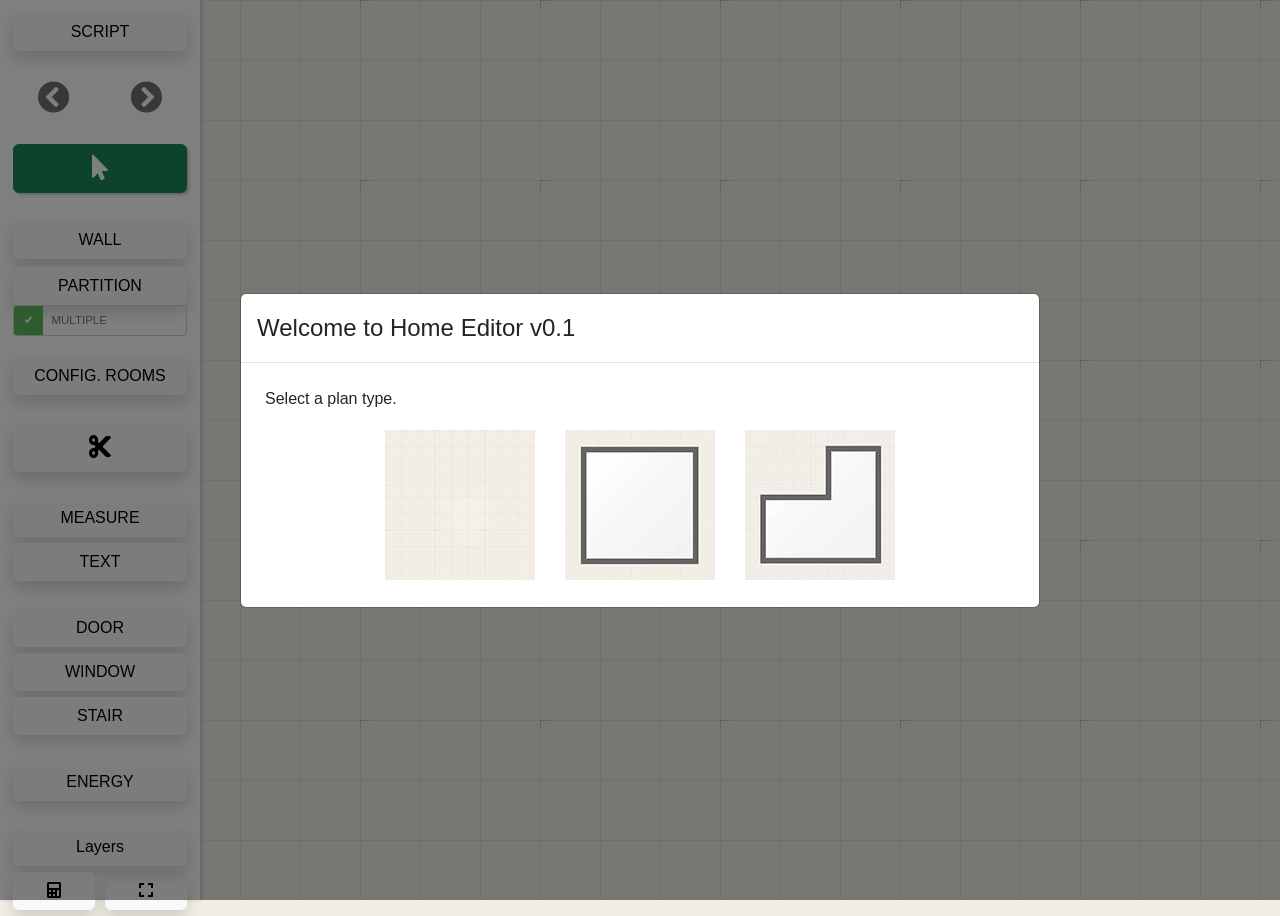
<file: index.html>
<!doctype html>
<html lang="en">

<head>
    <meta charset="utf-8">
    <meta http-equiv="X-UA-Compatible" content="IE=edge">
    <meta name="viewport" content="width=device-width, initial-scale=1">
    <title>HOME EDITOR v0.1</title>
    <link rel="stylesheet" href="res/style.css">
    <link rel="stylesheet" href="res/COM_TERM.css">
    <link rel="stylesheet" href="res/HomeEditorScript.css">
</head>

<body style="background:#f2eee5;margin:0;padding:0; ">

    <header>Home Editor v0.1</header>

    <svg id="lin" viewBox="0 0 1100 700" preserveAspectRatio="xMidYMin slice" xmlns="http://www.w3.org/2000/svg"
        style="z-index:2;margin:0;padding:0;width:100vw;height:100vh;position:absolute;top:0;left:0;right:0;bottom:0">

        <defs>
            <linearGradient id="gradientRed" x1="0%" y1="0%" x2="100%" y2="100%" spreadMethod="pad">
                <stop offset="0%" stop-color="#e65d5e" stop-opacity="1" />
                <stop offset="100%" stop-color="#e33b3c" stop-opacity="1" />
            </linearGradient>
            <linearGradient id="gradientYellow" x1="0%" y1="0%" x2="100%" y2="100%" spreadMethod="pad">
                <stop offset="0%" stop-color="#FDEB71" stop-opacity="1" />
                <stop offset="100%" stop-color="#F8D800" stop-opacity="1" />
            </linearGradient>
            <linearGradient id="gradientGreen" x1="0%" y1="0%" x2="100%" y2="100%" spreadMethod="pad">
                <stop offset="0%" stop-color="#c0f7d9" stop-opacity="1" />
                <stop offset="100%" stop-color="#6ce8a3" stop-opacity="1" />
            </linearGradient>
            <linearGradient id="gradientSky" x1="0%" y1="0%" x2="100%" y2="100%" spreadMethod="pad">
                <stop offset="0%" stop-color="#c4e0f4" stop-opacity="1" />
                <stop offset="100%" stop-color="#87c8f7" stop-opacity="1" />
            </linearGradient>
            <linearGradient id="gradientOrange" x1="0%" y1="0%" x2="100%" y2="100%" spreadMethod="pad">
                <stop offset="0%" stop-color="#f9ad67" stop-opacity="1" />
                <stop offset="100%" stop-color="#f97f00" stop-opacity="1" />
            </linearGradient>
            <linearGradient id="gradientWhite" x1="0%" y1="0%" x2="100%" y2="100%" spreadMethod="pad">
                <stop offset="0%" stop-color="#ffffff" stop-opacity="1" />
                <stop offset="100%" stop-color="#f0f0f0" stop-opacity="1" />
            </linearGradient>
            <linearGradient id="gradientGrey" x1="0%" y1="0%" x2="100%" y2="100%" spreadMethod="pad">
                <stop offset="0%" stop-color="#666" stop-opacity="1" />
                <stop offset="100%" stop-color="#aaa" stop-opacity="1" />
            </linearGradient>
            <linearGradient id="gradientBlue" x1="0%" y1="0%" x2="100%" y2="100%" spreadMethod="pad">
                <stop offset="0%" stop-color="#4f72a6" stop-opacity="1" />
                <stop offset="100%" stop-color="#365987" stop-opacity="1" />
            </linearGradient>
            <linearGradient id="gradientPurple" x1="0%" y1="0%" x2="100%" y2="100%" spreadMethod="pad">
                <stop offset="0%" stop-color="#E2B0FF" stop-opacity="1" />
                <stop offset="100%" stop-color="#9F44D3" stop-opacity="1" />
            </linearGradient>
            <linearGradient id="gradientPink" x1="0%" y1="0%" x2="100%" y2="100%" spreadMethod="pad">
                <stop offset="0%" stop-color="#f6c4dd" stop-opacity="1" />
                <stop offset="100%" stop-color="#f699c7" stop-opacity="1" />
            </linearGradient>
            <linearGradient id="gradientBlack" x1="0%" y1="0%" x2="100%" y2="100%" spreadMethod="pad">
                <stop offset="0%" stop-color="#3c3b3b" stop-opacity="1" />
                <stop offset="100%" stop-color="#000000" stop-opacity="1" />
            </linearGradient>
            <linearGradient id="gradientNeutral" x1="0%" y1="0%" x2="100%" y2="100%" spreadMethod="pad">
                <stop offset="0%" stop-color="#dbc6a0" stop-opacity="1" />
                <stop offset="100%" stop-color="#c69d56" stop-opacity="1" />
            </linearGradient>

            <pattern id="grass" patternUnits="userSpaceOnUse" width="256" height="256">
                <image
                    xlink:href="[data-uri]"
                    x="0" y="0" width="256" height="256" />
            </pattern>
            <pattern id="wood" patternUnits="userSpaceOnUse" width="32" height="256">
                <image
                    xlink:href="[data-uri]"
                    x="0" y="0" width="256" height="256" />
            </pattern>
            <pattern id="tiles" patternUnits="userSpaceOnUse" width="25" height="25">
                <image
                    xlink:href="[data-uri]"
                    x="0" y="0" width="256" height="256" />
            </pattern>
            <pattern id="granite" patternUnits="userSpaceOnUse" width="256" height="256">
                <image
                    xlink:href="[data-uri]"
                    x="0" y="0" width="256" height="256" />
            </pattern>
            <pattern id="smallGrid" width="60" height="60" patternUnits="userSpaceOnUse">
                <path d="M 60 0 L 0 0 0 60" fill="none" stroke="#777" stroke-width="0.25" />
            </pattern>
            <pattern id="grid" width="180" height="180" patternUnits="userSpaceOnUse">
                <rect width="180" height="180" fill="url(#smallGrid)" />
                <path d="M 200 10 L 200 0 L 190 0 M 0 10 L 0 0 L 10 0 M 0 190 L 0 200 L 10 200 M 190 200 L 200 200 L 200 190"
                    fill="none" stroke="#999" stroke-width="0.8" />
            </pattern>
            <pattern id="hatch" width="5" height="5" patternTransform="rotate(50 0 0)" patternUnits="userSpaceOnUse">
                <path d="M 0 0 L 0 5 M 10 0 L 10 10 Z" style="stroke:#666;stroke-width:5;" />
            </pattern>
        </defs>
        <g id="boxgrid">
            <rect width="8000" height="5000" x="-3500" y="-2000" fill="url(#grid)" />
        </g>
        <g id="boxpath"></g>
        <g id="boxSurface"></g>
        <g id="boxRoom"></g>
        <g id="boxwall"></g>
        <g id="boxcarpentry"></g>
        <g id="boxEnergy"></g>
        <g id="boxFurniture"></g>
        <g id="boxbind"></g>
        <g id="boxArea"></g>
        <g id="boxRib"></g>
        <g id="boxScale"></g>
        <g id="boxText"></g>
        <g id="boxDebug"></g>
    </svg>

    <div id="areaValue"></div>

    <div id="reportTools" class="leftBox" style="width:500px;overflow-y: scroll;overflow-x: hidden">
        <h2><i class="fa fa-calculator" aria-hidden="true" title="Plan report"></i> Report plan.</h2>
        <br/><br/>
        <h2 class="toHide" id="reportTotalSurface" style="display:none"></h2>
        <h2 class="toHide" id="reportNumberSurface" style="display:none"></h2>
        <hr />
        <section id="reportRooms" class="toHide" style="display:none">
        </section>
        <button class="btn btn-info fully" style="margin-top:50px"
            data-editor-action="closeReport" title="Close report and return to editing" aria-label="Close report and return to editing"><i
                class="fa fa-2x fa-backward" aria-hidden="true"></i></button>
    </div>

    <div id="wallTools" class="leftBox">
        <h2 id="titleWallTools">Modify wall</h2>
        <hr />
        <section id="rangeThick">
            <p>Width [<span id="wallWidthScale"></span>] : <span id="wallWidthVal"></span> cm</span></p>
            <input type="range" id="wallWidth" step="0.1" class="range" />
        </section>
        <section id="rangeHeight">
            <label for="wallHeight">Height: <span id="wallHeightVal">250</span> cm</label>
            <input type="number" id="wallHeight" class="form-control"
                   min="1" max="10000" step="0.1" value="250" />
            <label for="wallHeightAll" style="display:flex;align-items:flex-start;gap:6px;margin-top:12px">
                <input type="checkbox" id="wallHeightAll" style="margin-top:4px" />
                <span>Apply this height to all walls in the current project</span>
            </label>
            <small>Changing height does not alter the 2D wall thickness.</small>
        </section>
        <hr />
        <ul class="list-unstyled">
            <section id="cutWall">
                <p>Cut the wall :<br/><small>A cut will be made at each wall encountered.</small></p>
                <li><button class="btn btn-light shadow fully" data-editor-action="splitWall" title="Split walls at intersections" aria-label="Split walls at intersections"><i class="fa fa-2x fa-cutlery"
                            aria-hidden="true"></i></button></li>
            </section>
            <br/>
            <section id="separate">
                <p>Separation wall :<br/><small>Transform the wall into simple separation line.</small></p>
                <li><button class="btn btn-light shadow fully" data-editor-action="hideWall" id="wallInvisible" title="Convert selected wall to a partition" aria-label="Convert selected wall to a partition"><i
                            class="fa fa-2x fa-crop" aria-hidden="true"></i></button></li>
            </section>
            <section id="recombine">
                <p>Transform to wall :<br/><small>The thickness will be identical to the last known.</small></p>
                <li><button class="btn btn-light shadow fully" data-editor-action="showWall" id="wallVisible" title="Restore selected partition as a wall" aria-label="Restore selected partition as a wall"><i
                            class="fa fa-2x fa-crop" aria-hidden="true"></i></button></li>
            </section>
            <br/>
            <li><button class="btn btn-danger fully" id="wallTrash" title="Delete selected wall" aria-label="Delete selected wall"><i class="fa fa-2x fa-trash"
                        aria-hidden="true"></i></button></li>
            <li><button class="btn btn-info fully" style="margin-top:50px"
                    data-editor-action="closeWallTools" title="Close wall tools" aria-label="Close wall tools"><i
                        class="fa fa-2x fa-backward" aria-hidden="true"></i></button></li>
        </ul>
    </div>

    <div id="objBoundingBox" class="leftBox">
        <h2>Modify object</h2>
        <hr />
        <section id="objBoundingBoxScale">
            <p>Width [<span id="bboxWidthScale"></span>] : <span id="bboxWidthVal"></span> cm</span></p>
            <input type="range" id="bboxWidth" step="1" class="range" />
            <p>Length [<span id="bboxHeightScale"></span>] : <span id="bboxHeightVal"></span> cm</span></p>
            <input type="range" id="bboxHeight" step="1" class="range" />
        </section>

        <section id="objBoundingBoxRotation">
            <p><i class="fa fa-compass" aria-hidden="true" title="Object rotation"></i> Rotation : <span id="bboxRotationVal"></span> °</p>
            <input type="range" id="bboxRotation" step="1" class="range" min="-180" max="180" />
        </section>

        <div id="stepsCounter" style="display:none;">
            <p><span id="bboxSteps">Nb steps [2-15] : <span id="bboxStepsVal">0</span></span></p>
            <button class="btn btn-info" id="bboxStepsAdd" title="Add one stair step" aria-label="Add one stair step"><i class="fa fa-plus" aria-hidden="true"></i></button>
            <button class="btn btn-info" id="bboxStepsMinus" title="Remove one stair step" aria-label="Remove one stair step"><i class="fa fa-minus" aria-hidden="true"></i></button>
        </div>

        <div id="objBoundingBoxColor" style="display:none">
            <div class="color textEditorColor" data-type="gradientRed"
                style="color:#f55847;background:linear-gradient(30deg, #f55847, #f00);"></div>
            <div class="color textEditorColor" data-type="gradientYellow"
                style="color:#e4c06e;background:linear-gradient(30deg,#e4c06e, #ffb000);"></div>
            <div class="color textEditorColor" data-type="gradientGreen"
                style="color:#88cc6c;background:linear-gradient(30deg,#88cc6c, #60c437);"></div>
            <div class="color textEditorColor" data-type="gradientSky"
                style="color:#77e1f4;background:linear-gradient(30deg,#77e1f4, #00d9ff);"></div>
            <div class="color textEditorColor" data-type="gradientBlue"
                style="color:#4f72a6;background:linear-gradient(30deg,#4f72a6, #284d7e);"></div>
            <div class="color textEditorColor" data-type="gradientGrey"
                style="color:#666666;background:linear-gradient(30deg,#666666, #aaaaaa);"></div>
            <div class="color textEditorColor" data-type="gradientWhite"
                style="color:#fafafa;background:linear-gradient(30deg,#fafafa, #eaeaea);"></div>
            <div class="color textEditorColor" data-type="gradientOrange"
                style="color:#f9ad67;background:linear-gradient(30deg, #f9ad67, #f97f00);"></div>
            <div class="color textEditorColor" data-type="gradientPurple"
                style="color:#a784d9;background:linear-gradient(30deg,#a784d9, #8951da);"></div>
            <div class="color textEditorColor" data-type="gradientPink"
                style="color:#df67bd;background:linear-gradient(30deg,#df67bd, #e22aae);"></div>
            <div class="color textEditorColor" data-type="gradientBlack"
                style="color:#3c3b3b;background:linear-gradient(30deg,#3c3b3b, #000000);"></div>
            <div class="color textEditorColor" data-type="gradientNeutral"
                style="color:#e2c695;background:linear-gradient(30deg,#e2c695, #c69d56);"></div>
            <div style="clear:both"></div>
        </div>

        <br/><br/>
        <button class="btn btn-danger fully" id="bboxTrash" title="Delete selected object" aria-label="Delete selected object"><i class="fa fa-2x fa-trash" aria-hidden="true"></i></button>
        <button class="btn btn-info" style="margin-top:100px"
            data-editor-action="closeBoundingBox" title="Close object tools" aria-label="Close object tools"><i
                class="fa fa-2x fa-backward" aria-hidden="true"></i></button>
    </div>

    <div id="objTools" class="leftBox">
        <h2>Modify door/window</h2>
        <hr />
        <ul class="list-unstyled">
            <br/><br/>
            <li><button class="btn btn-light shadow fully" id="objToolsHinge">Reverse hinges</button></li>
            <li><button class="btn btn-light shadow fully" id="objToolsDirection"
                    title="Reverse the side the door or window faces">Reverse direction</button></li>

            <p>Width [<span id="doorWindowWidthScale"></span>] : <span id="doorWindowWidthVal"></span> cm</span></p>
            <input type="range" id="doorWindowWidth" step="1" class="range" />
            <br/>
            <li><button class="btn btn-danger fully objTrash" title="Delete selected door or window" aria-label="Delete selected door or window"><i class="fa fa-2x fa-trash" aria-hidden="true"></i></button>
            </li>
            <li><button class="btn btn-info" style="margin-top:100px"
                    data-editor-action="closeObjectTools" title="Close door and window tools" aria-label="Close door and window tools"><i
                        class="fa fa-2x fa-backward" aria-hidden="true"></i></button></li>
        </ul>
    </div>

    <div id="roomTools" class="leftBox">
        <span style="color:#08d">Home Editor</span> area estimation<b><span class="size"></span></b>
        <br/><br/>
        <p>If you know the actual area, enter it below</p>
        <div class="input-group">
            <input type="text" class="form-control" id="roomSurface" placeholder="Actual area"
                aria-describedby="basic-addon2">
            <span class="input-group-addon" id="basic-addon2">m²</span>
        </div>
        <br/>
        <input type="hidden" id="roomName" value="" />
        <label for="roomLabel">Room type</label><br/>
        <select class="form-select" aria-label="Room type" id="roomLabel">
            <option selected value="0">None</option>
            <option value="1">Living room</option>
            <option value="2">Dining room</option>
            <option value="3">Kitchen</option>
            <option value="4">Toilet</option>
            <option value="5">Bathroom</option>
            <option value="6">Bedroom 1</option>
            <option value="7">Bedroom 2</option>
            <option value="8">Bedroom 3</option>
            <option value="9">Locker</option>
            <option value="10">Office</option>
            <option value="11">Hall</option>
            <option value="12">Loggia</option>
            <option value="13">Bathroom 2</option>
            <option value="14">Toilet 2</option>
            <option value="15">Bedroom 4</option>
            <option value="16">Bedroom 5</option>
            <option value="17">Balcony</option>
            <option value="18">Terrace</option>
            <option value="19">Corridor</option>
            <option value="20">Garage</option>
            <option value="21">Storage</option>
        </select>
        <br/>
        <br/>
        Meter :
        <div class="funkyradio">
            <div class="funkyradio-success">
                <input type="checkbox" name="roomShow" value="showSurface" id="seeArea" checked />
                <label for="seeArea">Show the surface</label>
            </div>
        </div>
        <div class="funkyradio">
            <div class="funkyradio-success">
                <input type="radio" name="roomAction" id="addAction" value="add" checked />
                <label for="addAction">Add the surface</label>
            </div>
            <div class="funkyradio-warning">
                <input type="radio" name="roomAction" id="passAction" value="pass" />
                <label for="passAction">Ignore the surface</label>
            </div>
        </div>
        <hr />

        <p>Colors</p>
        <div class="roomColor" data-type="gradientRed" style="background:linear-gradient(30deg, #f55847, #f00);"></div>
        <div class="roomColor" data-type="gradientYellow" style="background:linear-gradient(30deg,#e4c06e, #ffb000);"></div>
        <div class="roomColor" data-type="gradientGreen" style="background:linear-gradient(30deg,#88cc6c, #60c437);"></div>
        <div class="roomColor" data-type="gradientSky" style="background:linear-gradient(30deg,#77e1f4, #00d9ff);"></div>
        <div class="roomColor" data-type="gradientBlue" style="background:linear-gradient(30deg,#4f72a6, #284d7e);"></div>
        <div class="roomColor" data-type="gradientGrey" style="background:linear-gradient(30deg,#666666, #aaaaaa);"></div>
        <div class="roomColor" data-type="gradientWhite" style="background:linear-gradient(30deg,#fafafa, #eaeaea);"></div>
        <div class="roomColor" data-type="gradientOrange" style="background:linear-gradient(30deg, #f9ad67, #f97f00);">
        </div>
        <div class="roomColor" data-type="gradientPurple" style="background:linear-gradient(30deg,#a784d9, #8951da);"></div>
        <div class="roomColor" data-type="gradientPink" style="background:linear-gradient(30deg,#df67bd, #e22aae);"></div>
        <div class="roomColor" data-type="gradientBlack" style="background:linear-gradient(30deg,#3c3b3b, #000000);"></div>
        <div class="roomColor" data-type="gradientNeutral" style="background:linear-gradient(30deg,#e2c695, #c69d56);">
        </div>
        <br/><br/>
        <p>Materials</p>
        <div class="roomColor" data-type="wood"
            style="background: url('[data-uri]');">
        </div>
        <div class="roomColor" data-type="tiles"
            style="background: url('[data-uri]');">
        </div>
        <div class="roomColor" data-type="granite"
            style="background: url('[data-uri]');">
        </div>
        <div class="roomColor" data-type="grass"
            style="background: url('[data-uri]');">
        </div>
        <div data-type="#ff008a" style="clear:both"></div>
        <br/><br/>
        <input type="hidden" id="roomBackground" value="gradientNeutral" />
        <input type="hidden" id="roomIndex" value="" />
        <button type="button" class="btn btn-primary" id="applySurface">Apply</button>
        <button type="button" class="btn btn-danger" id="resetRoomTools">Cancel</button>

        <br/>
    </div>

    <div id="panel" class="leftBox">
        <ul class="list-unstyled">
            <li><button class="btn btn-light shadow fully" id="script_mode" data-editor-action="toggleScript"
                    title="Open the HomeEditor Script terminal" aria-label="Open Script terminal">SCRIPT</button></li>
            <br/>
            <li><button class="btn disabled halfy " id="undo" title="Undo last change" aria-label="Undo last change"><i class="fa fa-chevron-circle-left"
                        aria-hidden="true"></i>
                    <button class="btn disabled halfy pull-right" id="redo" title="Redo last change" aria-label="Redo last change"><i class="fa fa-chevron-circle-right"
                            aria-hidden="true"></i></button>
            </li>
            <br/>
            <li><button class="btn btn-success fully " id="select_mode" style="box-shadow:2px 2px 3px #ccc;" title="Select and edit plan elements" aria-label="Select and edit plan elements"><i
                        class="fa fa-2x fa-mouse-pointer" aria-hidden="true"></i></button></li>
            <br/>
            <li>
                <button class="btn btn-light shadow fully " style="margin-bottom:0px" id="line_mode" data-toggle="tooltip"
                    data-placement="right" title="Make walls">WALL</button>
                <button class="mt-2 btn btn-light shadow fully " style="margin-bottom:0px" id="partition_mode"
                    data-toggle="tooltip" data-placement="right" title="Make partitions wall">PARTITION</button>
                <div class="funkyradio" style="font-size:0.8em">
                    <div class="funkyradio-success">
                        <input type="checkbox" id="multi" checked />
                        <label for="multi">MULTIPLE</label>
                    </div>
                </div>
            </li>
            <br/>
            <li><button class="btn btn-light shadow fully " id="room_mode">CONFIG. ROOMS</button></li>
            <br/>
            <li><button class="btn btn-light shadow fully " id="node_mode" title="Split a wall at the selected point" aria-label="Split a wall at the selected point"><i class="fa fa-2x fa-scissors"
                        aria-hidden="true"></i></button></li>
            <br/>
            <li><button class="btn btn-light shadow fully " id="distance_mode" data-toggle="tooltip" data-placement="right"
                    title="Add a measurement">MEASURE</button></li>
            <li><button class="btn btn-light shadow fully " id="text_mode" data-toggle="tooltip" data-placement="right"
                    title="Add text">TEXT</button></li>
            <br/>
            <div id="door_list" class="list-unstyled sub"
                style="box-shadow:2px 2px 3px #ccc;display:none;background:#fff;border-radius: 0 5px 5px 0; padding:10px;position:absolute;left:200px;width:150px">
                <button class="btn fully door" id="aperture">Aperture</button>
                <button class="btn fully door" id="simple">Simple</button>
                <button class="btn fully door" id="double">Double</button>
                <button class="btn fully door" id="pocket">Pocket</button>
            </div>
            <li><button class="btn btn-light shadow fully " id="door_mode"
                    data-editor-action="toggleDoors">DOOR</button></li>

            <div id="window_list" class="list-unstyled sub"
                style="box-shadow:2px 2px 3px #ccc;display:none;background:#fff;border-radius: 0 5px 5px 0; padding:10px;position:absolute;left:200px;width:150px">
                <button class="btn fully window" id="fix">Fix</button>
                <button class="btn fully window" id="flap">Simple</button>
                <button class="btn fully window" id="twin">Double</button>
                <button class="btn fully window" id="bay">Slide</button>
            </div>
            <li><button class="btn btn-light shadow fully " id="window_mode"
                    data-editor-action="toggleWindows">WINDOW</button></li>
            <li><button class="btn btn-light shadow fully object" id="stair_mode"
                    data-editor-action="hideDoors">STAIR</button></li>
            <br/>
            <div id="energy_list" class="list-unstyled sub"
                style="box-shadow:2px 2px 3px #ccc;display:none;background:#fff;border-radius: 0 5px 5px 0; padding:10px;position:absolute;left:200px;top:0;width:600px;max-height:calc(100vh - 16px);overflow-y:auto">
                <div style="width:600px;float:left;padding:10px">
                    <p>Energy</p>
                    <div style="float:left;padding:10px;margin:5px;border:1px solid #ddd;border-radius:5px">
                        <p>High current</p>
                        <div style="width:120px;float:left;padding:2px">
                            <button class="btn btn-light fully object" id="gtl">Switchboard</button>
                            <button class="btn btn-light fully object" id="switch">Switch</button>
                            <button class="btn btn-light fully object" id="doubleSwitch">doubleSwitch</button>
                            <button class="btn btn-light fully object" id="dimmer">Dimmer</button>

                        </div>
                        <div style="width:120px;float:left;padding:2px">
                            <button class="btn btn-light fully object" id="plug">Electrical outlet</button>
                            <button class="btn btn-light fully object" id="plug20">Outlet 20A</button>
                            <button class="btn btn-light fully object" id="plug32">Outlet 32A</button>
                            <button class="btn btn-light fully object" id="rooflight shadow">Ceiling lamp</button>
                            <button class="btn btn-light fully object" id="walllight shadow">Wall light</button>
                        </div>
                    </div>
                    <div style="width:130px;float:left;padding:10px;margin:5px;border:1px solid #ddd;border-radius:5px">
                        <p>Low current</p>
                        <button class="btn btn-light fully object" id="www">Internet access</button>
                        <button class="btn btn-light fully object" id="rj45">RJ45 plug</button>
                        <button class="btn btn-light fully object" id="tv">Antenna plug</button>
                    </div>

                    <div style="width:130px;float:left;padding:10px;margin:5px;border:1px solid #ddd;border-radius:5px">
                        <p>Thermal</p>
                        <button class="btn btn-light fully object" id="boiler">Boiler</button>
                        <button class="btn btn-light fully object" id="heater">Water heater</button>
                        <button class="btn btn-light fully object" id="radiator">Radiator</button>
                    </div>
                </div>

            </div>
            <li><button class="btn btn-light shadow fully " id="object_mode"
                    data-editor-action="toggleEnergy">ENERGY</button></li>
            <!-- <li><button class="btn btn-light shadow fully " id="object_mode" data-editor-action="toggleFurniture">FURNITURE</button></li> -->
            <br/>

            <li><button class="btn btn-light shadow fully " id="layer_mode"
                    data-editor-action="toggleLayers">Layers</button></li>

            <div id="layer_list" class="list-unstyled sub"
                style="box-shadow:2px 2px 3px #ccc;display:none;background:#fff;border-radius: 0 5px 5px 0; padding:10px;position:absolute;left:200px;bottom:100px;width:200px">
                <div class="funkyradio" style="font-size:0.8em">
                    <div class="funkyradio-info">
                        <input type="checkbox" id="showRib" checked />
                        <label for="showRib">Measurement</label>
                    </div>
                </div>
                <div class="funkyradio" style="font-size:0.8em">
                    <div class="funkyradio-info">
                        <input type="checkbox" id="showArea" checked />
                        <label for="showArea">Surface</label>
                    </div>
                </div>
                <div class="funkyradio" style="font-size:0.8em">
                    <div class="funkyradio-info">
                        <input type="checkbox" id="showLayerRoom" checked />
                        <label for="showLayerRoom">Texture</label>
                    </div>
                </div>
                <div class="funkyradio" style="font-size:0.8em">
                    <div class="funkyradio-info">
                        <input type="checkbox" id="showLayerEnergy" checked />
                        <label for="showLayerEnergy">Energy</label>
                    </div>
                </div>
            </div>

            <li><button class="btn btn-light shadow halfy " id="report_mode" title="Open plan and electrical report" aria-label="Open plan and electrical report"><i class="fa fa-calculator"
                        aria-hidden="true"></i>
                    <button class="btn btn-light shadow halfy pull-right"
                        data-editor-action="enterFullscreen" id="full_mode" title="Enter full-screen view" aria-label="Enter full-screen view"><i class="fa fa-expand" aria-hidden="true"></i></button>
                    <button class="btn btn-light shadow halfy pull-right" style="display:none"
                        data-editor-action="exitFullscreen" id="nofull_mode"
                        data-toggle="tooltip" data-placement="right" title="Exit full-screen view" aria-label="Exit full-screen view"><i class="fa fa-compress"
                            aria-hidden="true"></i></button>
            <li>

                <div style="clear:both"></div>
        </ul>
    </div>

    <div class="modal fade " id="myModal" tabindex="-1" role="dialog" aria-labelledby="myModalLabel">
        <div class="modal-dialog modal-lg  modal-dialog-centered" role="document">
            <div class="modal-content">
                <div class="modal-header">

                    <h4 class="modal-title" id="myModalLabel">Welcome to Home Editor v0.1</h4>
                </div>
                <div class="modal-body m-2">
                    <div id="recover">
                        <p>A previous plan is available. Would you like to restore it?</p>
                        <button class="btn btn-success shadow" data-editor-dismiss="modal"
                            data-editor-action="recoverHistory">YES</button></p>
                        <hr />
                        <p>Or would you prefer to start a new plan?</p>
                    </div>
                    <div class="w-100 d-flex justify-content-center  flex-column gap-4 flex-md-row">
                        <div class="boxMouseOver"><img src="[data-uri]" class="img-fluid" data-editor-action="newEmptyPlan"
                                data-editor-dismiss="modal" / alt="Start with an empty plan" title="Start with an empty plan"></div>
                        <div class=" boxMouseOver"><img src="[data-uri]" class="img-fluid"
                                data-editor-action="newSquarePlan" data-editor-dismiss="modal" / alt="Start with a square plan" title="Start with a square plan"></div>
                        <div class=" boxMouseOver"><img src="[data-uri]" class="img-fluid" data-editor-action="newLPlan"
                                data-editor-dismiss="modal" / alt="Start with an L-shaped plan" title="Start with an L-shaped plan"></div>
                    </div>
                </div>
                <!-- <div class="modal-footer">
                    <button type="button" class="btn btn-light shadow" data-dismiss="modal">CLOSE</button>
                    <button type="button" class="btn btn-primary">YES</button>
                </div> -->
            </div>
        </div>
    </div>

    <div class="modal fade" id="textToLayer" tabindex="-1" role="dialog" aria-labelledby="textToLayerLabel">
        <div class="modal-dialog" role="document">
            <div class="modal-content">
                <div class="modal-header">
                    <button type="button" class="btn-close" data-editor-dismiss="modal" aria-label="Close"><span
                            aria-hidden="true">&times;</span></button>
                    <h4 class="modal-title" id="textToLayerLabel">Text editor</h4>
                </div>
                <div class="modal-body">
                    <p>Choose font color</p>
                    <div class="color textEditorColor" data-type="gradientRed"
                        style="color:#f55847;background:linear-gradient(30deg, #f55847, #f00);"></div>
                    <div class="color textEditorColor" data-type="gradientYellow"
                        style="color:#e4c06e;background:linear-gradient(30deg,#e4c06e, #ffb000);"></div>
                    <div class="color textEditorColor" data-type="gradientGreen"
                        style="color:#88cc6c;background:linear-gradient(30deg,#88cc6c, #60c437);"></div>
                    <div class="color textEditorColor" data-type="gradientSky"
                        style="color:#77e1f4;background:linear-gradient(30deg,#77e1f4, #00d9ff);"></div>
                    <div class="color textEditorColor" data-type="gradientBlue"
                        style="color:#4f72a6;background:linear-gradient(30deg,#4f72a6, #284d7e);"></div>
                    <div class="color textEditorColor" data-type="gradientGrey"
                        style="color:#666666;background:linear-gradient(30deg,#666666, #aaaaaa);"></div>
                    <div class="color textEditorColor" data-type="gradientWhite"
                        style="color:#fafafa;background:linear-gradient(30deg,#fafafa, #eaeaea);"></div>
                    <div class="color textEditorColor" data-type="gradientOrange"
                        style="color:#f9ad67;background:linear-gradient(30deg, #f9ad67, #f97f00);"></div>
                    <div class="color textEditorColor" data-type="gradientPurple"
                        style="color:#a784d9;background:linear-gradient(30deg,#a784d9, #8951da);"></div>
                    <div class="color textEditorColor" data-type="gradientPink"
                        style="color:#df67bd;background:linear-gradient(30deg,#df67bd, #e22aae);"></div>
                    <div class="color textEditorColor" data-type="gradientBlack"
                        style="color:#3c3b3b;background:linear-gradient(30deg,#3c3b3b, #000000);"></div>
                    <div class="color textEditorColor" data-type="gradientNeutral"
                        style="color:#e2c695;background:linear-gradient(30deg,#e2c695, #c69d56);"></div>
                    <div style="clear:both"></div>
                    <hr />
                    <p>Font size</p>
                    <input type="range" list="tickmarks" id="fontSizeInput" step="0.1" min="10" max="30" value="15" class="range"
                        style="width:200px" />
                    <hr />
                    <p contenteditable="true" id="labelBox" data-editor-focus="clearText"
                        style="font-size:15px;padding:5px;border-radius:5px;color:#333">Your text</p>
                </div>
                <div class="modal-footer">
                    <button type="button" class="btn btn-light shadow" data-editor-dismiss="modal">Cancel</button>
                    <button type="button" class="btn btn-primary" data-editor-action="closeTextEditor">Apply</button>
                </div>
            </div>
        </div>
    </div>

    <div style="position:absolute;bottom:10px;left:210px;font-size:1.5em;color:#08d" id="boxinfo">
    </div>

    <div id="moveBox"
        style="position:absolute;right:-150px;top:10px;color:#08d;background:transparent;z-index:2;text-align:center;transition-duration: 0.2s;transition-timing-function: ease-in;">
        <p style="margin:0px 0 0 0;font-size:11px" data-editor-action="openProjectPage">
            <img src="[data-uri]" width=20px alt="Home Editor logo" title="Open the Home Editor project page" /> Home Editor
        </p>
        <div class="pull-right" style="margin:10px">
            <p style="margin:0"><button class="btn btn-xs btn-info zoom" data-zoom="zoomtop"
                    style="box-shadow:2px 2px 3px #ccc;" title="Pan view up" aria-label="Pan view up"><i class="fa fa-arrow-up" aria-hidden="true"></i></button></p>
            <p style="margin:0">
                <button class="btn btn-xs btn-info zoom" data-zoom="zoomleft" style="box-shadow:2px 2px 3px #ccc;" title="Pan view left" aria-label="Pan view left"><i
                        class="fa fa-arrow-left" aria-hidden="true"></i></button>
                <button class="btn btn-xs btn-light shadow zoom" data-zoom="zoomreset" style="box-shadow:2px 2px 3px #ccc;" title="Reset view position and zoom" aria-label="Reset view position and zoom"><i
                        class="fa fa-bullseye" aria-hidden="true"></i></button>
                <button class="btn btn-xs btn-info zoom" data-zoom="zoomright" style="box-shadow:2px 2px 3px #ccc;" title="Pan view right" aria-label="Pan view right"><i
                        class="fa fa-arrow-right" aria-hidden="true"></i></button>
            </p>
            <p style="margin:0"><button class="btn btn-xs btn-info zoom" data-zoom="zoombottom"
                    style="box-shadow:2px 2px 3px #ccc;" title="Pan view down" aria-label="Pan view down"><i class="fa fa-arrow-down" aria-hidden="true"></i></button></p>
        </div>
    </div>

    <div id="zoomBox"
        style="position:absolute;z-index:100;right:-150px;bottom:20px;text-align:center;background:transparent;padding:0px;color:#fff;transition-duration: 0.2s;transition-timing-function: ease-in;">
        <div class="pull-right" style="margin-right:10px">
            <button class="btn btn btn-light shadow zoom" data-zoom="zoomin" style="box-shadow:2px 2px 3px #ccc;" title="Zoom in" aria-label="Zoom in"><i
                    class="fa fa-plus" aria-hidden="true"></i></button>
            <button class="btn btn btn-light shadow zoom" data-zoom="zoomout" style="box-shadow:2px 2px 3px #ccc;" title="Zoom out" aria-label="Zoom out"><i
                    class="fa fa-minus" aria-hidden="true"></i></button>
        </div>
        <div style="clear:both"></div>
        <div id="scaleVal" class="pull-right"
            style="box-shadow:2px 2px 3px #ccc;width:60px;height:20px;background:#4b79aa;border-radius:4px;margin-right:10px">
            1m
        </div>

        <div style="clear:both"></div>
    </div>
    <section id="homeScriptPanel" class="home-script-panel" role="region"
             aria-label="HomeEditor Script terminal" hidden>
        <div class="home-script-header">
            <span>HomeEditor CLI</span>
            <button type="button" data-editor-action="toggleScript"
                    title="Return to drawing tools" aria-label="Return to drawing tools">◀ TOOLS</button>
        </div>
        <div id="homeScriptTerminal" aria-label="Script command line"></div>
    </section>
</body>
<script src="res/dom.js"></script>
<script src="res/iec60364.js"></script>
<script src="res/func.js"></script>
<script src="res/qSVG.js"></script>
<script src="res/editor.js"></script>
<script src="res/engine.js"></script>
<script src="res/COM_TERM.js"></script>
<script src="res/HomeEditorScript.js"></script>
<script src="res/ui_actions.js"></script>

</html>
</file>
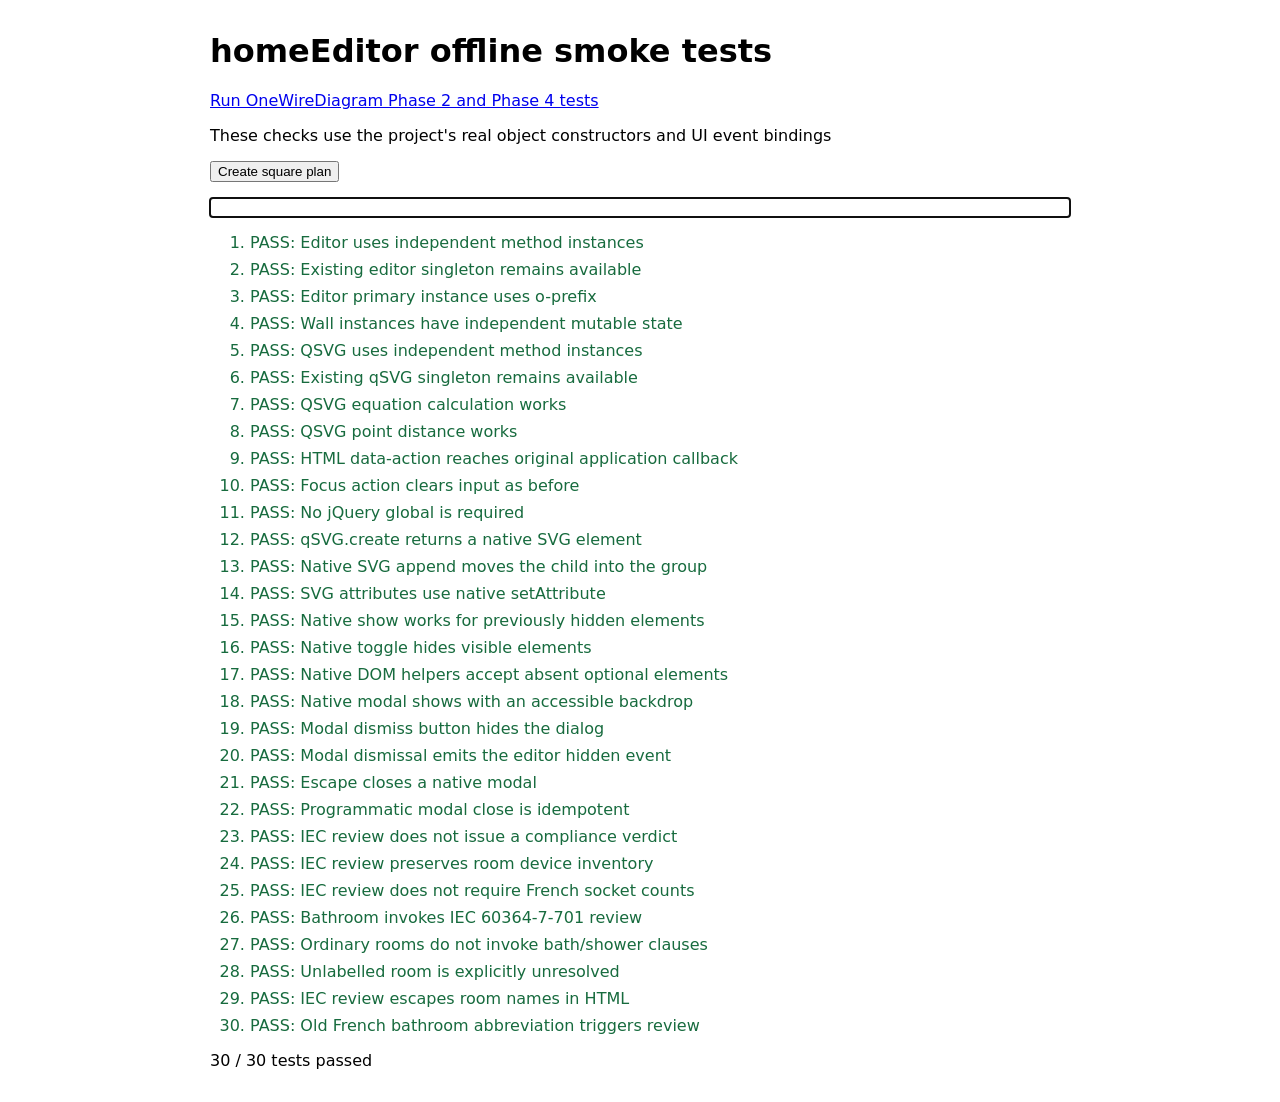
<file: test/index.html>
<!doctype html>
<html lang="en">
<head>
    <meta charset="utf-8">
    <meta name="viewport" content="width=device-width, initial-scale=1">
    <title>homeEditor offline smoke tests</title>
    <style>
        body { font-family: system-ui, sans-serif; max-width: 860px; margin: 2rem auto; padding: 0 1rem; }
        li { margin-bottom: .5rem; }
        .pass { color: #176b3e; }
        .fail { color: #ad1e1e; }
    </style>
</head>
<body>
    <h1>homeEditor offline smoke tests</h1>
    <p><a href="OneWireDiagram_tests.html">Run OneWireDiagram Phase 2 and Phase 4 tests</a></p>
    <p>These checks use the project's real object constructors and UI event bindings</p>
    <button type="button" data-editor-action="newSquarePlan" id="test-plan">Create square plan</button>
    <p id="test-focus" contenteditable="true" data-editor-focus="clearText">Clear me on focus</p>
    <div id="testModal" class="modal" tabindex="-1" aria-hidden="true" style="display:none">
        <button type="button" id="test-dismiss" data-editor-dismiss="modal">Close dialog</button>
    </div>
    <ol id="test-results"></ol>
    <p id="test-summary" role="status"></p>
    <script src="../res/dom.js"></script>
    <script src="../res/iec60364.js"></script>
    <script src="../res/qSVG.js"></script>
    <script src="../res/editor.js"></script>
    <script src="smoke.js"></script>
    <script src="../res/ui_actions.js"></script>
    <script src="run.js"></script>
</body>
</html>
</file>
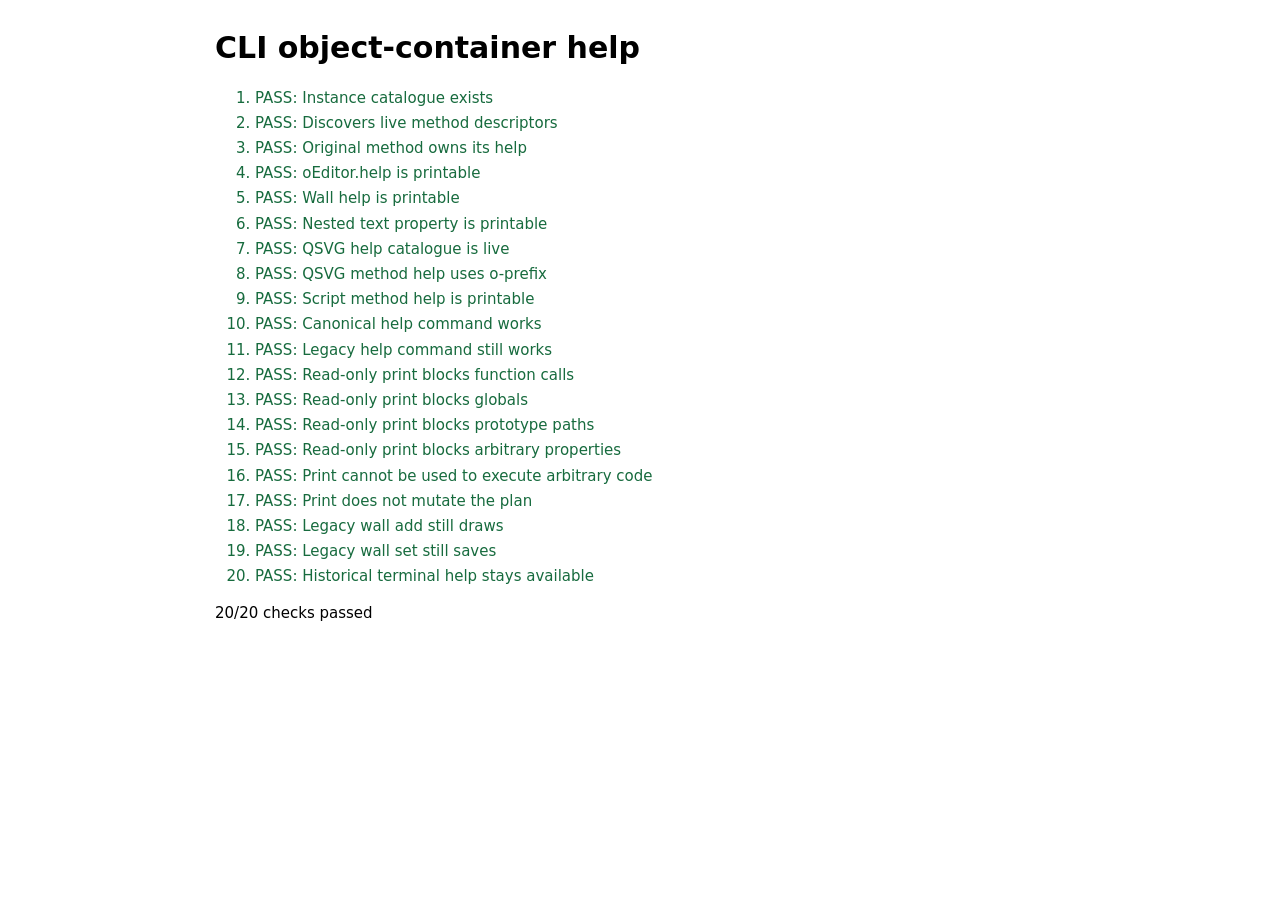
<file: test/cli-object-help.html>
<!doctype html>
<html lang="en">
<head>
<meta charset="utf-8">
<meta name="viewport" content="width=device-width,initial-scale=1">
<title>HomeEditor CLI object-help regression</title>
<style>
body { font: 15px system-ui,sans-serif; max-width: 850px; margin: 2em auto; padding: 0 1em }
li { padding: .24em 0 } .pass { color: #176b3e } .fail { color: #ad1e1e }
</style>
</head>
<body>
<h1>CLI object-container help</h1>
<ol id="results"></ol><p id="summary" role="status"></p>
<script>
var WALLS = [], OBJDATA = [], ROOM = [], meter = 60, wallSize = 20, mode = 'select_mode';
var saveCount = 0, redrawCount = 0;
function save() { saveCount++; return true; }
function rib() {}
function isObjectsEquals(a,b) { return a===b; }
</script>
<script src="../res/qSVG.js"></script>
<script src="../res/editor.js"></script>
<script>
// The real constructors are used. Stub only the SVG-redraw side effect.
var originalArchitectHelp = oEditor.architect.help;
oEditor.architect = function(walls)
{
    redrawCount++;
    walls.forEach(function(wall)
    {
        if (!Number.isFinite(wall.start.x) || !Number.isFinite(wall.end.x) ||
            !Number.isFinite(wall.thick) || wall.thick <= 0) throw new RangeError('Invalid wall');
    });
    return true;
};
oEditor.architect.help = originalArchitectHelp;
</script>
<script src="../res/HomeEditorScript.js"></script>
<script>
(function()
{
    var results = [], root = document.getElementById('results');
    function check(name, passed)
    {
        var li = document.createElement('li');
        li.className = passed ? 'pass' : 'fail';
        li.textContent = (passed ? 'PASS: ' : 'FAIL: ') + name;
        root.appendChild(li);
        results.push(!!passed);
    }
    function fails(line)
    {
        try { oHomeEditorScript.execute(line); return false; }
        catch (_) { return true; }
    }
    try
    {
        check('Instance catalogue exists', oEditor.help.container === 'oEditor');
        check('Discovers live method descriptors', !!oEditor.help.methods.wall && !!oEditor.help.methods.architect);
        check('Original method owns its help', oEditor.wall.help.syntax.indexOf('new oEditor.wall') === 0);
        check('oEditor.help is printable', oHomeEditorScript.execute('print(oEditor.help)').container === 'oEditor');
        check('Wall help is printable', oHomeEditorScript.execute('print(oEditor.wall.help)').syntax.includes('height'));
        check('Nested text property is printable', typeof oHomeEditorScript.execute('print(oEditor.wall.help.summary)') === 'string');
        check('QSVG help catalogue is live', !!oHomeEditorScript.execute('print(oQSVG.help)').methods.measure);
        check('QSVG method help uses o-prefix', oHomeEditorScript.execute('print(oQSVG.measure.help)').syntax.includes('oQSVG.measure'));
        check('Script method help is printable', oHomeEditorScript.execute('print(oHomeEditorScript.addWall.help)').syntax.includes('wall add'));
        check('Canonical help command works', oHomeEditorScript.execute('help oEditor.wall').includes('new oEditor.wall'));
        check('Legacy help command still works', oHomeEditorScript.execute('help editor.wall').includes('new oEditor.wall'));
        check('Read-only print blocks function calls', fails('print(oEditor.wall())'));
        check('Read-only print blocks globals', fails('print(window.alert)'));
        check('Read-only print blocks prototype paths', fails('print(oEditor.help.constructor)'));
        check('Read-only print blocks arbitrary properties', fails('print(oEditor.defaultWallHeight)'));
        check('Print cannot be used to execute arbitrary code', fails('print(eval("1+1"))'));
        check('Print does not mutate the plan', WALLS.length === 0 && saveCount === 0);
        oHomeEditorScript.execute('wall add 100 100 300 100 20 250');
        check('Legacy wall add still draws', WALLS.length === 1 && redrawCount === 1 && saveCount === 1);
        oHomeEditorScript.execute('wall set 0 height 280');
        check('Legacy wall set still saves', WALLS[0].height === 280 && saveCount === 2);
        check('Historical terminal help stays available', oHomeEditorScript.execute('help wall').includes('wall add'));
    }
    catch (error) { check('Unexpected exception: ' + error.message, false); }
    var passed = results.filter(Boolean).length;
    document.getElementById('summary').textContent = passed + '/' + results.length + ' checks passed';
    document.getElementById('summary').dataset.passed = String(passed === results.length);
}());
</script>
</body>
</html>
</file>
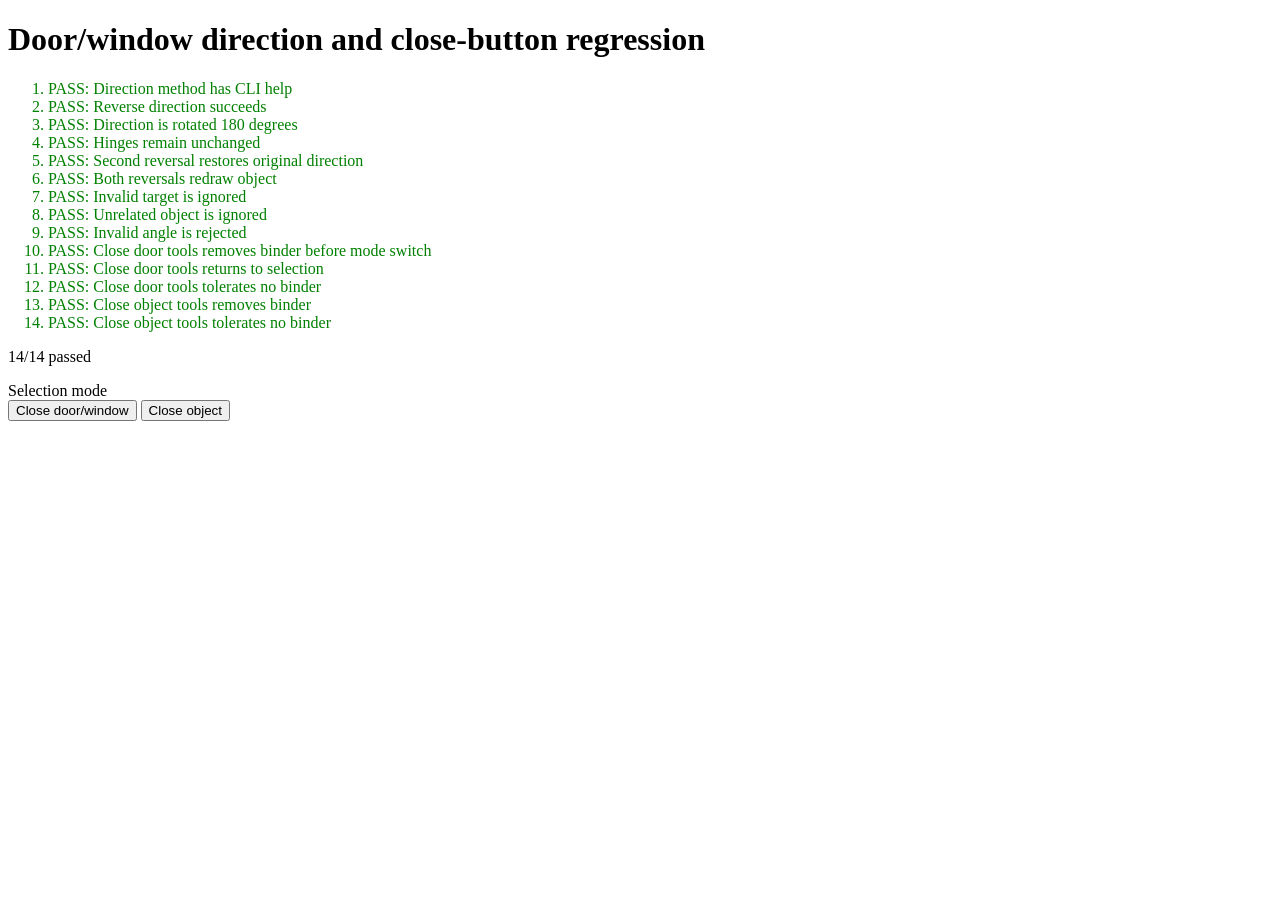
<file: test/door-window-direction.html>
<!doctype html>
<html lang="en">
<head><meta charset="utf-8"><title>Door/window direction regression</title></head>
<body>
<h1>Door/window direction and close-button regression</h1>
<ol id="results"></ol><p id="summary"></p>
<div id="panel"></div><div id="objTools"></div>
<div id="objBoundingBox"></div><div id="boxinfo"></div>
<button id="closeDoor" data-editor-action="closeObjectTools">Close door/window</button>
<button id="closeObject" data-editor-action="closeBoundingBox">Close object</button>
<script>
    var results = [];
    var mode = 'edit_door_mode', saves = 0, ribs = 0, removed = 0;
    function check(name, value)
    {
        results.push(Boolean(value));
        var el = document.createElement('li');
        el.textContent = (value ? 'PASS: ' : 'FAIL: ') + name;
        el.style.color = value ? 'green' : 'red';
        document.getElementById('results').appendChild(el);
    }
    function removeBinderGraphic(target)
    {
        if (target && target.graph) target.graph.remove();
    }
    function setModeButton(next)
    {
        // Simulate the existing mode helper that also deletes binder.
        mode = next;
        if (typeof binder !== 'undefined')
        {
            removeBinderGraphic(binder);
            delete window.binder;
        }
        saves++;
    }
    function setElementVisible(el, visible) { el.hidden = !visible; }
    function rib() { ribs++; }
</script>
<script src="../res/qSVG.js"></script>
<script src="../res/editor.js"></script>
<script src="../res/ui_actions.js"></script>
<script>
    var changeCount = 0;
    var door = { class: 'doorWindow', angle: 45, angleSign: 0,
        hinge: 'reverse', update: function() { changeCount++; } };
    check('Direction method has CLI help',
        !!oEditor.reverseDoorWindowDirection.help &&
        oEditor.reverseDoorWindowDirection.help.syntax.includes('oEditor.'));
    check('Reverse direction succeeds', oEditor.reverseDoorWindowDirection(door));
    check('Direction is rotated 180 degrees', door.angle === 225 && door.angleSign === 1);
    check('Hinges remain unchanged', door.hinge === 'reverse');
    check('Second reversal restores original direction',
        oEditor.reverseDoorWindowDirection(door) && door.angle === 45 && door.angleSign === 0);
    check('Both reversals redraw object', changeCount === 2);
    check('Invalid target is ignored', !oEditor.reverseDoorWindowDirection(null));
    check('Unrelated object is ignored',
        !oEditor.reverseDoorWindowDirection({class:'energy',update:function(){}}));
    check('Invalid angle is rejected', !oEditor.reverseDoorWindowDirection({class:'doorWindow',angle:NaN,update:function(){}}));
    window.binder = {graph: {remove: function() { removed++; }}};
    document.getElementById('closeDoor').click();
    check('Close door tools removes binder before mode switch', removed === 1);
    check('Close door tools returns to selection', mode === 'select_mode' && ribs === 1);
    check('Close door tools tolerates no binder', (function() {
        try { document.getElementById('closeDoor').click(); return true; }
        catch(error) { return false; }
    })());
    mode = 'edit_boundingBox_mode';
    window.binder = {graph: {remove: function() { removed++; }}};
    document.getElementById('closeObject').click();
    check('Close object tools removes binder', removed === 2 && mode === 'select_mode');
    check('Close object tools tolerates no binder', (function() {
        try { document.getElementById('closeObject').click(); return true; }
        catch(error) { return false; }
    })());
    document.getElementById('summary').textContent =
        results.filter(Boolean).length + '/' + results.length + ' passed';
</script>
</body>
</html>
</file>
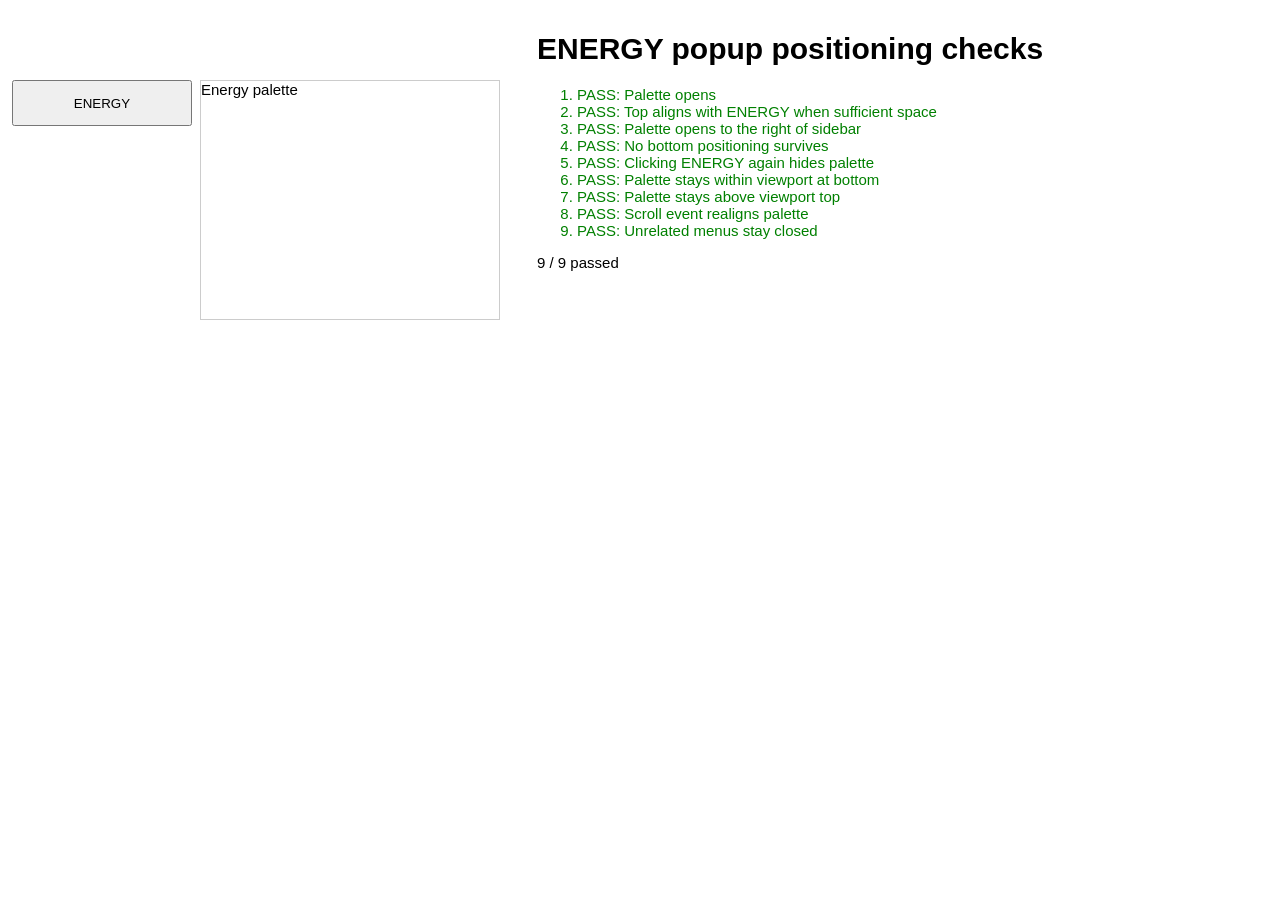
<file: test/energy-popup.html>
<!doctype html>
<html lang="en">
<head>
<meta charset="utf-8" />
<meta name="viewport" content="width=device-width,initial-scale=1" />
<title>homeEditor ENERGY palette placement regression</title>
<style>
    body { font: 15px Arial, sans-serif; margin: 0; }
    #panel { position: absolute; top: 0; left: 0; width: 200px; height: 100vh; padding: 12px; box-sizing: border-box; }
    #object_mode { position: absolute; top: 80px; left: 12px; width: 180px; height: 46px; }
    #energy_list { position: absolute; left: 200px; top: 0; display: none; width: 300px;
        height: 240px; max-height: calc(100vh - 16px); overflow-y: auto;
        background: white; border: 1px solid #ccc; box-sizing: border-box; }
    #door_list, #layer_list { display: none; }
    main { margin-left: 525px; padding: 12px; }
    .pass { color: green; } .fail { color: red; }
</style>
</head>
<body>
<div id="panel">
    <button id="object_mode" data-editor-action="toggleEnergy">ENERGY</button>
    <div id="energy_list" class="sub">Energy palette</div>
    <div id="door_list" class="sub">Door palette</div>
    <div id="layer_list" class="sub">Layer palette</div>
</div>
<main><h1>ENERGY popup positioning checks</h1><ol id="results"></ol><p id="summary"></p></main>
<script src="../res/dom.js"></script>
<script src="../res/ui_actions.js"></script>
<script>
(function () {
    'use strict';
    var button = document.getElementById('object_mode');
    var menu = document.getElementById('energy_list');
    var results = document.getElementById('results');
    var passed = 0;
    var total = 0;
    function check(description, result) {
        total++;
        if (result) passed++;
        var row = document.createElement('li');
        row.className = result ? 'pass' : 'fail';
        row.textContent = (result ? 'PASS: ' : 'FAIL: ') + description;
        results.append(row);
    }
    button.click();
    check('Palette opens', getComputedStyle(menu).display !== 'none');
    check('Top aligns with ENERGY when sufficient space', Math.abs(menu.getBoundingClientRect().top - button.getBoundingClientRect().top) < 2);
    check('Palette opens to the right of sidebar', Math.abs(menu.getBoundingClientRect().left - document.getElementById('panel').getBoundingClientRect().right) < 2);
    check('No bottom positioning survives', menu.style.bottom === 'auto');
    button.click();
    check('Clicking ENERGY again hides palette', getComputedStyle(menu).display === 'none');
    button.click();
    button.style.top = (window.innerHeight - 20) + 'px';
    window.dispatchEvent(new Event('resize'));
    check('Palette stays within viewport at bottom', menu.getBoundingClientRect().bottom <= innerHeight - 6);
    check('Palette stays above viewport top', menu.getBoundingClientRect().top >= 6);
    button.style.top = '80px';
    window.dispatchEvent(new Event('scroll'));
    check('Scroll event realigns palette', Math.abs(menu.getBoundingClientRect().top - button.getBoundingClientRect().top) < 2);
    check('Unrelated menus stay closed', getComputedStyle(document.getElementById('door_list')).display === 'none' &&
        getComputedStyle(document.getElementById('layer_list')).display === 'none');
    document.getElementById('summary').textContent = passed + ' / ' + total + ' passed';
    document.getElementById('summary').dataset.passed = String(passed === total);
})();
</script>
</body>
</html>
</file>
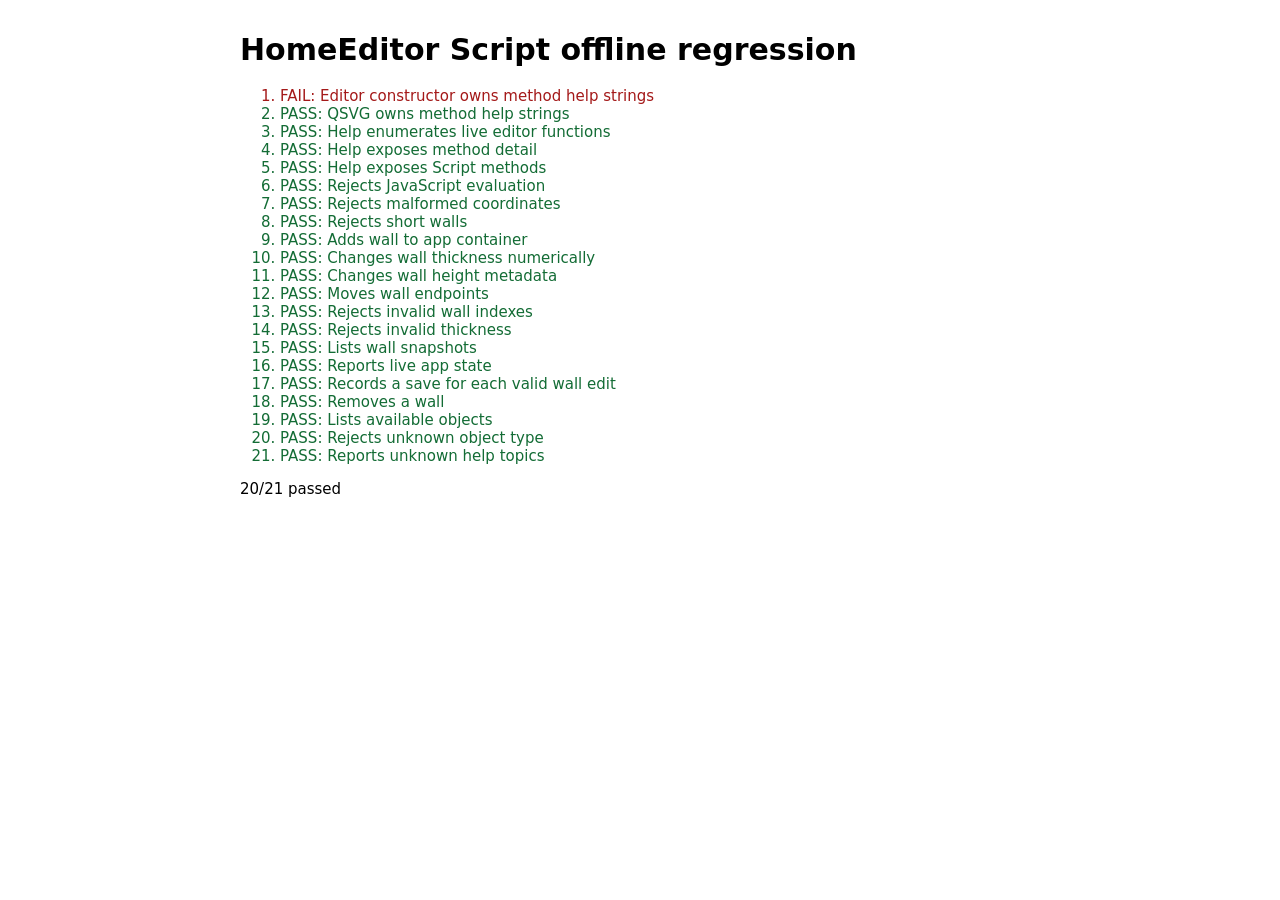
<file: test/home-script.html>
<!doctype html>
<html lang="en">
<head>
    <meta charset="utf-8">
    <title>HomeEditor Script offline regression</title>
    <style>
        body { font: 15px system-ui, sans-serif; max-width: 800px; margin: 2rem auto; }
        .pass { color: #136c35; } .fail { color: #a41919; }
    </style>
</head>
<body>
<h1>HomeEditor Script offline regression</h1>
<ol id="results"></ol>
<p id="summary"></p>
<script>
    // Minimal app state; the REAL constructors and command layer are loaded below.
    var WALLS = [], OBJDATA = [], ROOM = [], meter = 60, wallSize = 20, mode = 'select_mode';
    var commitCount = 0, redrawCount = 0, ribCount = 0;
    function save() { commitCount++; return true; }
    function rib() { ribCount++; }
    function isObjectsEquals(a,b) { return a===b; }
</script>
<script src="../res/qSVG.js"></script>
<script src="../res/editor.js"></script>
<script>
    editor.architect = function(walls)
    {
        redrawCount++;
        for (var i=0; i<walls.length; i++)
        {
            var wall = walls[i];
            if (!Number.isFinite(wall.start.x) || !Number.isFinite(wall.start.y) ||
                !Number.isFinite(wall.end.x) || !Number.isFinite(wall.end.y) ||
                !Number.isFinite(wall.thick) || wall.thick <= 0)
            {
                throw new RangeError('Invalid wall geometry');
            }
        }
        return true;
    };
</script>
<script src="../res/HomeEditorScript.js"></script>
<script>
    var tests = [];
    function check(name, okay)
    {
        var row = document.createElement('li');
        row.textContent = (okay ? 'PASS: ' : 'FAIL: ') + name;
        row.className = okay ? 'pass' : 'fail';
        document.getElementById('results').append(row);
        tests.push(!!okay);
    }
    function fails(command)
    {
        try { homeEditorScript.execute(command); return false; }
        catch (_) { return true; }
    }
    check('Editor constructor owns method help strings', !!editor.wall.help && !!editor.architect.help);
    check('QSVG owns method help strings', !!qSVG.create.help && !!qSVG.polygonize.help);
    check('Help enumerates live editor functions', homeEditorScript.execute('help editor').includes('obj2D'));
    check('Help exposes method detail', homeEditorScript.execute('help qsvg.measure').includes('Euclidean'));
    check('Help exposes Script methods', homeEditorScript.execute('help script.addWall').includes('wall add'));
    check('Rejects JavaScript evaluation', fails('eval alert(1)'));
    check('Rejects malformed coordinates', fails('wall add bad 10 100 10'));
    check('Rejects short walls', fails('wall add 0 0 5 5'));
    homeEditorScript.execute('wall add 100 100 300 100 20 250');
    check('Adds wall to app container', WALLS.length===1 && WALLS[0].thick===20);
    homeEditorScript.execute('wall set 0 thick 24');
    check('Changes wall thickness numerically', WALLS[0].thick===24);
    homeEditorScript.execute('wall set 0 height 270');
    check('Changes wall height metadata', WALLS[0].height===270);
    homeEditorScript.execute('wall move 0 10 5');
    check('Moves wall endpoints', WALLS[0].start.x===110 && WALLS[0].end.y===105);
    check('Rejects invalid wall indexes', fails('wall set 9 thick 20'));
    check('Rejects invalid thickness', fails('wall set 0 thick -4'));
    check('Lists wall snapshots', homeEditorScript.execute('walls')[0].height===270);
    check('Reports live app state', homeEditorScript.execute('status').walls===1);
    check('Records a save for each valid wall edit', commitCount===4 && ribCount===4);
    homeEditorScript.execute('wall delete 0');
    check('Removes a wall', WALLS.length===0);
    check('Lists available objects', Array.isArray(homeEditorScript.execute('objects')));
    check('Rejects unknown object type', fails('object add unknown 100 100'));
    check('Reports unknown help topics', fails('help editor.undefinedMethod'));
    document.getElementById('summary').textContent = tests.filter(Boolean).length + '/' + tests.length + ' passed';
</script>
</body>
</html>
</file>
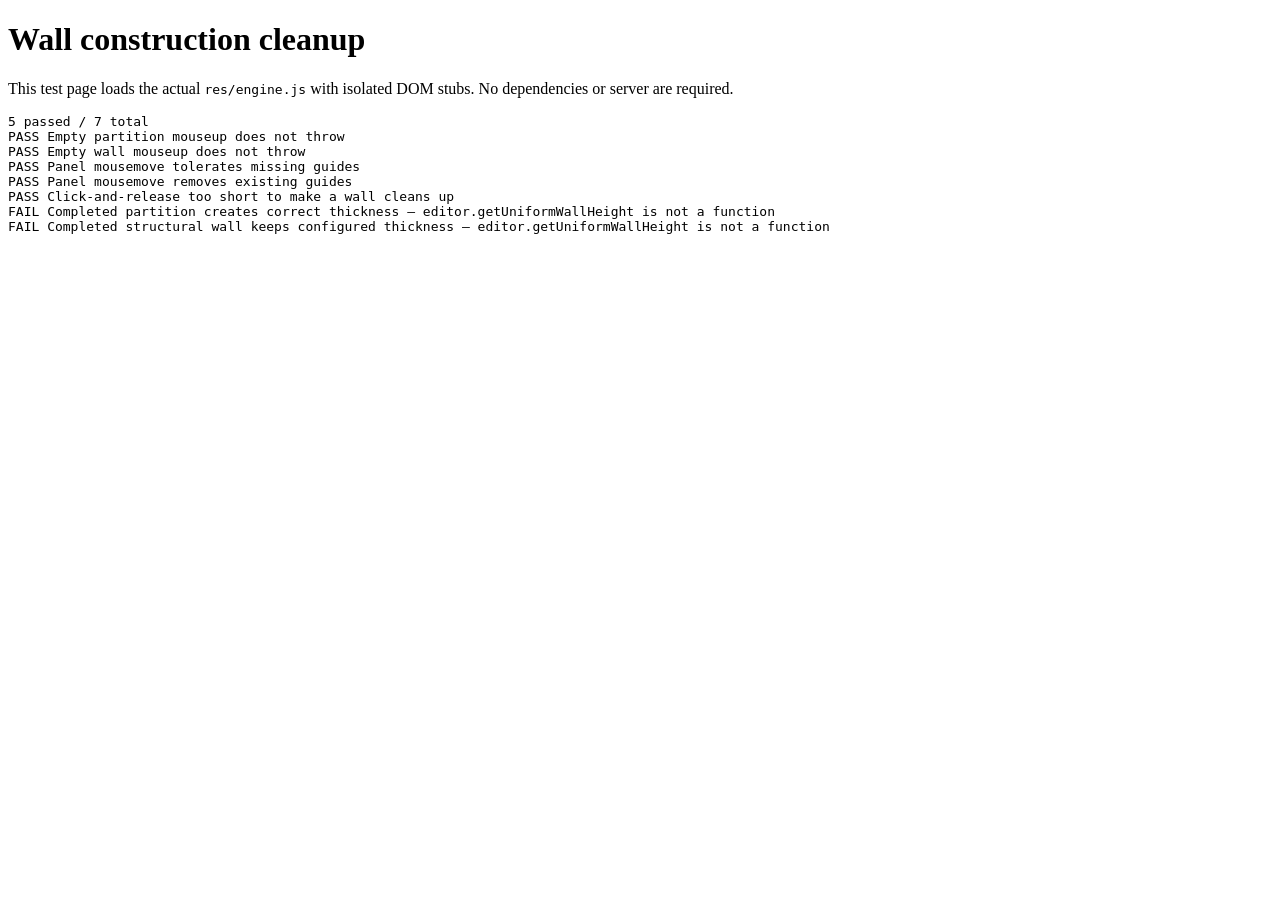
<file: test/line-mouseup.html>
<!doctype html>
<html lang="en">
<head>
    <meta charset="utf-8">
    <title>homeEditor - Wall construction cleanup regressions</title>
</head>
<body>
    <h1>Wall construction cleanup</h1>
    <p>This test page loads the actual <code>res/engine.js</code> with isolated DOM stubs. No dependencies or server are required.</p>
    <pre id="results">Running tests...</pre>
    <script>
        var resultDisplay = document.getElementById('results');
        var elements = Object.create(null);
        var handlers = Object.create(null);
        var passed = 0;
        var failed = 0;
        var output = [];

        function makeElement(id)
        {
            return {
                id: id,
                style: {},
                checked: false,
                removed: false,
                addEventListener: function(type, handler)
                {
                    handlers[id + ':' + type] = handler;
                },
                remove: function()
                {
                    this.removed = true;
                    delete elements[this.id];
                }
            };
        }

        // The editor registers listeners when engine.js is loaded.
        elements.lin = makeElement('lin');
        elements.panel = makeElement('panel');
        elements.boxinfo = makeElement('boxinfo');
        elements.multi = makeElement('multi');
        document.querySelector = function(selector)
        {
            return elements[selector.slice(1)] || null;
        };
        document.getElementById = function(id)
        {
            return elements[id] || null;
        };

        window.throttle = function(handler) { return handler; };
        window.showRib = false;
        window.cursor = function() {};
        window.intersectionOff = function() {};
        window.calculateSnap = function() { return { x: 5, y: 6 }; };
        window.setModeButton = function(nextMode) { window.mode = nextMode; };
        window.rib = function() {};
        window.save = function() {};
        window.grid_snap = 'off';
        window.meter = 60;
        window.wallSize = 20;
        window.partitionSize = 8;
        window.WALLS = [];
        window.editor = {
            wall: function(start, end, type, thickness)
            {
                this.start = start;
                this.end = end;
                this.type = type;
                this.thick = thickness;
            },
            architect: function() {},
            showScaleBox: function() {}
        };
        window.qSVG = {
            measure: function(start, end)
            {
                return Math.hypot(end.x - start.x, end.y - start.y);
            }
        };

        function reset(modeName)
        {
            window.mode = modeName;
            window.action = 1;
            window.construc = 1;
            window.pox = 0;
            window.poy = 0;
            window.x = 0;
            window.y = 0;
            window.wallEndConstruc = false;
            window.WALLS.length = 0;
            delete elements.linetemp;
            delete elements.line_construc;
            delete window.lengthTemp;
            elements.boxinfo.innerHTML = '';
            elements.multi.checked = false;
        }

        function expect(name, check)
        {
            try
            {
                if (!check()) throw new Error('Assertion failed');
                passed++;
                output.push('PASS ' + name);
            }
            catch (error)
            {
                failed++;
                output.push('FAIL ' + name + ' — ' + error.message);
            }
        }
    </script>
    <script src="../res/engine.js"></script>
    <script>
        expect('Empty partition mouseup does not throw', function()
        {
            reset('partition_mode');
            _MOUSEUP({});
            return WALLS.length === 0 && action === 0;
        });

        expect('Empty wall mouseup does not throw', function()
        {
            reset('line_mode');
            _MOUSEUP({});
            return WALLS.length === 0 && action === 0;
        });

        expect('Panel mousemove tolerates missing guides', function()
        {
            reset('partition_mode');
            handlers['panel:mousemove']({});
            return action === 0;
        });

        expect('Panel mousemove removes existing guides', function()
        {
            reset('line_mode');
            var guide = elements.linetemp = makeElement('linetemp');
            var line = elements.line_construc = makeElement('line_construc');
            var length = window.lengthTemp = makeElement('length');
            handlers['panel:mousemove']({});
            return guide.removed && line.removed && length.removed && typeof lengthTemp === 'undefined';
        });

        expect('Click-and-release too short to make a wall cleans up', function()
        {
            reset('partition_mode');
            window.x = 5;
            var line = elements.line_construc = makeElement('line_construc');
            var guide = elements.linetemp = makeElement('linetemp');
            _MOUSEUP({});
            return WALLS.length === 0 && line.removed && guide.removed && action === 0;
        });

        expect('Completed partition creates correct thickness', function()
        {
            reset('partition_mode');
            window.x = 120;
            var line = elements.line_construc = makeElement('line_construc');
            var guide = elements.linetemp = makeElement('linetemp');
            var length = window.lengthTemp = makeElement('length');
            _MOUSEUP({});
            return WALLS.length === 1 && WALLS[0].thick === 8 &&
                line.removed && guide.removed && length.removed && typeof lengthTemp === 'undefined';
        });

        expect('Completed structural wall keeps configured thickness', function()
        {
            reset('line_mode');
            window.x = 120;
            elements.line_construc = makeElement('line_construc');
            _MOUSEUP({});
            return WALLS.length === 1 && WALLS[0].thick === 20;
        });

        resultDisplay.textContent = passed + ' passed / ' + (passed + failed) + ' total\n' + output.join('\n');
        resultDisplay.setAttribute('data-passed', String(failed === 0));
    </script>
</body>
</html>
</file>
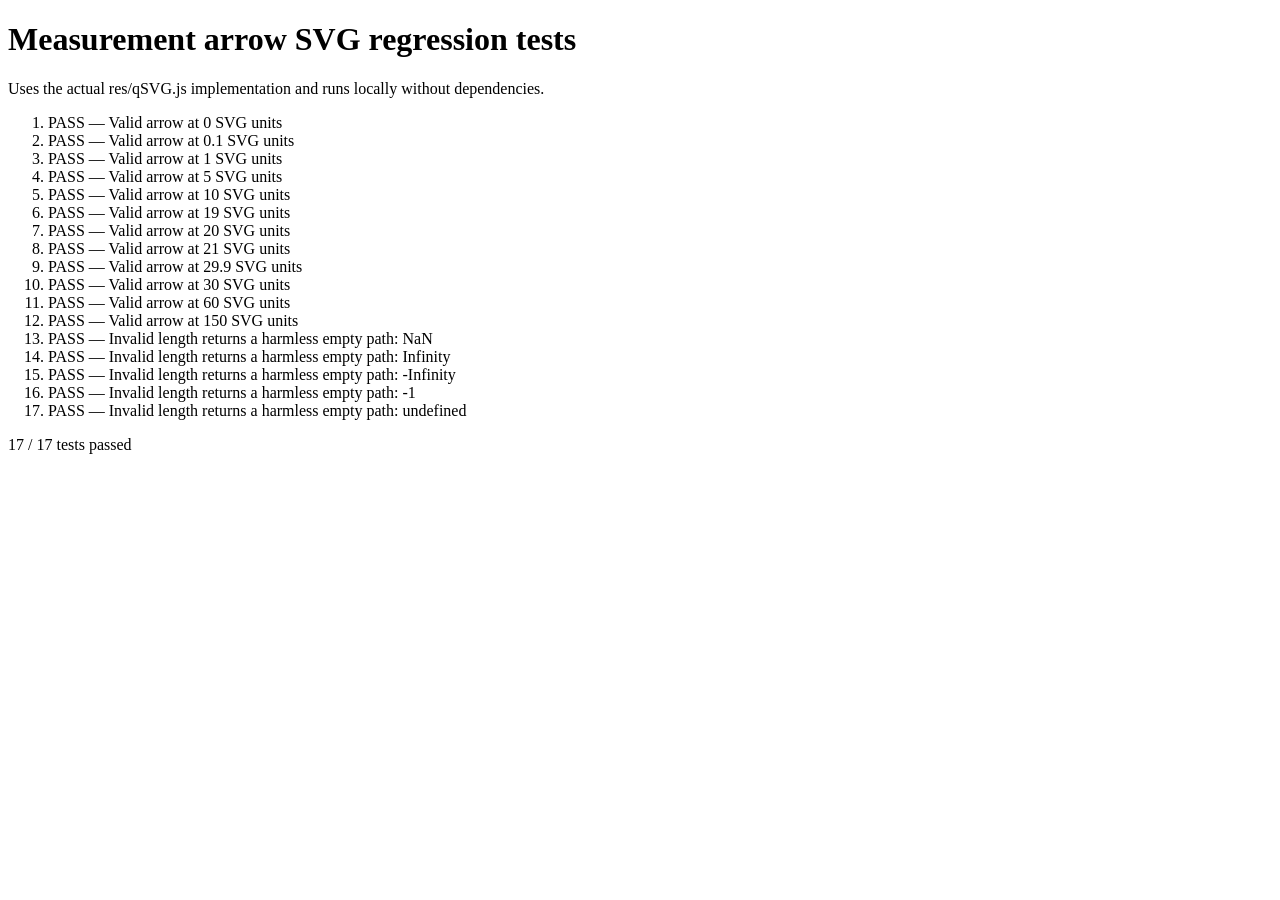
<file: test/measure-path.html>
<!doctype html>
<html lang="en">
<head>
    <meta charset="utf-8">
    <title>homeEditor – measurement arrow regression tests</title>
</head>
<body>
    <h1>Measurement arrow SVG regression tests</h1>
    <p>Uses the actual res/qSVG.js implementation and runs locally without dependencies.</p>
    <ol id="results"></ol>
    <p id="summary" role="status"></p>
    <svg id="test-svg" xmlns="http://www.w3.org/2000/svg" width="1" height="1" aria-hidden="true"></svg>
    <script src="../res/qSVG.js"></script>
    <script>
        (function()
        {
            var lengths = [0, 0.1, 1, 5, 10, 19, 20, 21, 29.9, 30, 60, 150];
            var passed = 0;
            var total = 0;
            function check(name, condition)
            {
                total++;
                if (condition) passed++;
                var item = document.createElement('li');
                item.textContent = (condition ? 'PASS — ' : 'FAIL — ') + name;
                document.getElementById('results').append(item);
            }
            lengths.forEach(function(length)
            {
                var data = qSVG.measureArrowPath(length);
                var path = qSVG.create('test-svg', 'path', { d: data });
                var bbox = path.getBBox();
                var pathLength = path.getTotalLength();
                var valid = !/NaN|Infinity|l--|L--/.test(data) &&
                    Number.isFinite(bbox.width) && Number.isFinite(pathLength) &&
                    (length === 0 ? bbox.width === 0 : Math.abs(bbox.width - length) < 0.001);
                check('Valid arrow at ' + length + ' SVG units', valid);
                path.remove();
            });
            [NaN, Infinity, -Infinity, -1, undefined].forEach(function(length)
            {
                check('Invalid length returns a harmless empty path: ' + String(length),
                    qSVG.measureArrowPath(length) === 'M 0,0');
            });
            document.getElementById('summary').textContent = passed + ' / ' + total + ' tests passed';
            document.getElementById('summary').dataset.passed = String(passed === total);
        })();
    </script>
</body>
</html>
</file>
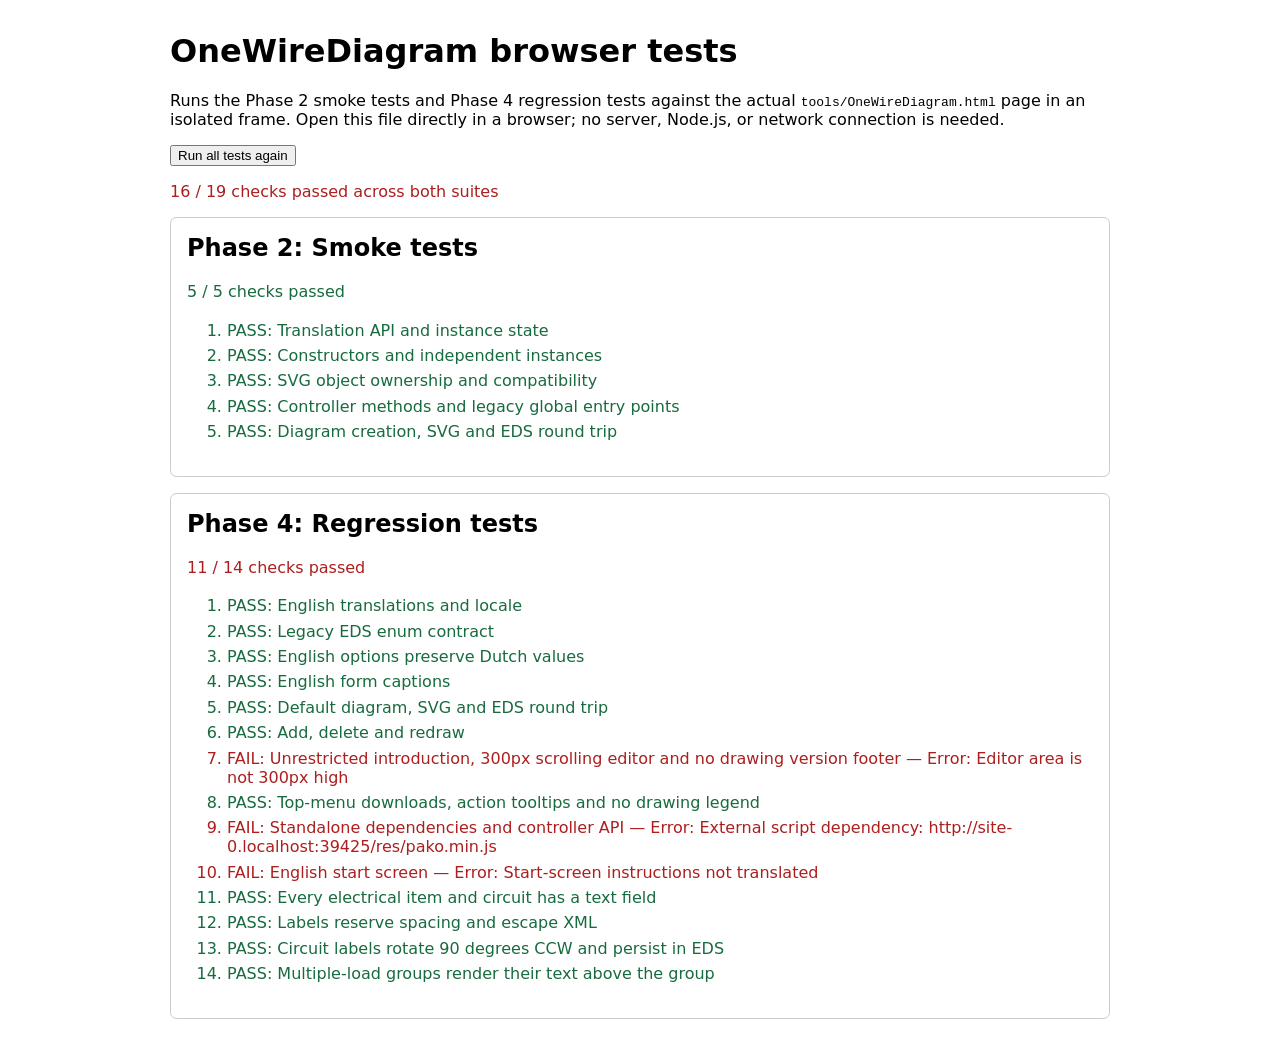
<file: test/OneWireDiagram_tests.html>
<!doctype html>
<html lang="en">
<head>
    <meta charset="utf-8">
    <meta name="viewport" content="width=device-width, initial-scale=1">
    <title>OneWireDiagram browser tests</title>
    <style>
        body { font-family: system-ui, sans-serif; max-width: 940px; margin: 2rem auto; padding: 0 1rem; }
        section { border: 1px solid #ccc; border-radius: .4rem; margin: 1rem 0; padding: 1rem; }
        section h2 { margin-top: 0; }
        li { padding: .2rem 0; }
        .pass { color: #176b3e; }
        .fail { color: #ad1e1e; }
        #diagram-frame { position: absolute; left: -10000px; width: 1px; height: 1px; border: 0; }
    </style>
</head>
<body>
    <main>
        <h1>OneWireDiagram browser tests</h1>
        <p>Runs the Phase 2 smoke tests and Phase 4 regression tests against the actual
        <code>tools/OneWireDiagram.html</code> page in an isolated frame.
        Open this file directly in a browser; no server, Node.js, or network connection is needed.</p>
        <button type="button" id="run-tests">Run all tests again</button>
        <p id="overall-status" role="status" aria-live="polite">Starting tests...</p>

        <section>
            <h2>Phase 2: Smoke tests</h2>
            <p id="phase2-summary">Waiting...</p>
            <ol id="phase2-results"></ol>
        </section>

        <section>
            <h2>Phase 4: Regression tests</h2>
            <p id="phase4-summary">Waiting...</p>
            <ol id="phase4-results"></ol>
        </section>
    </main>
    <iframe id="diagram-frame" src="about:blank" title="Isolated OneWireDiagram test environment"></iframe>

    <script>
        function OneWireDiagramTestRunner()
        {
            var oFrame = document.getElementById("diagram-frame");
            var oOverall = document.getElementById("overall-status");
            var aSuites = ["phase2", "phase4"];
            var oResults = {};
            var iRunId = 0;
            var iTimeout;

            function renderSuite(sSuite, aResults)
            {
                var oList = document.getElementById(sSuite + "-results");
                var oSummary = document.getElementById(sSuite + "-summary");
                var iPassed = 0;
                oList.textContent = "";

                aResults.forEach(function(oResult)
                {
                    var oItem = document.createElement("li");
                    var bPassed = oResult.status === "PASS";
                    if (bPassed)
                    {
                        iPassed++;
                    }
                    oItem.className = bPassed ? "pass" : "fail";
                    oItem.textContent = oResult.status + ": " + oResult.test +
                        (oResult.error ? " — " + oResult.error : "");
                    oList.appendChild(oItem);
                });

                oSummary.textContent = iPassed + " / " + aResults.length + " checks passed";
                oSummary.className = iPassed === aResults.length && aResults.length > 0 ? "pass" : "fail";
            }

            function updateOverall()
            {
                var iPassed = 0;
                var iTotal = 0;
                var iPending = 0;

                aSuites.forEach(function(sSuite)
                {
                    if (oResults[sSuite] === null)
                    {
                        iPending++;
                        return;
                    }
                    oResults[sSuite].forEach(function(oResult)
                    {
                        iTotal++;
                        if (oResult.status === "PASS")
                        {
                            iPassed++;
                        }
                    });
                });

                oOverall.textContent = iPending ?
                    "Running " + (aSuites.length - iPending) + " / " + aSuites.length + " suites..." :
                    iPassed + " / " + iTotal + " checks passed across both suites";
                oOverall.className = iPending ? "" : (iPassed === iTotal && iTotal > 0 ? "pass" : "fail");

                if (!iPending)
                {
                    window.clearTimeout(iTimeout);
                }
            }

            this.receive = function(oEvent)
            {
                if (oEvent.source !== oFrame.contentWindow)
                {
                    return;
                }

                var oData = oEvent.data;
                if (!oData || oData.type !== "homeeditor-onewire-tests" ||
                    oData.runId !== String(iRunId) || aSuites.indexOf(oData.suite) < 0 ||
                    oResults[oData.suite] !== null)
                {
                    return;
                }

                var aResults = oData.error ?
                    [{ test: "Suite setup", status: "FAIL", error: oData.error }] : oData.results;
                if (!Array.isArray(aResults) || aResults.length === 0)
                {
                    aResults = [{ test: "Suite setup", status: "FAIL", error: "No result array returned" }];
                }

                oResults[oData.suite] = aResults;
                renderSuite(oData.suite, aResults);
                updateOverall();
            };

            this.run = function()
            {
                window.clearTimeout(iTimeout);
                iRunId++;
                aSuites.forEach(function(sSuite)
                {
                    oResults[sSuite] = null;
                    document.getElementById(sSuite + "-results").textContent = "";
                    document.getElementById(sSuite + "-summary").textContent = "Waiting...";
                    document.getElementById(sSuite + "-summary").className = "";
                });
                updateOverall();

                oFrame.src = "../tools/OneWireDiagram.html?oneWireTests=1&runId=" + iRunId;
                iTimeout = window.setTimeout(function()
                {
                    aSuites.forEach(function(sSuite)
                    {
                        if (oResults[sSuite] === null)
                        {
                            var aFailures = [{ test: "Suite setup", status: "FAIL",
                                error: "Timed out waiting for results. Verify that the diagram page and local scripts load." }];
                            oResults[sSuite] = aFailures;
                            renderSuite(sSuite, aFailures);
                        }
                    });
                    updateOverall();
                }, 15000);
            };
        }

        var oOneWireDiagramTestRunner = new OneWireDiagramTestRunner();
        window.addEventListener("message", function(oEvent)
        {
            oOneWireDiagramTestRunner.receive(oEvent);
        });
        document.getElementById("run-tests").addEventListener("click", function()
        {
            oOneWireDiagramTestRunner.run();
        });
        oOneWireDiagramTestRunner.run();
    </script>
</body>
</html>
</file>
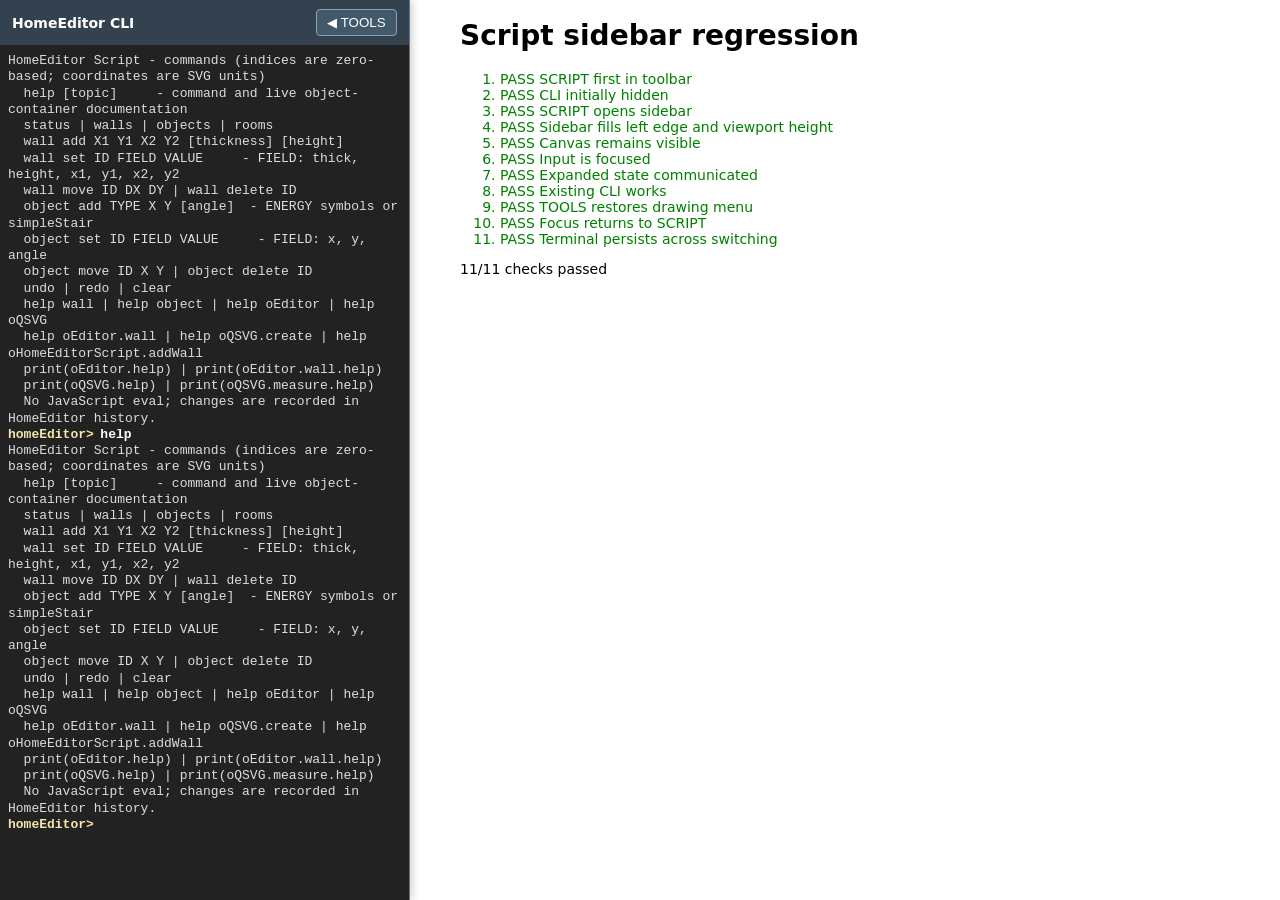
<file: test/script-sidebar.html>
<!doctype html>
<html lang="en">
<head>
<meta charset="utf-8">
<title>HomeEditor Script sidebar regression</title>
<link rel="stylesheet" href="../res/COM_TERM.css">
<link rel="stylesheet" href="../res/HomeEditorScript.css">
<style>
body { margin: 0; font: 14px system-ui; }
#panel { position: fixed; inset: 0 auto 0 0; width: 200px; background: #f7f7f7; }
main { margin-left: 460px; }
.pass { color: green; } .fail { color: darkred; }
</style>
</head>
<body>
<aside id="panel"><ul><li><button id="script_mode" data-editor-action="toggleScript">SCRIPT</button></li><li>Drawing tools</li></ul></aside>
<main><h1>Script sidebar regression</h1><ol id="results"></ol><p id="summary"></p></main>
<section id="homeScriptPanel" class="home-script-panel" role="region" aria-label="HomeEditor Script terminal" hidden>
  <div class="home-script-header"><span>HomeEditor CLI</span>
    <button data-editor-action="toggleScript" aria-label="Return to drawing tools">◀ TOOLS</button>
  </div>
  <div id="homeScriptTerminal" aria-label="Script command line"></div>
</section>
<script src="../res/COM_TERM.js"></script>
<script src="../res/HomeEditorScript.js"></script>
<script src="../res/ui_actions.js"></script>
<script>
var results = [];
function check(name, actual)
{
    var li = document.createElement('li');
    li.textContent = (actual ? 'PASS ' : 'FAIL ') + name;
    li.className = actual ? 'pass' : 'fail';
    document.getElementById('results').appendChild(li);
    results.push(!!actual);
}
var tools = document.getElementById('panel');
var cli = document.getElementById('homeScriptPanel');
var trigger = document.getElementById('script_mode');
check('SCRIPT first in toolbar', tools.querySelector('button') === trigger);
check('CLI initially hidden', cli.hidden);
trigger.click();
check('SCRIPT opens sidebar', !cli.hidden && getComputedStyle(tools).display === 'none');
var bounds = cli.getBoundingClientRect();
check('Sidebar fills left edge and viewport height', Math.abs(bounds.left) < 1 &&
    Math.abs(bounds.top) < 1 && Math.abs(bounds.height - innerHeight) < 3);
check('Canvas remains visible', bounds.width < innerWidth);
check('Input is focused', cli.contains(document.activeElement) &&
    document.activeElement.matches('input'));
check('Expanded state communicated', trigger.getAttribute('aria-expanded') === 'true');
var input = cli.querySelector('.command .input');
input.value = 'help';
input.dispatchEvent(new KeyboardEvent('keydown', { key: 'Enter', bubbles: true }));
check('Existing CLI works', cli.querySelector('output').textContent.includes('wall add'));
cli.querySelector('.home-script-header button').click();
check('TOOLS restores drawing menu', cli.hidden && getComputedStyle(tools).display !== 'none');
check('Focus returns to SCRIPT', document.activeElement === trigger);
trigger.click();
check('Terminal persists across switching', !cli.hidden &&
    cli.querySelectorAll('.container').length === 1 && cli.querySelector('output').textContent.includes('wall add'));
document.getElementById('summary').textContent = results.filter(Boolean).length + '/' + results.length + ' checks passed';
</script>
</body>
</html>
</file>
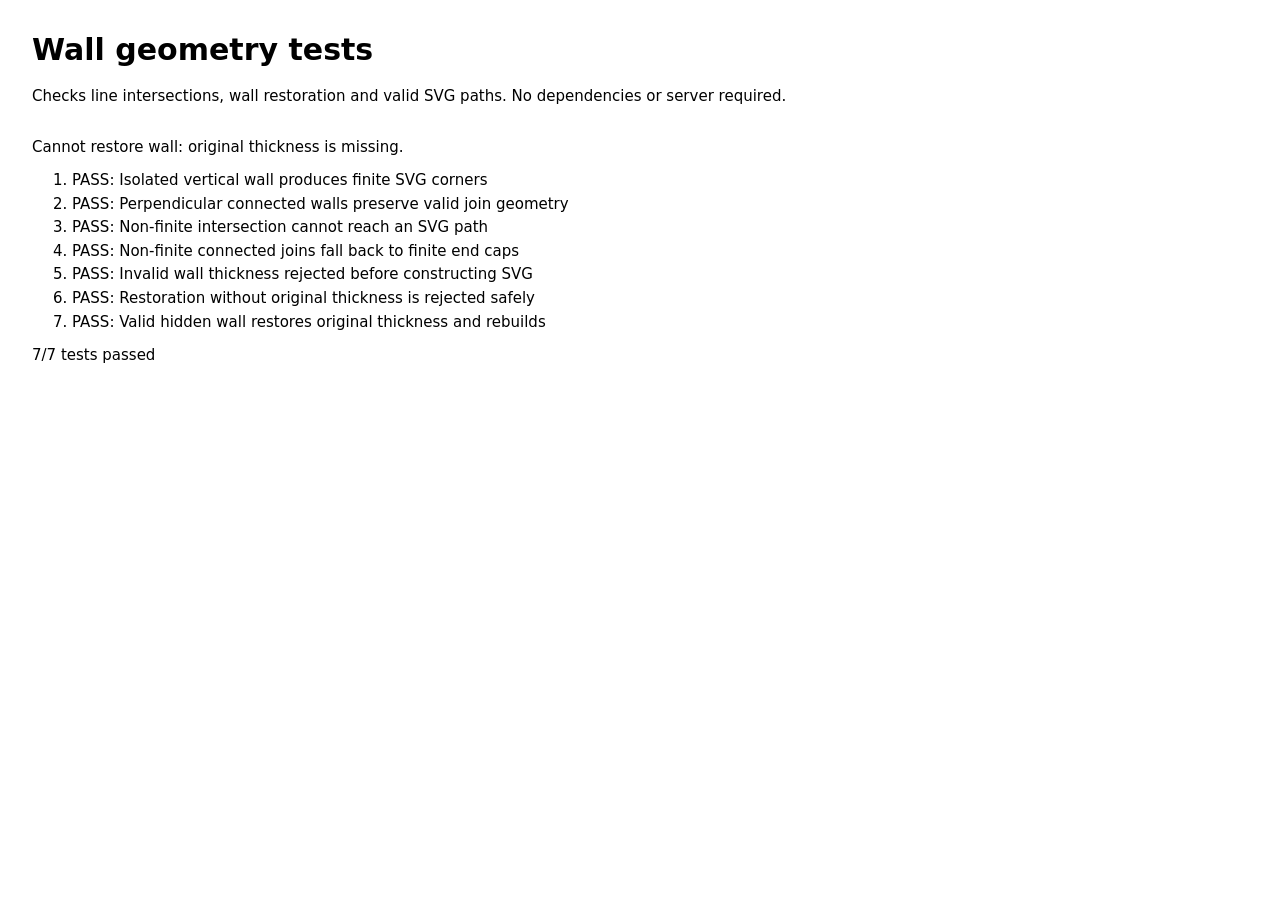
<file: test/wall-geometry.html>
<!doctype html>
<html lang="en">
<head>
    <meta charset="utf-8">
    <title>homeEditor wall geometry regression tests</title>
    <style>body { font: 15px system-ui, sans-serif; margin: 2rem; } li { margin: .35rem 0; }</style>
</head>
<body>
    <h1>Wall geometry tests</h1>
    <p>Checks line intersections, wall restoration and valid SVG paths. No dependencies or server required.</p>
    <svg xmlns="http://www.w3.org/2000/svg" width="1" height="1" aria-hidden="true">
        <g id="boxwall"></g><g id="boxArea"></g>
    </svg>
    <div id="boxinfo"></div><div id="panel"></div>
    <ol id="results"></ol><p id="summary" role="status"></p>
    <script>
        var WALLS = [];
        var colorWall = '#666';
        var mode = 'select_mode';
        var factor = 1;
        var offset = { left: 0, top: 0 };
        var originX_viewbox = 0;
        var originY_viewbox = 0;
        function isObjectsEquals(a, b)
        {
            if (a === b) return true;
            if (!a || !b || typeof a !== 'object' || typeof b !== 'object') return false;
            return 'x' in a && 'y' in a && 'x' in b && 'y' in b &&
                a.x === b.x && a.y === b.y;
        }
        function setElementVisible() {}
        function save() {}
    </script>
    <script src="../res/qSVG.js"></script>
    <script src="../res/editor.js"></script>
    <script>
        var results = [];
        function check(label, condition)
        {
            results.push({ label: label, passed: Boolean(condition) });
            var entry = document.createElement('li');
            entry.textContent = (condition ? 'PASS: ' : 'FAIL: ') + label;
            document.getElementById('results').append(entry);
        }
        function finiteWalls()
        {
            return WALLS.every(function(wall)
            {
                return wall.coords.length === 4 && wall.coords.every(function(point)
                {
                    return Number.isFinite(point.x) && Number.isFinite(point.y);
                }) && wall.graph && !/NaN|Infinity|undefined/.test(wall.graph.getAttribute('d'));
            });
        }
        function makeWall(x1, y1, x2, y2, thickness)
        {
            return new editor.wall({ x: x1, y: y1 }, { x: x2, y: y2 }, 'normal', thickness);
        }
        try
        {
            WALLS = [makeWall(447, 100, 447, 744, 20)];
            editor.wallsComputing(WALLS);
            check('Isolated vertical wall produces finite SVG corners', finiteWalls());

            WALLS = [makeWall(200, 744, 447, 744, 20), makeWall(447, 744, 447, 300, 20)];
            editor.wallsComputing(WALLS);
            check('Perpendicular connected walls preserve valid join geometry', finiteWalls());

            var originalIntersection = qSVG.intersectionOfEquations;
            qSVG.intersectionOfEquations = function()
            {
                return { x: 457, y: NaN };
            };
            try
            {
                WALLS = [makeWall(447, 100, 447, 744, 20)];
                editor.wallsComputing(WALLS);
                check('Non-finite intersection cannot reach an SVG path', finiteWalls());
                WALLS = [makeWall(200, 744, 447, 744, 20), makeWall(447, 744, 447, 300, 20)];
                editor.wallsComputing(WALLS);
                check('Non-finite connected joins fall back to finite end caps', finiteWalls());
            }
            finally
            {
                qSVG.intersectionOfEquations = originalIntersection;
            }

            WALLS = [makeWall(447, 100, 447, 744, undefined)];
            var rejectedInvalidThickness = false;
            try
            {
                editor.wallsComputing(WALLS);
            }
            catch (error)
            {
                rejectedInvalidThickness = error instanceof RangeError && /thickness/.test(error.message);
            }
            check('Invalid wall thickness rejected before constructing SVG', rejectedInvalidThickness);

            var oldArchitect = editor.architect;
            var redrawCount = 0;
            editor.architect = function() { redrawCount++; return true; };
            try
            {
                var badWall = makeWall(0, 0, 100, 0, .07);
                badWall.type = 'separate';
                badWall.backUp = false;
                WALLS = [badWall];
                var result = editor.visibleWall(badWall);
                check('Restoration without original thickness is rejected safely',
                    result === false && redrawCount === 0 && badWall.type === 'separate');

                var goodWall = makeWall(0, 0, 100, 0, .07);
                goodWall.type = 'separate';
                goodWall.backUp = 20;
                WALLS = [goodWall];
                var restored = editor.visibleWall(goodWall);
                check('Valid hidden wall restores original thickness and rebuilds',
                    restored === true && goodWall.type === 'normal' && goodWall.thick === 20 && redrawCount === 1);
            }
            finally
            {
                editor.architect = oldArchitect;
            }
        }
        catch (error)
        {
            check('Unexpected error: ' + error.message, false);
        }
        var passed = results.filter(function(item) { return item.passed; }).length;
        var summary = document.getElementById('summary');
        summary.textContent = passed + '/' + results.length + ' tests passed';
        summary.dataset.passed = String(passed === results.length);
    </script>
</body>
</html>
</file>
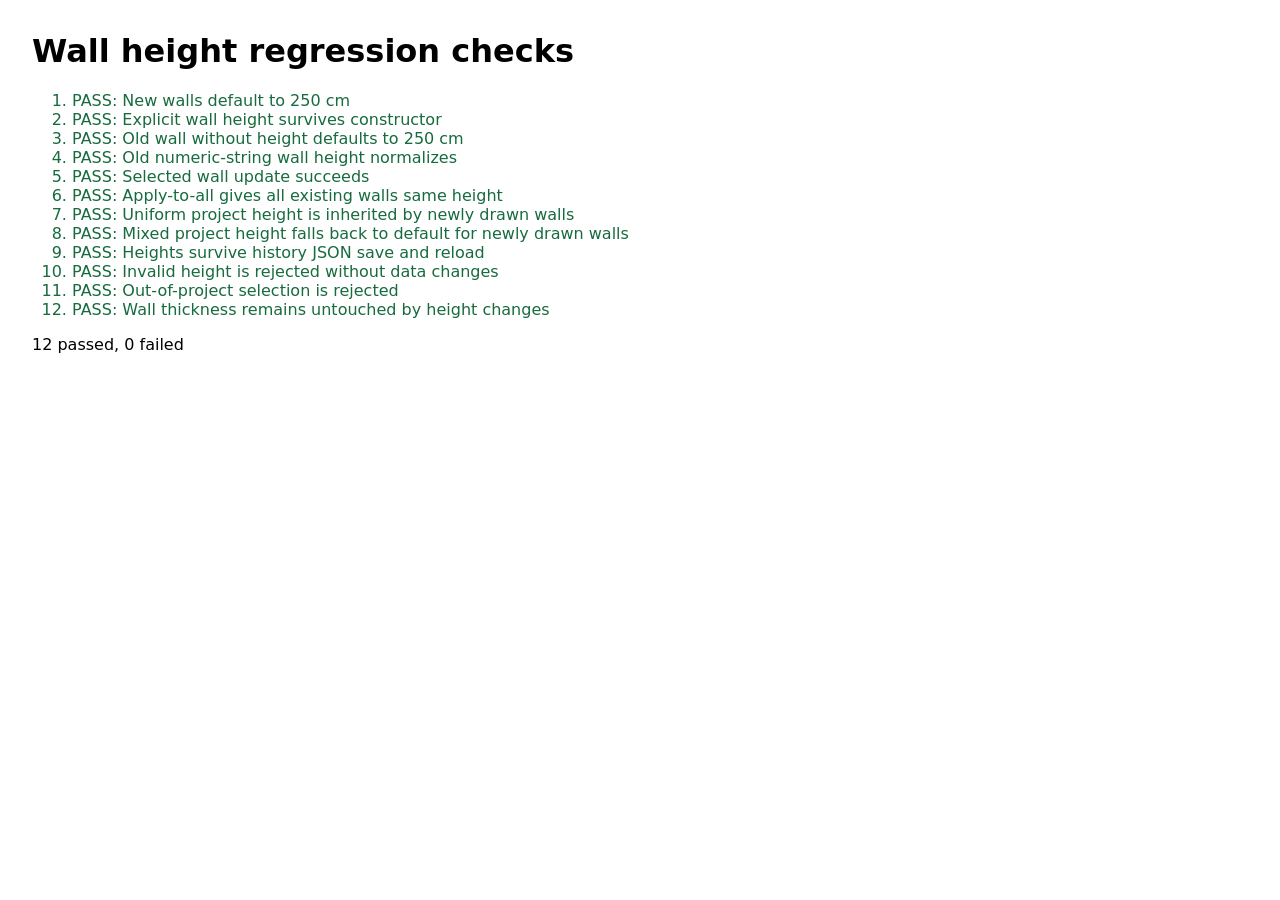
<file: test/wall-height.html>
<!doctype html>
<html lang="en">
<head>
    <meta charset="utf-8">
    <title>homeEditor — wall height tests</title>
    <style>
        body { font-family: system-ui, sans-serif; margin: 2rem; }
        .pass { color: #176b3e; } .fail { color: #ad1e1e; }
    </style>
</head>
<body>
    <h1>Wall height regression checks</h1>
    <ol id="results"></ol>
    <p id="summary" role="status"></p>
    <script src="../res/editor.js"></script>
    <script>
        (function()
        {
            var passed = 0;
            var failed = 0;
            function check(label, condition)
            {
                var item = document.createElement('li');
                item.className = condition ? 'pass' : 'fail';
                item.textContent = (condition ? 'PASS: ' : 'FAIL: ') + label;
                document.getElementById('results').append(item);
                if (condition) passed++;
                else failed++;
            }
            var freshEditor = new Editor();
            var a = new freshEditor.wall({ x: 0, y: 0 }, { x: 10, y: 0 }, 'normal', 20);
            var b = new freshEditor.wall({ x: 10, y: 0 }, { x: 20, y: 0 }, 'normal', 20);
            var c = new freshEditor.wall({ x: 20, y: 0 }, { x: 30, y: 0 }, 'normal', 20, 315);
            var walls = [a, b, c];
            check('New walls default to 250 cm', a.height === 250 && b.height === 250);
            check('Explicit wall height survives constructor', c.height === 315);
            check('Old wall without height defaults to 250 cm',
                freshEditor.getWallHeight({ thick: 20 }) === 250);
            check('Old numeric-string wall height normalizes',
                freshEditor.getWallHeight({ height: '280.5' }) === 280.5);
            check('Selected wall update succeeds',
                freshEditor.setWallHeight(walls, b, 275, false) &&
                a.height === 250 && b.height === 275 && c.height === 315);
            check('Apply-to-all gives all existing walls same height',
                freshEditor.setWallHeight(walls, b, 300, true) &&
                walls.every(function(wall) { return wall.height === 300; }));
            check('Uniform project height is inherited by newly drawn walls',
                freshEditor.getUniformWallHeight(walls) === 300);
            check('Mixed project height falls back to default for newly drawn walls',
                freshEditor.setWallHeight(walls, a, 301, false) &&
                freshEditor.getUniformWallHeight(walls) === 250);
            var saved = JSON.parse(JSON.stringify(walls));
            check('Heights survive history JSON save and reload',
                saved[0].height === 301 && saved[1].height === 300 && saved[2].height === 300);
            check('Invalid height is rejected without data changes',
                !freshEditor.setWallHeight(walls, a, -1, true) &&
                !freshEditor.setWallHeight(walls, a, 'abc', true) &&
                !freshEditor.setWallHeight(walls, a, '', true) &&
                a.height === 301 && b.height === 300);
            check('Out-of-project selection is rejected',
                !freshEditor.setWallHeight(walls, { height: 90 }, 320, true));
            check('Wall thickness remains untouched by height changes',
                a.thick === 20 && b.thick === 20 && c.thick === 20);
            document.getElementById('summary').textContent = passed + ' passed, ' + failed + ' failed';
            document.getElementById('summary').dataset.passed = String(failed === 0);
        }());
    </script>
</body>
</html>
</file>
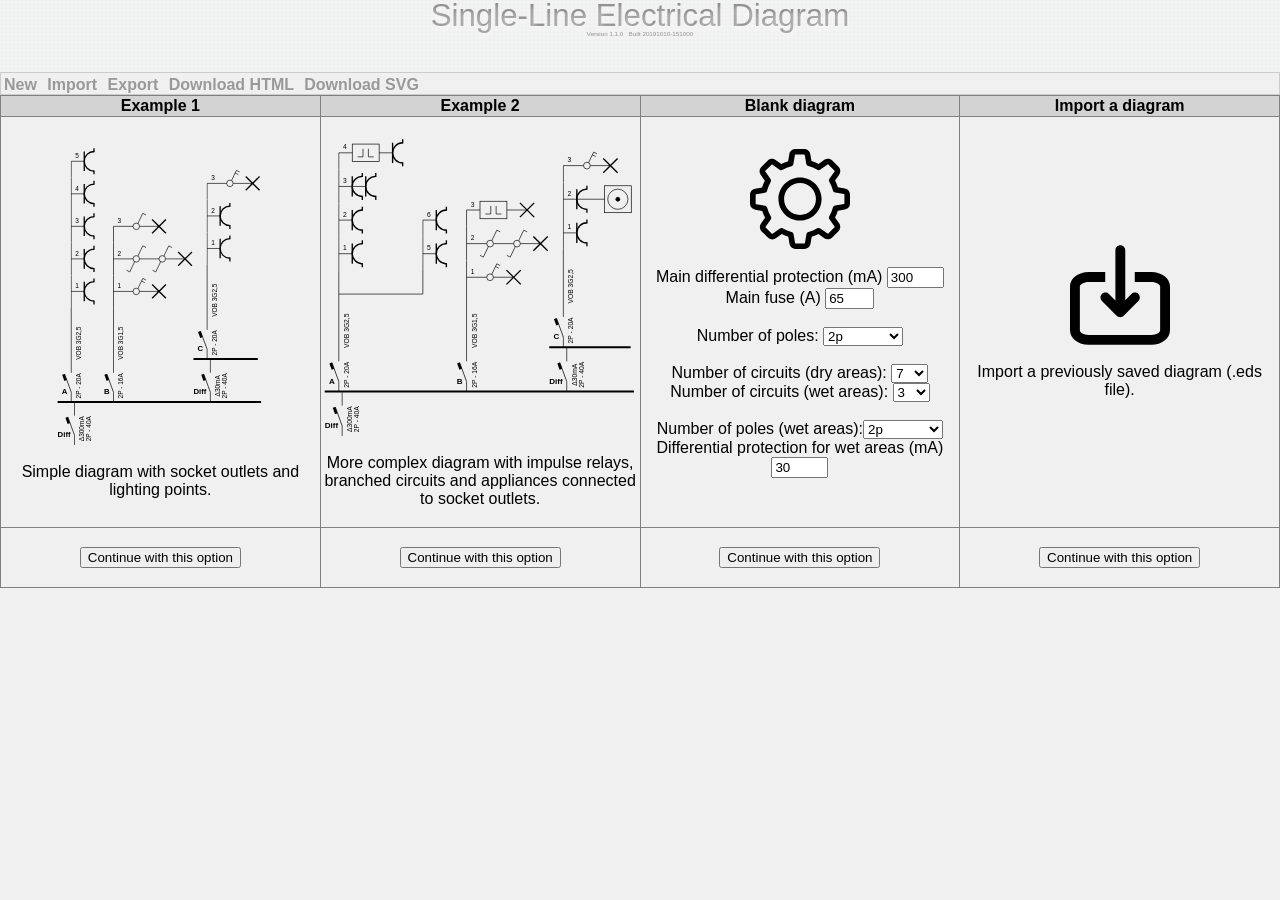
<file: tools/OneWireDiagram.html>
<html style='height:100%;font-family:"Arial"'>

<head>
    <title>Single-Line Electrical Diagram</title>
    <meta name="description" content="">
    <meta name="author" content="Freddy Vandriessche">
    <meta charset="utf-8">

    <style>
        /* Limit only the diagram editor controls, not the introductory screen. */
        #left_col_inner:not(:empty)
        {
            height: 200px;
            box-sizing: border-box;
            overflow-y: auto;
            overflow-x: hidden;
        }

        /* The shared header stylesheet otherwise clips introductions taller than the viewport. */
        body .slider_overlay
        {
            overflow-y: auto;
        }
    </style>

    <script type="text/javascript" src="../res/pako.min.js"></script>
    <script type="text/javascript" src="TOOLS_Header.js"></script>


    <script>
        var SPECIAL_THANKS_TO = 'Ivan Goethals (https://ivan.goethals-jacobs.be)';
        var CONF_version = "1.1.0";
        var CONF_builddate = "20191010-151000";
        function init_gui(_o)
        {
            if (document.getElementById('slider_title') != null)
                document.getElementById('slider_title').outerHTML = _TITLE();
        }

        function Translation()
        {
            this.t = {
                get _language() { return "EN" }
                , "title": document.title
                , "menu_new": "New"
                , "menu_import": "Import"
                , "menu_export": "Export"
                , "menu_info": "Info / Contact"
                , "intro": "Choose an example or start a blank diagram with the number of circuits you need (Blank diagram).</font>"
                , "title1": "Example 1"
                , "title2": "Example 2"
                , "title3": "Blank diagram"
                , "title4": "Import a diagram"
                , "description1": "Simple diagram with socket outlets and lighting points."
                , "description2": "More complex diagram with impulse relays, branched circuits and appliances connected to socket outlets."
                , get description3() { return this["main_differential"] + " <input id=\"differentieel_droog\" type=\"text\" size=\"5\" maxlength=\"5\" value=\"300\"><br>\n" + this["main_fuse"] + " <input id=\"hoofdzekering\" type=\"text\" size=\"4\" maxlength=\"4\" value=\"65\"><br><br>\n" + this["phases"] + "\n<select id=\"aantal_fazen_droog\"><option value=\"2\">2p</option><option value=\"3\">3p</option><option value=\"4\">4p (3p+n)</option></select>\n<br><br>\n" + this["circuits_dry"] + "\n<select id=\"aantal_droge_kringen\">\n" }
                , "main_differential": "Main differential protection (mA)"
                , "main_fuse": "Main fuse (A)"
                , "phases": "Number of poles:"
                , "phases_wet": "Number of poles (wet areas):"
                , "circuits_wet": "Number of circuits (wet areas):"
                , "circuits_dry": "Number of circuits (dry areas):"
                , "differential_wet": "Differential protection for wet areas (mA)"
                , "continue_option": "Continue with this option"
                , "import_notice": "Import a previously saved diagram (.eds file)."
                , "add_first_object": "Add the first component, or select New above."
                , "name": "name"
                , "text": "text"
                , "fuse": "fuse"
                , "autmatic": "automatic"
                , "differential": "differential"
                , "melt": "fuse link"
                , "geen": "none"
                , "cable": "cable"
                , "type": "type"
                , "transfo": "transformer"
                , "single_pole": "enkelpolig"
                , "double_pole": "dubbelpolig"
                , "teleruptor": "teleruptor"
                , "dimmer": "dimmer"
                , "relay": "relais"
                , "motion_switch": "bewegingsschakelaar"
                , "button_bell": "knop & bel"
                , "drawing": "diagram"
                , "download_svg": "Download SVG"
                , "download_html": "Download HTML"
                , "legend": "legend"
                , "insert_above": "Insert item above (same level)"
                , "insert_below": "Insert item below (same level)"
                , "insert_child": "Add child item below (one level deeper)"
                , "delete_item": "delete item"
                , "board": "bord"
                , "splitting": "splitsing"
                , "multiple_consumers": "meerdere verbruikers"
                , "empty": "Leeg"
                , "freetext": "vrije tekst"
                , "outlet": "stopcontact"
                , "light_circuit": "lichtcircuit"
                , "boiler": "boiler"
                , "freezer": "diepvriezer"
                , "dryer": "droogkast"
                , "electrical_oven": "elektrische oven"
                , "fridge": "koelkast"
                , "cooker": "kookfornuis"
                , "microwave": "microgolfoven"
                , "dishwasher": "vaatwasmachine"
                , "ventilator": "ventilator"
                , "heather": "verwarmingstoestel"
                , "washing_machine": "wasmachine"
                , "version": "Version " + CONF_version
                , "built": "Built " + CONF_builddate
                , "_COL":
                {
                    "tree_collapsed": "#9AC2F4"
                    , "tree_expanded": "#D0D0D0"
                    //, "delete_item": "red"
                    , "insert_item": "#40E000"
                }
                , get _() { return this }
            }
            this.get = function (idx, mod)
            {
                //if(idx.length>0 && typeof(this.t[idx])=="undefined") { alert(idx); return "<font color=red>"+idx+"</font>" }
                switch (mod)
                {
                    case "cap": return this.t[idx].charAt(0).toUpperCase() + this.t[idx].substring(1, this.t[idx].length);
                    case "inv":
                        {
                            var j = {};
                            for (var i in this.t)
                                j[this.t[i]] = i;
                            return j;
                        }
                    default: return this.t[idx];
                }
            };
        }

        var oTranslation = new Translation();

        function _T(idx, mod)
        {
            return oTranslation.get(idx, mod);
        }

        function _D(idx)
        {
            var sText = _T(idx);

            if (typeof sText === "string")
            {
                document.write(sText);
            }
        }

    </script>
</head>

<body class="slider_main" style="background-color:#FFFFFF" onload=init_gui();restart_all()>

    <div id="slider_title"></div>
    <div class="slider_overlay">
        <div id="topmenu">
            <ul id="minitabs">
                <li><a href="javascript:restart_all()" title="Start a new single-line diagram">
                        <script>_D("menu_new")</script>
                    </a></li>
                <li><a href="javascript:importclicked()" title="Import a saved .eds diagram">
                        <script>_D("menu_import")</script>
                    </a></li>
                <li><a id="export-eds" href="javascript:exportjson()" title="Save the editable diagram as an .eds file">
                        <script>_D("menu_export")</script>
                    </a></li>
                <li><a id="download-html" href="javascript:download('html')" title="Download the diagram as an HTML file">
                        <script>_D("download_html")</script>
                    </a></li>
                <li><a id="download-svg" href="javascript:download('svg')" title="Download the diagram as an SVG vector image">
                        <script>_D("download_svg")</script>
                    </a></li>
            </ul>
        </div>
        <div id=main>


            <div id="configsection"></div>
            <div id="canvas_2col">
                <div id="left_col">
                    <div id="left_col_inner"></div>
                </div>
                <div id="right_col">
                    <div id="right_col_inner"></div>
                </div>
            </div>
            <input id="importfile" type="file" accept=".eds" onchange="importjson(event)" style="display:none;">
        </div>
    </div>






















    <script>

        // Escape annotation content in HTML inputs and SVG text nodes.
        function escapeOneWireMarkup(value)
        {
            return String(value == null ? "" : value).replace(/[&<>"']/g, function(character)
            {
                return { "&": "&amp;", "<": "&lt;", ">": "&gt;",
                    '"': "&quot;", "'": "&#39;" }[character];
            });
        }

        // Add a label above an item, reserving space in the SVG layout metrics.
        function addOneWireElementText(oSVG, value)
        {
            var sText = String(value == null ? "" : value).trim();
            if (!sText) return oSVG;
            var iTopSpace = 25;
            var iWidth = oSVG.xleft + oSVG.xright;
            var iPadding = Math.max(0, Math.ceil((Array.from(sText).length * 6 - iWidth) / 2));
            var iTextX = iPadding + iWidth / 2;
            oSVG.data = '<g transform="translate(' + iPadding + ',' + iTopSpace + ')">' +
                oSVG.data + '</g>' +
                '<text class="onewire-element-text" x="' + iTextX +
                '" y="15" text-anchor="middle" font-family="Arial, Helvetica, sans-serif"' +
                ' font-size="10">' + escapeOneWireMarkup(sText) + '</text>';
            oSVG.xleft += iPadding;
            oSVG.xright += iPadding;
            if (typeof oSVG.xrightmin === "number") oSVG.xrightmin += iPadding;
            oSVG.yup += iTopSpace;
            return oSVG;
        }

        function ListItem()
        {

            this.id = 0; //undefined
            this.parent = 0; //no parent
            this.indent = 0; //at root note, no parent
            this.collapsed = false; //at the start, nothingh is collapsed
            this.keys = [];

            this.getKey = function (key)
            {
                for (var i = 0; i < this.keys.length; i++)
                {
                    if (this.keys[i][0] == key)
                    {
                        return (this.keys[i][2]);
                    }
                }
            };

            this.stringToHTML = function (keyid, size)
            {
                var output = "";
                var sizestr = "";
                switch (size)
                {
                    case null: break;
                    default:
                        sizestr = " size=" + size + " ";
                }
                output += "<input type=\"text\"" + sizestr + " id=\"" + "HL_edit_" + this.id + "_" + this.keys[keyid][0] +
                    "\" onchange=HLUpdate(" + this.id + ",\"" + this.keys[keyid][0] + "\",\"" +
                    this.keys[keyid][1] + "\",\"" + "HL_edit_" + this.id + "_" + this.keys[keyid][0] +
                    "\") value=\"" + escapeOneWireMarkup(this.keys[keyid][2]) + "\">";
                return (output);
            };

            this.checkboxToHTML = function (keyid)
            {
                var output = "";
                output += "<input type=\"checkbox\" id=\"" + "HL_edit_" + this.id + "_" + this.keys[keyid][0] + "\" onchange=HLUpdate(" + this.id + ",\"" + this.keys[keyid][0] + "\",\"" + this.keys[keyid][1] + "\",\"" + "HL_edit_" + this.id + "_" + this.keys[keyid][0] + "\")" + (this.keys[keyid][2] ? " checked" : "") + ">";
                return (output);
            };

            this.selectToHTML = function (keyid, items)
            {
                var myId = "HL_edit_" + this.id + "_" + this.keys[keyid][0];
                var myType = this.keys[keyid][1];
                var output = "";
                output += "<select id=\"" + myId + "\" onchange=HLUpdate(" + this.id + ",\"" + this.keys[keyid][0] + "\",\"" + this.keys[keyid][1] + "\",\"" + myId + "\")>";
                for (var i = 0; i < items.length; i++)
                {
                    if (this.keys[keyid][2] == items[i])
                    {
                        output += "<option value=\"" + items[i] + "\" selected>" + items[i] + "</option>";
                    }
                    else
                    {
                        output += "<option value=\"" + items[i] + "\">" + items[i] + "</option>";
                    }
                }
                output += "</select>";
                return (output);
            };
        }

        function ElectroItem(Parent)
        {
            ListItem.apply(this, arguments);  // Preserve existing base-item initialization.

            this.Parent_Item = Parent;
            this.keys.push(["type", "SELECT", ""]); //0
            this.keys.push(["geaard", "BOOLEAN", true]); //1
            this.keys.push(["kinderveiligheid", "BOOLEAN", true]); //2
            this.keys.push(["accumulatie", "BOOLEAN", false]); //3
            this.keys.push(["aantal", "SELECT", "1"]); //4
            this.keys.push(["lichtkring_poligheid", "SELECT", _T("single_pole")]); //5
            this.keys.push(["ventilator", "BOOLEAN", false]); //6
            this.keys.push(["zekering", "SELECT", "automatisch"]); //7
            this.keys.push(["amperage", "STRING", "20"]); //8
            this.keys.push(["kabel", "STRING", "XVB 3G2,5"]); //9
            this.keys.push(["naam", "STRING", ""]); //10
            this.keys.push(["differentieel_waarde", "STRING", "300"]); //11
            this.keys.push(["kabel_aanwezig", "BOOLEAN", true]); //12
            this.keys.push(["aantal2", "SELECT", "1"]); //13, a.o. gebruikt voor aantal lampen
            this.keys.push(["voltage", "STRING", "230V/12V"]); //14, a.o. gebruikt voor aantal lampen
            this.keys.push(["commentaar", "STRING", ""]); //15, extra tekstveld
            this.keys.push(["transfo_zekering_aanwezig", "BOOLEAN", false]); //16
            this.keys.push(["polen", "SELECT", "2"]); //17
            this.keys.push(["text", "STRING", ""]); //18, circuit/element annotation

            this.updateConsumers = function ()
            {
                if (this.Parent_Item == null)
                {
                    this.consumers = ["", "Bord", "Kring"];
                }
                else
                {
                    switch (this.Parent_Item.getKey("type"))
                    {
                        case "Bord": {
                            this.consumers = ["", "Kring"];
                            break;
                        }
                        case "Splitsing": {
                            this.consumers = ["", "Kring"];
                            break;
                        }

                        case "Kring": {
                            this.consumers = ["", _T("board", "cap"), _T("splitting", "cap"), _T("multiple_consumers", "cap"), _T("empty", "cap"), _T("freetext", "cap"), _T("outlet", "cap"), _T("light_circuit", "cap"), _T("boiler", "cap"), _T("freezer", "cap"), _T("dryer", "cap"), _T("electrical_oven", "cap"), _T("fridge", "cap"), _T("cooker", "cap"), _T("microwave", "cap"), _T("washing_machine", "cap"), _T("ventilator", "cap"), _T("heather", "cap")];
                            break;
                        }
                        case "Meerdere verbruikers": {
                            this.consumers = ["", "Splitsing", "Vrije tekst", "Stopcontact", "Lichtcircuit", "Boiler", "Diepvriezer", "Droogkast", "Elektrische oven", "Koelkast", "Kookfornuis", "Microgolfoven", "Transformator", "Vaatwasmachine", "Ventilator", "Verwarmingstoestel", "Wasmachine"];
                            break;
                        }
                        default:
                            {
                                this.consumers = ["Leeg"];
                                break;
                            }
                    }
                }
            };
            this.updateConsumers();

            this.resetKeys = function ()
            {
                this.keys[1][2] = true;
                this.keys[2][2] = true;
                this.keys[3][2] = false;
                this.keys[4][2] = "1";
                this.keys[5][2] = _T("single_pole");
                this.keys[6][2] = false;
                this.keys[7][2] = "automatisch";
                this.keys[8][2] = "20";
                this.keys[9][2] = "XVB 3G2,5";
                switch (this.keys[1][1])
                { //Naam
                    case "Kring":
                        this.keys[10][2] = "---";
                        break;
                    case "Splitsing":
                        this.keys[10][2] = "";
                    default:
                        //this.keys[10][2] = "";
                        break;
                }

                this.keys[11][2] = "300"; //Differentieel
                if (this.Parent_Item == null)
                {
                    this.keys[12][2] = "true";
                }
                else
                {
                    switch (this.Parent_Item.getKey("type"))
                    { //Kabel_aanwezig
                        case "Splitsing":
                            this.keys[7][2] = "geen"; //geen zekering per default na splitsing
                            this.keys[12][2] = false; //geen kabel per default na splitsing
                            break;
                        default:
                            this.keys[7][2] = "automatisch"; //wel een zekering na bord
                            this.keys[12][2] = true; //wel een kabel na bord
                            break;
                    }
                }

                this.keys[13][2] = "1";
                this.keys[14][2] = "230V/12V";
                this.keys[15][2] = "";
                this.keys[16][2] = false; // Transfo_aanwezig
                this.keys[17][2] = 2; // polen
                this.keys[18][2] = ""; // text
            }

            this.setKey = function (key, setvalue)
            {

                // override (do not inherit from List_Item)
                for (var i = 0; i < this.keys.length; i++)
                {
                    if (this.keys[i][0] == key)
                    {
                        this.keys[i][2] = setvalue;
                    }
                }

                //If type of component changed, reset everything
                if (key == "type")
                {
                    this.resetKeys();
                }
                //Some validation on the input. Do properties still make sense after update
                switch (this.keys[0][2])
                {
                    case "Lichtcircuit":
                        if (this.getKey("lichtkring_poligheid") == _T("double_pole"))
                        {
                            if (this.getKey("aantal") > 2)
                            {
                                this.setKey("aantal", "2");
                            }
                        }
                        break;
                    case "Verwarmingstoestel":
                        if ((this.getKey("accumulatie") == false) && (this.getKey("ventilator") == true))
                        {
                            this.setKey("ventilator", false);
                        }
                        break;
                    case "Kring":
                        if ((this.getKey("aantal") < 2) || (this.getKey("aantal") > 4))
                        {
                            this.setKey("aantal", "2");
                        }
                        break;
                }
            };

            this.toHTML = function (Parent)
            {
                var output = "";
                output += " <button type=\"button\" title=\"" + _T("insert_above") +
                    "\" aria-label=\"" + _T("insert_above") + "\" style=\"background-color:" +
                    _T("_COL").insert_item + ";\" onclick=\"HLInsertBefore(" + this.id + ")\">&#9650;</button>";
                output += " <button type=\"button\" title=\"" + _T("insert_below") +
                    "\" aria-label=\"" + _T("insert_below") + "\" style=\"background-color:" +
                    _T("_COL").insert_item + ";\" onclick=\"HLInsertAfter(" + this.id + ")\">&#9660;</button>";
                output += " <button type=\"button\" title=\"" + _T("insert_child") +
                    "\" aria-label=\"" + _T("insert_child") + "\" style=\"background-color:" +
                    _T("_COL").insert_item + ";\" onclick=\"HLInsertChild(" + this.id + ")\"><!--&#9654;-->➕</button>";
                output += " <button type=\"button\" title=\"" + _T("delete_item") +
                    "\" aria-label=\"" + _T("delete_item") + "\" style=\"background-color:" +
                    _T("_COL").delete_item + ";\" onclick=\"HLDelete(" + this.id + ")\"><!--&#2716;-->✗</button>";
                output += "&nbsp;";
                this.updateConsumers();
                output += this.selectToHTML(0, this.consumers);
                switch (this.keys[0][2])
                {
                    case "Kring":
                        output += "&nbsp;" + _T("name", "cap") + ": " + this.stringToHTML(10, 5) + "<br>";
                        output += _T("fuse", "cap") + ": " + this.selectToHTML(7, ["automatisch", "differentieel", "smelt", "geen"]) +
                            this.selectToHTML(4, ["2", "3", "4"]) +
                            this.stringToHTML(8, 2) + "A";
                        if (this.getKey("zekering") == "differentieel")
                        {
                            output += ", \u0394 " + this.stringToHTML(11, 3) + "mA";
                        }
                        output += "<br>";
                        output += _T("cable", "cap") + ": " + this.checkboxToHTML(12);
                        if (this.getKey("kabel_aanwezig"))
                        {
                            output += ", " + _T("type", "cap") + ": " + this.stringToHTML(9, 10);
                        }
                        break;
                    case "Bord":
                        output += "&nbsp;" + _T("name", "cap") + ": " + this.stringToHTML(10, 5) + ", ";
                        break;
                    case "Vrije tekst":
                        output += "&nbsp;" + _T("text", "cap") + ": " + this.stringToHTML(15, 5);
                        break;
                    case "Stopcontact":
                        output += "&nbsp;Nr: " + this.stringToHTML(10, 5) + ", ";
                        output += "Earthed: " + this.checkboxToHTML(1);
                        output += "Child safety: " + this.checkboxToHTML(2);
                        output += "Quantity: " + this.selectToHTML(4, ["1", "2", "3", "4", "5", "6"]);
                        break;
                    case "Boiler":
                        output += "&nbsp;Nr: " + this.stringToHTML(10, 5) + ", ";
                        output += "Storage heater: " + this.checkboxToHTML(3);
                        break;
                    case "Verwarmingstoestel":
                        output += "&nbsp;Nr: " + this.stringToHTML(10, 5) + ", ";
                        output += "Storage heater: " + this.checkboxToHTML(3);
                        if (this.getKey("accumulatie"))
                        {
                            output += "Fan: " + this.checkboxToHTML(6);
                        }
                        break;
                    case "Transformator":
                        output += "&nbsp;Nr: " + this.stringToHTML(10, 5) + ", ";
                        output += "<br>";
                        output += "Voltage: " + this.stringToHTML(14, 8) + ", ";
                        output += "Fuse: " + this.checkboxToHTML(16)
                        if (this.getKey("transfo_zekering_aanwezig"))
                        {
                            output += this.selectToHTML(7, ["automatisch", "smelt", "geen"]) +
                                this.selectToHTML(17, ["1", "2"]) + "P" +
                                this.stringToHTML(8, 2) + "A";
                        }
                        break;
                    case "Lichtcircuit":
                        output += "&nbsp;Nr: " + this.stringToHTML(10, 5) + ", ";
                        output += "<br>";
                        output += "Transformer: " + this.checkboxToHTML(16)
                        if (this.getKey("transfo_zekering_aanwezig"))
                        {
                            output += ", Voltage: " + this.stringToHTML(14, 8)

                            output += ", Fuse: " + this.selectToHTML(7, ["automatisch", "smelt", "geen"]) +
                                this.selectToHTML(17, ["1", "2"]) + "P" +
                                this.stringToHTML(8, 2) + "A";
                        }
                        output += "<br>";
                        output += "" + this.selectToHTML(5, [_T("single_pole"), _T("double_pole"), _T("teleruptor"), _T("dimmer"), _T("relay"), _T("motion_switch"), _T("button_bell")]);
                        var str = "Number of light points:";
                        switch (this.getKey("lichtkring_poligheid"))
                        {
                            case _T("single_pole"):
                                output += " Number of switches: " + this.selectToHTML(4, ["0", "1", "2", "3", "4", "5"]);
                                break;
                            case _T("double_pole"):
                                output += " Number of switches: " + this.selectToHTML(4, ["0", "1", "2"]);
                                break;
                            case _T("teleruptor"):
                                break;
                            case _T("dimmer"):
                                break;
                            case _T("relay"):
                                break;
                            case _T("motion_switch"):
                                break;
                            case _T("button_bell"):
                                str = "Number of bell points:";
                                output += " Number of switches: " + this.selectToHTML(4, ["0", "1", "2", "3", "4", "5"]);
                                break;
                        }
                        output += " " + str + " " + this.selectToHTML(13, ["0", "1", "2", "3", "4", "5", "6", "7", "8", "9", "10"]);
                        break;
                    case "Splitsing":
                        break;
                    default:
                        output += "&nbsp;Nr: " + this.stringToHTML(10, 5) + ", ";
                        break;
                }
                output += "<br>Text: " + this.stringToHTML(18, 16);
                //output += "id: " + this.id + " parent: " + this.parent;
                return (output);
            };
            this.toSVG = function (hasChild)
            {
                if (hasChild === void 0)
                {
                    hasChild = false;
                }
                var mySVG = new DiagramSVG();
                var outputstr = "";
                mySVG.data = "";
                mySVG.xleft = 1; // foresee at least some space for the conductor
                mySVG.xright = 20;
                mySVG.yup = 25;
                mySVG.ydown = 25;
                switch (this.keys[0][2])
                {
                    case "Stopcontact":
                        var startx = 1;
                        for (var i = 0; i < this.getKey("aantal"); i++)
                        {
                            outputstr += "<use xlink:href=#stopcontact x=" + startx + " y=25></use>";
                            if (this.getKey("geaard"))
                                outputstr += "<use xlink:href=#stopcontact_aarding x=" + startx + " y=25></use>";
                            if (this.getKey("kinderveiligheid"))
                                outputstr += "<use xlink:href=#stopcontact_kinderveilig x=" + startx + " y=25></use>";
                            startx += 20;
                        }
                        if (hasChild)
                        {
                            outputstr += "<line x1=" + startx + " y1=25 x2=" + (startx + 21) + " y2=25 stroke=black />";
                        }

                        mySVG.xright = 20 + this.getKey("aantal") * 20;
                        break;
                    case "Boiler":
                        outputstr += "<line x1=1 y1=25 x2=21 y2=25 stroke=black></line>";
                        switch (this.getKey("accumulatie"))
                        {
                            case false:
                                outputstr += "<use xlink:href=#boiler x=21 y=25></use>";
                                break;
                            case true:
                                outputstr += "<use xlink:href=#boiler_accu x=21 y=25></use>";
                                break;
                        }
                        mySVG.xright = 60;
                        break;
                    case "Diepvriezer":
                        outputstr += "<line x1=1 y1=25 x2=21 y2=25 stroke=black ></line>";
                        outputstr += "<use xlink:href=#diepvriezer x=21 y=25></use>";
                        mySVG.xright = 60;
                        break;
                    case "Leeg":
                        outputstr += "<line x1=1 y1=25 x2=21 y2=25 stroke=black ></line>";
                        outputstr += "<use xlink:href=#leeg x=21 y=25></use>";
                        mySVG.xright = 35;
                        break;
                    case "Vrije tekst":
                        outputstr += "<line x1=1 y1=25 x2=21 y2=25 stroke=black ></line>";
                        outputstr += "<use xlink:href=#vrije_tekst x=21 y=25></use>";
                        outputstr += "<text x=40 y=28 style=text-anchor:Middle font-family='Arial, Helvetica, sans-serif' font-size=10>" + this.getKey("commentaar") + "</text>";
                        mySVG.xright = 60;
                        break;
                    case "Droogkast":
                        outputstr += "<line x1=1 y1=25 x2=21 y2=25 stroke=black ></line>";
                        outputstr += "<use xlink:href=#droogkast x=21 y=25></use>";
                        mySVG.xright = 60;
                        break;
                    case "Elektrische oven":
                        outputstr += "<line x1=1 y1=25 x2=21 y2=25 stroke=black ></line>";
                        outputstr += "<use xlink:href=#oven x=21 y=25></use>";
                        mySVG.xright = 60;
                        break;
                    case "Koelkast":
                        outputstr += "<line x1=1 y1=25 x2=21 y2=25 stroke=black ></line>";
                        outputstr += "<use xlink:href=#koelkast x=21 y=25></use>";
                        mySVG.xright = 60;
                        break;
                    case "Kookfornuis":
                        outputstr += "<line x1=1 y1=25 x2=21 y2=25 stroke=black ></line>";
                        outputstr += "<use xlink:href=#kookfornuis x=21 y=25></use>";
                        mySVG.xright = 60;
                        break;
                    case "Microgolfoven":
                        outputstr += "<line x1=1 y1=25 x2=21 y2=25 stroke=black ></line>";
                        outputstr += "<use xlink:href=#microgolf x=21 y=25></use>";
                        mySVG.xright = 60;
                        break;
                    case "Transformator":

                        var startx = 1;
                        //outputstr += "<line x1=1 y1=25 x2=21 y2=25 stroke=black ></line>";
                        if (this.getKey("transfo_zekering_aanwezig"))
                        {
                            switch (this.getKey("zekering"))
                            {
                                case "automatisch":
                                    endx = startx + 20;
                                    outputstr += '<path d="M' + startx + ' 25 L' + endx + ' 25" stroke="black" />';
                                    outputstr += '<use xlink:href="#zekering_automatisch" x="' + endx + '" y="25" ' +
                                        ' transform="rotate(90 ' + endx + ',25)"" ' +
                                        '/>';
                                    outputstr += '<text x="' + (endx - 5) + '" y="' + '43' +
                                        ' style="text-anchor:middle" font-family="Arial, Helvetica, sans-serif" font-size="10">' +
                                        this.getKey("polen") + "P - " +
                                        this.getKey("amperage") + "A" + "</text>";
                                    startx = endx + 28;
                                    break;
                                case "smelt":
                                    endx = startx + 20;
                                    outputstr += '<path d="M' + startx + ' 25 L' + endx + ' 25" stroke="black" />';
                                    outputstr += '<use xlink:href="#zekering_smelt" x="' + endx + '" y="55" ' +
                                        ' transform="rotate(-90 ' + endx + ',25)" ' +
                                        '/>';
                                    outputstr += '<text x="' + (endx - 5) + '" y="' + '43' +
                                        ' style="text-anchor:middle" font-family="Arial, Helvetica, sans-serif" font-size="10">' +
                                        this.getKey("aantal") + "P - " +
                                        this.getKey("amperage") + "A" + "</text>";
                                    startx = endx + 28;
                                    break;
                                case "geen":
                                    break;
                            }
                        }
                        endx = startx + 20;
                        outputstr += "<line x1=" + startx + " y1=25 x2=" + endx + " y2=25 stroke=black ></line>";
                        outputstr += "<use xlink:href=#transformator x=" + (startx + 20) + " y=25></use>";
                        outputstr += "<text x=" + (startx + 35) + " y=43 style=text-anchor:Middle font-family='Arial, Helvetica, sans-serif' font-size=10>" +
                            this.getKey("voltage") + "</text>";
                        mySVG.xright = 47 + startx;
                        break;
                    case "Vaatwasmachine":
                        outputstr += "<line x1=1 y1=25 x2=21 y2=25 stroke=black ></line>";
                        outputstr += "<use xlink:href=#vaatwasmachine x=21 y=25></use>";
                        mySVG.xright = 60;
                        break;
                    case "Ventilator":
                        outputstr += "<line x1=1 y1=25 x2=21 y2=25 stroke=black ></line>";
                        outputstr += "<use xlink:href=#ventilator x=21 y=25></use>";
                        mySVG.xright = 50;
                        break;
                    case "Verwarmingstoestel":
                        outputstr += "<line x1=1 y1=25 x2=21 y2=25 stroke=black ></line>";
                        mySVG.xright = 70;
                        switch (this.getKey("accumulatie"))
                        {
                            case false:
                                outputstr += "<use xlink:href=#verwarmingstoestel x=21 y=25></use>";
                                break;
                            case true:
                                switch (this.getKey("ventilator"))
                                {
                                    case false:
                                        outputstr += "<use xlink:href=#verwarmingstoestel_accu x=21 y=25></use>";
                                        break;
                                    case true:
                                        outputstr += "<use xlink:href=#verwarmingstoestel_accu_ventilator x=21 y=25></use>";
                                        mySVG.xright = 95;
                                        break;
                                }
                                break;
                        }
                        break;
                    case "Wasmachine":
                        outputstr += "<line x1=1 y1=25 x2=21 y2=25 stroke=black ></line>";
                        outputstr += "<use xlink:href=#wasmachine x=21 y=25></use>";
                        mySVG.xright = 60;
                        break;
                    case "Lichtcircuit":
                        var elements = [];
                        switch (this.getKey("lichtkring_poligheid"))
                        {
                            case "teleruptor":
                                elements.push("teleruptor");
                                break;
                            case "dimmer":
                                elements.push("dimmer");
                                break;
                            case "relais":
                                elements.push("relais");
                                break;
                            case "bewegingsschakelaar":
                                elements.push("bewegingsschakelaar");
                                break;
                            case "knop & bel":
                                if (this.getKey("transfo_zekering_aanwezig"))
                                {
                                    elements.push("zekering");
                                    elements.push("transformator");
                                }
                                for (var i = 0; i < this.getKey("aantal"); i++) elements.push("drukknop");
                                for (var i = 0; i < this.getKey("aantal2"); i++) elements.push("bel");
                                break;
                            default:
                                switch (this.getKey("aantal"))
                                {
                                    case "0":
                                        break;
                                    case "1":
                                        if (this.getKey("aantal") == "1")
                                        {
                                            if (this.getKey("lichtkring_poligheid") == _T("single_pole"))
                                                elements.push("enkel");
                                            else
                                                elements.push("dubbel");
                                        }
                                        break;
                                    default:
                                        if (this.getKey("lichtkring_poligheid") == _T("single_pole"))
                                        {
                                            elements.push("wissel_enkel");
                                            for (i = 2; i < this.getKey("aantal"); i++)
                                            {
                                                elements.push("kruis_enkel");
                                            }
                                            elements.push("wissel_enkel");
                                        }
                                        else
                                        {
                                            elements.push("wissel_dubbel");
                                            elements.push("wissel_dubbel");
                                        }
                                        break;
                                }
                        }

                        if (this.getKey("lichtkring_poligheid") != "knop & bel")
                        {
                            if (this.getKey("transfo_zekering_aanwezig"))
                            {
                                elements.push("zekering");
                                elements.push("transformator");
                            }
                            for (var i = 0; i < this.getKey("aantal2"); i++) elements.push("lamp");
                        }

                        var startx = 1;
                        var endx = 0;
                        for (i = 0; i < elements.length; i++)
                        {
                            switch (elements[i])
                            {
                                case "enkel":
                                    endx = startx + 30;
                                    outputstr += "<path d='M" + startx + " 25 L" + (endx) + " 25' stroke=black />";
                                    outputstr += "<use xlink:href=#schakelaar_enkel x=" + (endx + 5) + " y=25 />";
                                    startx = endx + 10;
                                    break;
                                case "dubbel":
                                    endx = startx + 30;
                                    outputstr += "<path d='M" + startx + " 25 L" + endx + " 25' stroke=black />";
                                    outputstr += "<use xlink:href=#schakelaar_dubbel x=" + (endx + 5) + " y=25 />";
                                    startx = endx + 10;
                                    break;
                                case "wissel_enkel":
                                    endx = startx + 30;
                                    outputstr += "<path d='M" + startx + " 25 L" + endx + " 25' stroke=black />";
                                    outputstr += "<use xlink:href=#schakelaar_wissel_enkel x=" + (endx + 5) + " y=25 />";
                                    startx = endx + 10;
                                    break;
                                case "wissel_dubbel":
                                    endx = startx + 30;
                                    outputstr += "<path d='M" + startx + " 25 L" + endx + " 25' stroke=black />";
                                    outputstr += "<use xlink:href=#schakelaar_wissel_dubbel x=" + (endx + 5) + " y=25 />";
                                    startx = endx + 10;
                                    break;
                                case "kruis_enkel":
                                    endx = startx + 30;
                                    outputstr += "<path d='M" + startx + " 25 L" + endx + " 25' stroke=black />";
                                    outputstr += "<use xlink:href=#schakelaar_kruis_enkel x=" + (endx + 5) + " y=25 />";
                                    startx = endx + 10;
                                    break;
                                case "drukknop":
                                    endx = startx + 30;
                                    outputstr += "<path d='M" + startx + " 25 L" + (endx) + " 25' stroke=black />";
                                    outputstr += "<use xlink:href=#schakelaar_druk x=" + (endx + 10) + " y=25 />";
                                    startx = endx + 20;
                                    break;
                                case "teleruptor":
                                    endx = startx + 20;
                                    outputstr += "<path d='M" + startx + " 25 L" + endx + " 25' stroke=black />";
                                    outputstr += "<use xlink:href=#teleruptor x=" + endx + " y=25 />";
                                    startx = endx + 40;
                                    break;
                                case "dimmer":
                                    endx = startx + 20;
                                    outputstr += "<path d='M" + startx + " 25 L" + endx + " 25' stroke=black />";
                                    outputstr += "<use xlink:href=#dimmer x=" + endx + " y=25 />";
                                    startx = endx + 40;
                                    break;
                                case "relais":
                                    endx = startx + 20;
                                    outputstr += "<path d='M" + startx + " 25 L" + endx + " 25' stroke=black />";
                                    outputstr += "<use xlink:href=#relais x=" + endx + " y=25 />";
                                    startx = endx + 40;
                                    break;
                                case "bewegingsschakelaar":
                                    endx = startx + 20;
                                    outputstr += '<path d="M' + startx + ' 25 L' + endx + ' 25" stroke="black" />';
                                    outputstr += '<use xlink:href="#bewegingsschakelaar" x="' + endx + '" y="25" />';
                                    startx = endx + 40;
                                    break;
                                case "transformator":
                                    endx = startx + 20;
                                    outputstr += '<path d="M' + startx + ' 25 L' + endx + ' 25" stroke="black" />';
                                    outputstr += '<use xlink:href="#transformator" x="' + endx + '" y="25" />';
                                    outputstr += '<text x="' + (endx + 15) + '" y="43" style="text-anchor:Middle" font-family="Arial, Helvetica, sans-serif" font-size="10">' +
                                        this.getKey("voltage") + "</text>";
                                    startx = endx + 28;
                                    break;
                                case "zekering":
                                    switch (this.getKey("zekering"))
                                    {
                                        case "automatisch":
                                            endx = startx + 20;
                                            outputstr += '<path d="M' + startx + ' 25 L' + endx + ' 25" stroke="black" />';
                                            outputstr += '<use xlink:href="#zekering_automatisch" x="' + endx + '" y="25" ' +
                                                ' transform="rotate(90 ' + endx + ',25)"" ' +
                                                '/>';
                                            outputstr += '<text x="' + (endx - 5) + '" y="' + '43' +
                                                ' style="text-anchor:middle" font-family="Arial, Helvetica, sans-serif" font-size="10">' +
                                                this.getKey("polen") + "P - " +
                                                this.getKey("amperage") + "A" + "</text>";
                                            startx = endx + 28;
                                            break;
                                        case "smelt":
                                            endx = startx + 20;
                                            outputstr += '<path d="M' + startx + ' 25 L' + endx + ' 25" stroke="black" />';
                                            outputstr += '<use xlink:href="#zekering_smelt" x="' + endx + '" y="55" ' +
                                                ' transform="rotate(-90 ' + endx + ',25)" ' +
                                                '/>';
                                            outputstr += '<text x="' + (endx - 5) + '" y="' + '43' +
                                                ' style="text-anchor:middle" font-family="Arial, Helvetica, sans-serif" font-size="10">' +
                                                this.getKey("aantal") + "P - " +
                                                this.getKey("amperage") + "A" + "</text>";
                                            startx = endx + 28;
                                            break;
                                        case "geen":
                                            break;
                                    }
                                    break;
                                case "lamp":
                                    endx = startx + 30;
                                    outputstr += "<path d='M" + startx + " 25 L" + endx + " 25' stroke=black />";
                                    outputstr += "<use xlink:href=#lamp x=" + endx + " y=25 />";
                                    if ((i < elements.length - 1) || ((i == elements.length - 1) && (hasChild)))
                                    {
                                        outputstr += "<line x1=" + endx + " y1=25 x2=" + (endx + 10) + " y2=25 stroke=black />";
                                    }
                                    startx = endx + 10;
                                    break;
                                case "bel":
                                    endx = startx + 20;
                                    outputstr += '<path d="M' + startx + ' 25 L' + endx + ' 25" stroke="black" />';
                                    outputstr += '<use xlink:href="#bel" x="' + endx + '" y="25" />';
                                    startx = endx + 20;
                                    break;
                            }
                        }
                        //mySVG.xright = 10 + elements.length*35 - 1; //we take off "1" as xleft is already "1"
                        endx = startx - 2;
                        mySVG.xright = endx;
                        break;
                }

                mySVG.data = outputstr + "\n";
                return this.getKey("type") == "Kring" ? mySVG :
                    addOneWireElementText(mySVG, this.getKey("text"));
            };
        }

        function HierarchicalList()
        {

            // properties
            this.length = 0;
            this.data = [];
            this.active = [];
            this.id = [];
            this.curid = 1;

            // Public instance method: no prototype patching from config.js.
            this.outputSVGDefs = function ()
            {
                return oDiagramSVGAssets.outputSVGDefs();
            };

            // methods
            this.getOrdinalById = function (my_id)
            {
                for (var i = 0; i < this.length; i++)
                {
                    if (this.id[i] == my_id)
                    {
                        return (i);
                    }
                }
            }

            this.addItem = function (my_item)
            {
                //First set the correct identifyer
                my_item.id = this.curid;
                my_item.parent = 0;
                my_item.indent = 0;
                //Then push the data into the queue
                this.data.push(my_item);
                this.active.push(true);
                this.id.push(this.curid);
                //Adjust length of the queue and future identifyer
                this.curid += 1;
                this.length += 1;
            }

            this.insertItemBeforeId = function (my_item, my_id)
            {
                for (var i = 0; i < this.length; i++)
                {
                    if (this.id[i] == my_id)
                    {
                        //First set the correct identifyer
                        my_item.id = this.curid;
                        my_item.parent = this.data[i].parent;
                        my_item.indent = this.data[i].indent;
                        my_item.Parent_Item = this.data[this.getOrdinalById(my_item.parent)];
                        my_item.collapsed = false;
                        //my_item.updateConsumers(); //Needed to ensure we do not give options in the select-box that parent wouldn't allow
                        //Insert the data
                        this.data.splice(i, 0, my_item);
                        this.active.splice(i, 0, true);
                        this.id.splice(i, 0, this.curid);
                        //Adjust length of the queue and future identifyer
                        this.curid += 1;
                        this.length += 1;
                        break;
                    }
                }
            }

            this.insertItemAfterId = function (my_item, my_id)
            {
                for (var i = 0; i < this.length; i++)
                {
                    if (this.id[i] == my_id)
                    {
                        //First set the correct identifyer
                        my_item.id = this.curid;
                        my_item.parent = this.data[i].parent;
                        my_item.indent = this.data[i].indent;
                        my_item.Parent_Item = this.data[this.getOrdinalById(my_item.parent)];
                        my_item.collapsed = false;
                        //my_item.updateConsumers(); //Needed to ensure we do not give options in the select-box that parent wouldn't allow
                        //Insert the data
                        this.data.splice(i + 1, 0, my_item);
                        this.active.splice(i + 1, 0, true);
                        this.id.splice(i + 1, 0, this.curid);
                        //Adjust length of the queue and future identifyer
                        this.curid += 1;
                        this.length += 1;
                        return (i + 1);
                        break;
                    }
                }
            }

            this.insertChildAfterId = function (my_item, my_id)
            {
                var ordinal = this.insertItemAfterId(my_item, my_id);
                this.data[ordinal].parent = my_id;
                this.data[ordinal].indent = this.data[ordinal - 1].indent + 1;
                this.data[ordinal].Parent_Item = this.data[this.getOrdinalById(my_id)];
                //this.data[ordinal].resetKeys();
                //this.data[ordinal].updateConsumers(); //Needed to ensure we do not give options in the select-box that parent wouldn't allow
            }

            this.deleteById = function (my_id)
            {
                for (var i = 0; i < this.length; i++)
                {
                    if (this.id[i] == my_id)
                    {
                        this.active[i] = false;
                        for (var j = 0; j < this.length; j++)
                        {
                            if (this.data[j].parent == my_id)
                                this.deleteById(this.id[j]);
                        }
                    }
                }
                //alert("Deleted id: " + my_id);
            }

            this.toHTML = function (myParent)
            {
                var output = "";
                var numberDrawn = 0;
                for (var i = 0; i < this.length; i++)
                {
                    if (this.active[i] && (this.data[i].parent == myParent))
                    {
                        numberDrawn++;
                        if (this.data[i].collapsed)
                        {
                            output += "<table class=html_edit_table><tr><td bgcolor=" + _T("_COL").tree_collapsed + " onclick=HLCollapseExpand(" + this.data[i].id + ") valign=top>&#x229E;</td><td width=100%>";
                        }
                        else
                        {
                            output += "<table class=html_edit_table><tr><td bgcolor=" + _T("_COL").tree_expanded + " onclick=HLCollapseExpand(" + this.data[i].id + ") valign=top>&#x229F;</td><td width=100%>";
                        }
                        switch (myParent)
                        {
                            case 0:
                                {
                                    output += this.data[i].toHTML() + "<br>";
                                    break;
                                }
                            default:
                                {
                                    output += this.data[i].toHTML(this.data[myParent]) + "<br>";
                                    break;
                                }
                        }
                        if (!this.data[i].collapsed)
                        {
                            output += this.toHTML(this.id[i]);
                        }
                        output += "</td></tr></table>";
                    }
                }
                if ((myParent == 0) && (numberDrawn < 1))
                {
                    output += "<button type=\"button\" title=\"" + _T("add_first_object") +
                        "\" onclick=\"HLAdd()\">" + _T("add_first_object") + "</button>";
                }
                return (output);
            }

            this.toSVG = function (myParent, stack)
            {
                //--- First read all underlying elements in an Array called inSVG ---
                var inSVG = []; //Results from nested calls will be added here
                var elementCounter = 0;
                var lastChildOrdinal = 0;
                for (var i = 0; i < this.length; i++)
                {
                    if (this.active[i] && (this.data[i].parent == myParent))
                        lastChildOrdinal = i;
                }
                for (var i = 0; i < this.length; i++)
                {
                    if (this.active[i] && (this.data[i].parent == myParent))
                    {
                        switch (this.data[i].getKey("type"))
                        {
                            case "Bord":
                                //get image of the entire bord
                                inSVG[elementCounter] = this.toSVG(this.id[i], "horizontal");
                                if (inSVG[elementCounter].xright <= 10)
                                    inSVG[elementCounter].xright = 10;
                                if (inSVG[elementCounter].xleft <= 30)
                                    inSVG[elementCounter].xleft = 30;
                                //Ensure there is enough space to draw the bottom line
                                inSVG[elementCounter].ydown = Math.max(inSVG[elementCounter].ydown, 1);
                                //Draw the bottom line
                                inSVG[elementCounter].data = inSVG[elementCounter].data +
                                    "<line x1=4 x2=" + (inSVG[elementCounter].xleft + inSVG[elementCounter].xright - 6) +
                                    " y1=" + inSVG[elementCounter].yup + " y2=" + inSVG[elementCounter].yup + " stroke=black stroke-width=3 />";
                                //Add name of the board
                                if (this.data[i].getKey("naam") !== "")
                                {
                                    inSVG[elementCounter].data += "<text x=" + (0) + " y=" + (inSVG[elementCounter].yup + 13) + " style=text-anchor:left font-family='Arial, Helvetica, sans-serif' font-weight=bold font-size=10 >&lt;" +
                                        this.data[i].getKey("naam") + "&gt;</text>";
                                }

                                break;
                            case "Splitsing":
                                //Algoritme werkt gelijkaardig aan een "Bord", eerst maken we een tekening van het geheel
                                inSVG[elementCounter] = this.toSVG(this.id[i], "horizontal");
                                if (inSVG[elementCounter].xright <= 0)
                                    inSVG[elementCounter].xright = 15; // ensure we see there is a "splitsing"
                                if (inSVG[elementCounter].xleft <= 0)
                                    inSVG[elementCounter].xleft = 0;
                                //Ensure there is enough space to draw the bottom line
                                inSVG[elementCounter].ydown = Math.max(inSVG[elementCounter].ydown, 0);
                                //Draw the bottom-line
                                //If child of "meerdere verbruikers, shift everything by 25 pixels to the right
                                if ((this.data[this.getOrdinalById(myParent)]).getKey("type") == "Meerdere verbruikers")
                                {
                                    inSVG[elementCounter].data = inSVG[elementCounter].data +
                                        "<line x1=" + (0) + " x2=" + (inSVG[elementCounter].xleft + inSVG[elementCounter].xrightmin) +
                                        " y1=" + inSVG[elementCounter].yup + " y2=" + inSVG[elementCounter].yup + " stroke=black />";
                                    inSVG[elementCounter].xleft = 1;
                                    inSVG[elementCounter].xright += 24;
                                }
                                else
                                {
                                    inSVG[elementCounter].data = inSVG[elementCounter].data +
                                        "<line x1=" + (inSVG[elementCounter].xleft) + " x2=" + (inSVG[elementCounter].xleft + inSVG[elementCounter].xrightmin) +
                                        " y1=" + inSVG[elementCounter].yup + " y2=" + inSVG[elementCounter].yup + " stroke=black />";
                                }
                                break;
                            case "Meerdere verbruikers":
                                //Algoritme werkt gelijkaardig aan een "Bord", eerst maken we een tekening van het geheel
                                inSVG[elementCounter] = this.toSVG(this.id[i], "horizontal");
                                //If direct child of a Kring, put a vertical pipe and "nr" at the left
                                if ((this.data[this.getOrdinalById(myParent)]).getKey("type") == "Kring")
                                {
                                    var y1, y2;
                                    if (i !== lastChildOrdinal)
                                    {
                                        y1 = 0;
                                        y2 = inSVG[elementCounter].yup + inSVG[elementCounter].ydown;
                                    }
                                    else
                                    {
                                        y1 = inSVG[elementCounter].yup;
                                        y2 = inSVG[elementCounter].yup + inSVG[elementCounter].ydown;
                                    }
                                    inSVG[elementCounter].data = inSVG[elementCounter].data +
                                        "<line x1=" + inSVG[elementCounter].xleft +
                                        " x2=" + inSVG[elementCounter].xleft +
                                        " y1=" + y1 + " y2=" + y2 + " stroke=black />";
                                    inSVG[elementCounter].data +=
                                        "<text x=" + (inSVG[elementCounter].xleft + 9) + " y=" + (inSVG[elementCounter].yup - 5) +
                                        " style=text-anchor:middle font-family='Arial, Helvetica, sans-serif' font-size=10>" +
                                        this.data[i].getKey("naam") + "</text>";
                                }

                                break;
                            case "Kring":
                                //get image of the entire kring
                                inSVG[elementCounter] = this.toSVG(this.id[i], "vertical");
                                var sCircuitText = String(this.data[i].getKey("text") || "").trim();
                                var iTextStem = sCircuitText ? Array.from(sCircuitText).length * 6 + 18 : 0;
                                var iConductorStem = Math.max(100, iTextStem);
                                var iShortStem = Math.max(20, iTextStem);
                                if (this.data[i].getKey("kabel_aanwezig"))
                                {
                                    //foresee space for the conductor specifications
                                    inSVG[elementCounter].data += "<line x1=" + inSVG[elementCounter].xleft +
                                        " x2=" + inSVG[elementCounter].xleft +
                                        " y1=" + inSVG[elementCounter].yup +
                                        " y2=" + (inSVG[elementCounter].yup + iConductorStem) + " stroke=black />";
                                    inSVG[elementCounter].data += "<text x=" + (inSVG[elementCounter].xleft + 15) +
                                        " y=" + (inSVG[elementCounter].yup + 80) +
                                        " transform='rotate(-90 " + (inSVG[elementCounter].xleft + 15) +
                                        "," + (inSVG[elementCounter].yup + 80) +
                                        ")'" +
                                        " style=text-anchor:Left font-family='Arial, Helvetica, sans-serif' font-size=10>" +
                                        this.data[i].getKey("kabel") + "</text>";
                                    inSVG[elementCounter].yup += iConductorStem;
                                }
                                else
                                {
                                    inSVG[elementCounter].data += "<line x1=" + inSVG[elementCounter].xleft +
                                        " x2=" + inSVG[elementCounter].xleft +
                                        " y1=" + inSVG[elementCounter].yup +
                                        " y2=" + (inSVG[elementCounter].yup + iShortStem) + " stroke=black />";
                                    inSVG[elementCounter].yup += iShortStem;
                                }
                                // 90 degrees CCW, to the left of the lower conductor segment.
                                if (sCircuitText)
                                {
                                    var iCircuitTextX = inSVG[elementCounter].xleft - 14;
                                    var iCircuitTextY = inSVG[elementCounter].yup - 7;
                                    inSVG[elementCounter].data += '<text class="onewire-circuit-text" x="' + iCircuitTextX +
                                        '" y="' + iCircuitTextY + '" transform="rotate(-90 ' + iCircuitTextX +
                                        ' ' + iCircuitTextY + ')" text-anchor="start"' +
                                        ' font-family="Arial, Helvetica, sans-serif" font-size="10">' +
                                        escapeOneWireMarkup(sCircuitText) + '</text>';
                                }
                                //add the fuse below
                                switch (this.data[i].getKey("zekering"))
                                {
                                    case "automatisch":
                                        inSVG[elementCounter].yup += 30;
                                        inSVG[elementCounter].data +=
                                            "<use xlink:href=#zekering_automatisch x=" + inSVG[elementCounter].xleft +
                                            " y=" + inSVG[elementCounter].yup + " />";
                                        inSVG[elementCounter].data += "<text x=" + (inSVG[elementCounter].xleft + 15) +
                                            " y=" + (inSVG[elementCounter].yup - 10) +
                                            " transform='rotate(-90 " + (inSVG[elementCounter].xleft + 15) +
                                            "," + (inSVG[elementCounter].yup - 10) +
                                            ")'" +
                                            " style=text-anchor:middle font-family='Arial, Helvetica, sans-serif' font-size=10 >" +
                                            this.data[i].getKey("aantal") + "P - " +
                                            this.data[i].getKey("amperage") + "A" + "</text>";
                                        break;
                                    case "differentieel":
                                        inSVG[elementCounter].yup += 30;
                                        inSVG[elementCounter].data +=
                                            "<use xlink:href=#zekering_automatisch x=" + inSVG[elementCounter].xleft +
                                            " y=" + inSVG[elementCounter].yup + " />";
                                        inSVG[elementCounter].data += "<text x=" + (inSVG[elementCounter].xleft + 25) +
                                            " y=" + (inSVG[elementCounter].yup - 10) +
                                            " transform='rotate(-90 " + (inSVG[elementCounter].xleft + 25) +
                                            "," + (inSVG[elementCounter].yup - 10) +
                                            ")'" +
                                            " style=text-anchor:middle font-family='Arial, Helvetica, sans-serif' font-size=10>" +
                                            this.data[i].getKey("aantal") + "P - " +
                                            this.data[i].getKey("amperage") + "A" + "</text>";
                                        inSVG[elementCounter].data += "<text x=" + (inSVG[elementCounter].xleft + 15) +
                                            " y=" + (inSVG[elementCounter].yup - 10) +
                                            " transform='rotate(-90 " + (inSVG[elementCounter].xleft + 15) +
                                            "," + (inSVG[elementCounter].yup - 10) +
                                            ")'" +
                                            " style=text-anchor:middle font-family='Arial, Helvetica, sans-serif' font-size=10 >" +
                                            "\u0394" + this.data[i].getKey("differentieel_waarde") + "mA" + "</text>";
                                        break;
                                    case "smelt":
                                        inSVG[elementCounter].yup += 30;
                                        inSVG[elementCounter].data +=
                                            "<use xlink:href=#zekering_smelt x=" + inSVG[elementCounter].xleft +
                                            " y=" + inSVG[elementCounter].yup + " />";
                                        inSVG[elementCounter].data += "<text x=" + (inSVG[elementCounter].xleft + 15) +
                                            " y=" + (inSVG[elementCounter].yup - 10) +
                                            " transform='rotate(-90 " + (inSVG[elementCounter].xleft + 15) +
                                            "," + (inSVG[elementCounter].yup - 10) +
                                            ")'" +
                                            " style=text-anchor:middle font-family='Arial, Helvetica, sans-serif' font-size=10 >" +
                                            this.data[i].getKey("aantal") + "P - " +
                                            this.data[i].getKey("amperage") + "A" + "</text>";
                                        break;
                                    case "geen":
                                        inSVG[elementCounter].yup += 0;
                                        break;
                                }
                                inSVG[elementCounter].data += "<text x=" + (inSVG[elementCounter].xleft - 6) +
                                    " y=" + (inSVG[elementCounter].yup + 3) +
                                    " style=text-anchor:end font-family='Arial, Helvetica, sans-serif' font-weight=bold font-size=12 >" +
                                    this.data[i].getKey("naam") + "</text>";
                                inSVG[elementCounter].data += "<line x1=" + inSVG[elementCounter].xleft +
                                    " x2=" + inSVG[elementCounter].xleft +
                                    " y1=" + inSVG[elementCounter].yup +
                                    " y2=" + (inSVG[elementCounter].yup + 15) + " stroke=black />";
                                inSVG[elementCounter].yup += 15;
                                //if there is nothing, still draw an empty one
                                if (inSVG[elementCounter].yup <= 0)
                                {
                                    inSVG[elementCounter].xleft = 20;
                                    inSVG[elementCounter].xright = 20;
                                    inSVG[elementCounter].yup = 50;
                                    inSVG[elementCounter].ydown = 0;
                                }
                                break;
                            case "":
                                inSVG[elementCounter] = new DiagramSVG();
                                break;
                            default:
                                //get image of all lowest level elements
                                //First get the image itself
                                if ((this.data[this.getOrdinalById(myParent)]).getKey("type") == "Meerdere verbruikers")
                                {
                                    inSVG[elementCounter] = this.data[i].toSVG(i !== lastChildOrdinal);
                                }
                                else
                                {
                                    inSVG[elementCounter] = this.data[i].toSVG(false);
                                }
                                //If direct child of a Kring, put a vertical pipe and "nr" at the left
                                if ((this.data[this.getOrdinalById(myParent)]).getKey("type") == "Kring")
                                {
                                    var y1, y2;
                                    if (i !== lastChildOrdinal)
                                    {
                                        y1 = 0;
                                        y2 = inSVG[elementCounter].yup + inSVG[elementCounter].ydown;
                                    }
                                    else
                                    {
                                        y1 = inSVG[elementCounter].yup;
                                        y2 = inSVG[elementCounter].yup + inSVG[elementCounter].ydown;
                                    }
                                    inSVG[elementCounter].data = inSVG[elementCounter].data +
                                        "<line x1=" + inSVG[elementCounter].xleft +
                                        " x2=" + inSVG[elementCounter].xleft +
                                        " y1=" + y1 + " y2=" + y2 + " stroke=black />";
                                    inSVG[elementCounter].data +=
                                        "<text x=" + (inSVG[elementCounter].xleft + 9) + " y=" + (inSVG[elementCounter].yup - 5) +
                                        " style=text-anchor:middle font-family='Arial, Helvetica, sans-serif' font-size=10 >" +
                                        this.data[i].getKey("naam") + "</text>";
                                }

                        }
                        // Compound items render a subtree, not an individual symbol.
                        var sItemType = this.data[i].getKey("type");
                        if (sItemType == "Bord" || sItemType == "Splitsing" ||
                            sItemType == "Meerdere verbruikers")
                        {
                            addOneWireElementText(inSVG[elementCounter], this.data[i].getKey("text"));
                        }
                        elementCounter++;
                        //outSVG.xleft = Math.max(outSVG.xleft,inSVG[elementCounter].xleft);
                    }
                }
                //--- If there are no elements, make at least an empty one to avoid problems here below ---
                if (elementCounter == 0)
                {
                    inSVG[0] = new DiagramSVG();
                }
                //--- Now create the output element ---
                var outSVG = new DiagramSVG();
                outSVG.xleft = 0;
                outSVG.xright = 0;
                outSVG.yup = 0;
                outSVG.ydown = 0;
                outSVG.data = "";
                var width = 0; //How wide is the structure?
                var height = 0; //How high is the structure?
                switch (stack)
                {
                    case "horizontal":
                        var max_yup = 0; //What is the maximal distance above the horizontal line?
                        var max_ydown = 0; //What is the maximal distance below the horizontal line?
                        //analyse the size of the structure. Build horizontally
                        for (var i = 0; i < elementCounter; i++)
                        {
                            width = width + inSVG[i].xleft + inSVG[i].xright;
                            max_yup = Math.max(max_yup, inSVG[i].yup);
                            max_ydown = Math.max(max_ydown, inSVG[i].ydown);
                        }
                        height = max_yup + max_ydown;
                        //decide on the output structure
                        if (elementCounter > 0)
                        {
                            outSVG.xleft = inSVG[0].xleft; //Leave space of the first element at the left
                            outSVG.xright = width - outSVG.xleft;
                            outSVG.xrightmin = outSVG.xright - inSVG[elementCounter - 1].xright;
                        }
                        else
                        {
                            outSVG.xleft = 0;
                            outSVG.xright = 0;
                            outSVG.xrightmin = 0;
                        }

                        outSVG.yup = max_yup;
                        outSVG.ydown = max_ydown;
                        //--Create the output data--
                        var xpos = 0;
                        for (var i = 0; i < elementCounter; i++)
                        {
                            outSVG.data += "<svg x=" + xpos + " y=" + (max_yup - inSVG[i].yup) + ">";
                            outSVG.data += inSVG[i].data;
                            outSVG.data += "</svg>";
                            xpos += inSVG[i].xleft + inSVG[i].xright;
                        }
                        break;
                    case "vertical":
                        var max_xleft = 0; //What is the maximal distance left of the vertical line?
                        var max_xright = 0; //What is the maximal distance right of the vertical line?
                        //analyse the size of the structure. Build vertically
                        for (var i = 0; i < elementCounter; i++)
                        {
                            height = height + inSVG[i].yup + inSVG[i].ydown;
                            max_xleft = Math.max(max_xleft, inSVG[i].xleft);
                            max_xright = Math.max(max_xright, inSVG[i].xright);
                        }
                        width = max_xleft + max_xright;
                        //decide on the output structure
                        outSVG.yup = height; //As a general rule, there is no ydown, but to be confirmed
                        outSVG.ydown = 0;
                        outSVG.xleft = Math.max(max_xleft, 25); // foresee at least 25 at the left
                        outSVG.xright = Math.max(max_xright, 25); // foresee at least 15 at the right
                        //create the output data
                        var ypos = 0;
                        for (var i = elementCounter - 1; i >= 0; i--)
                        {
                            outSVG.data += "<svg x=" + (outSVG.xleft - inSVG[i].xleft) + " y=" + ypos + ">";
                            outSVG.data += inSVG[i].data;
                            outSVG.data += "</svg>";
                            ypos += inSVG[i].yup + inSVG[i].ydown;
                        }
                        break;
                }
                //alert("stack = " + stack + " width = " + width + "height = " + height  + " yup = " + outSVG.yup + "ydown = " + outSVG.ydown);
                outSVG.data += "\n";
                if (myParent == 0)
                {
                    var header = "<svg xmlns=http://www.w3.org/2000/svg xmlns:xlink=http://www.w3.org/1999/xlink transform=scale(1,1) width=" + width + " height=" + height + ">";
                    header += this.outputSVGDefs();
                    var footer = "</svg>";
                    outSVG.data = quotesvg(header + outSVG.data + footer);
                }

                return (outSVG);
            }

            return this;
        }

        // Legacy constructor aliases used by existing call sites and integrations.
        var List_Item = ListItem;
        var Electro_Item = ElectroItem;
        var Hierarchical_List = HierarchicalList;



        function buildNewStructure(structure)
        {
            //Paremeterisation of the electro board
            var aantalDrogeKringen = CONF_aantal_droge_kringen;
            var aantalNatteKringen = CONF_aantal_natte_kringen;

            //Eerst het hoofddifferentieel maken
            var itemCounter = 0;
            structure.addItem(new ElectroItem());
            structure.data[0].setKey("type", "Kring");
            structure.data[0].setKey("naam", "");
            structure.data[0].setKey("zekering", "differentieel");
            structure.data[0].setKey("aantal", CONF_aantal_fazen_droog);
            structure.data[0].setKey("amperage", CONF_hoofdzekering);
            structure.data[0].setKey("kabel", "");
            structure.data[0].setKey("kabel_aanwezig", false);
            structure.data[0].setKey("differentieel_waarde", CONF_differentieel_droog);
            itemCounter++;
            //Dan het hoofdbord maken
            structure.insertChildAfterId(new ElectroItem(structure.data[itemCounter - 1]), itemCounter);
            structure.data[itemCounter].setKey("type", "Bord");
            itemCounter++;
            var droogBordCounter = itemCounter;
            //Nat bord voorzien
            structure.insertChildAfterId(new ElectroItem(structure.data[itemCounter - 1]), itemCounter);
            structure.data[itemCounter].setKey("type", "Kring");
            structure.data[itemCounter].setKey("naam", "");
            structure.data[itemCounter].setKey("zekering", "differentieel");
            structure.data[itemCounter].setKey("aantal", CONF_aantal_fazen_nat);
            structure.data[itemCounter].setKey("amperage", CONF_hoofdzekering);
            structure.data[itemCounter].setKey("kabel", "");
            structure.data[itemCounter].setKey("kabel_aanwezig", false);
            structure.data[itemCounter].setKey("differentieel_waarde", CONF_differentieel_nat);
            itemCounter++;
            structure.insertChildAfterId(new ElectroItem(structure.data[itemCounter - 1]), itemCounter);
            structure.data[itemCounter].setKey("type", "Bord");
            itemCounter++;
            //3 kringen toevoegen aan nat bord
            var natBordCounter = itemCounter;
            for (var i = 0; i < aantalNatteKringen; i++)
            {
                structure.insertChildAfterId(new ElectroItem(structure.data[natBordCounter - 1]), natBordCounter);
                structure.data[structure.getOrdinalById(itemCounter + 1)].setKey("type", "Kring");
                structure.data[structure.getOrdinalById(itemCounter + 1)].setKey("naam", aantalDrogeKringen + aantalNatteKringen - i);
                itemCounter++;
            }

            //7 droge kringen toevoegen aan droog bord
            for (var i = 0; i < aantalDrogeKringen; i++)
            {
                structure.insertChildAfterId(new ElectroItem(structure.data[structure.getOrdinalById(droogBordCounter)]), droogBordCounter);
                structure.data[structure.getOrdinalById(itemCounter + 1)].setKey("type", "Kring");
                structure.data[structure.getOrdinalById(itemCounter + 1)].setKey("naam", aantalDrogeKringen - i);
                itemCounter++;
            }
        }


        var HLCollapseExpand;
        var HLDelete;
        var HLAdd;
        var HLInsertBefore;
        var HLInsertAfter;
        var HLInsertChild;
        var HLUpdate;
        var HLRedrawTree;
        var HLRedrawTreeHTML;
        var HLRedrawTreeSVG;

        var SVGelement;
        var restart_all;
        var popUp;
        var import_to_structure
        var importjson;
        var importclicked;
        var download;
        var exportjson;
        var load_example;
        var read_settings;
        var reset_all;
        var quotesvg;

        var CONFIGPAGE_LEFT = "";
        var CONFIGPAGE_RIGHT = "";
        var EXAMPLE0 = "";
        var EXAMPLE1 = "";

        var CONF_aantal_droge_kringen = 7;
        var CONF_aantal_natte_kringen = 3;
        var CONF_aantal_fazen_droog = 2;
        var CONF_aantal_fazen_nat = 2;
        var CONF_hoofdzekering = 65;
        var CONF_differentieel_droog = 300;
        var CONF_differentieel_nat = 30;
        var structure; // Retained for legacy consumers.
        var oHierarchicalList; // Primary active diagram instance.

        var nobj = ListItem;
        var _level = 0;
        var _spc = "&nbsp; &nbsp; &nbsp;";
        var level_prop = new Array();

        iterate(nobj);

        function iterate(obj)
        {
            var _prefix = "";
            for (var _n = 0; _n < _level; _n++)
                _prefix += _spc

            for (var property in obj)
            {
                if (obj.hasOwnProperty(property))
                {
                    if (typeof (obj[property]) != "object")
                        disp(_level, _prefix, property, obj[property]);
                    else
                    {
                        disp(_level, _prefix, property, obj[property]);
                        _level++;
                        if (_level < 7)
                            iterate(obj[property]);
                        _level--;
                    }
                }
            }
        }

        function disp(_level, _prefix, property, obj_property)
        {
            level_prop[_level] = property
            var s = _level + ":" + property;

            switch (s)
            {
                case "2:ID":
                    document.write("<b>" + _level + " " + _prefix + property + " :  " + obj_property + "</b><br>");
                    break;
                default:
                    document.write(_level + " " + _prefix + property + " :  " + obj_property + "<br>");
            }
        }
    </script>
    <script type="text/javascript" src="../res/OneWireEnglish.js"></script>
    <script type="text/javascript" src="../res/OneWireConfig.js"></script>
    <script>
        // The browser-only regression runner loads suites only when explicitly requested.
        // postMessage works between local file:// documents, even with opaque file origins.
        if (new URLSearchParams(window.location.search).get("oneWireTests") === "1")
        {
            window.addEventListener("load", function ()
            {
                var aSuites = [
                    { id: "phase2", source: "../test/OneWirePhase2SmokeTest.js", results: "oneWirePhase2Results" },
                    { id: "phase4", source: "../test/OneWirePhase4RegressionTest.js", results: "oneWirePhase4Results" }
                ];
                var sRunId = new URLSearchParams(window.location.search).get("runId");

                function report(sSuite, aResults, sError)
                {
                    window.parent.postMessage({
                        type: "homeeditor-onewire-tests",
                        runId: sRunId,
                        suite: sSuite,
                        results: aResults,
                        error: sError
                    }, "*");
                }

                function loadSuite(iIndex)
                {
                    if (iIndex >= aSuites.length)
                    {
                        return;
                    }

                    var oSuite = aSuites[iIndex];
                    var oScript = document.createElement("script");
                    oScript.src = oSuite.source;
                    oScript.onload = function ()
                    {
                        var aResults = window[oSuite.results];
                        report(oSuite.id, aResults || null, Array.isArray(aResults) ? null : "Suite did not return results");
                        loadSuite(iIndex + 1);
                    };
                    oScript.onerror = function ()
                    {
                        report(oSuite.id, null, "Unable to load " + oSuite.source);
                        loadSuite(iIndex + 1);
                    };
                    document.body.appendChild(oScript);
                }

                // Let the existing onload initialization finish before testing.
                window.setTimeout(function ()
                {
                    loadSuite(0);
                }, 0);
            });
        }
    </script>
</body>

</html>
</file>
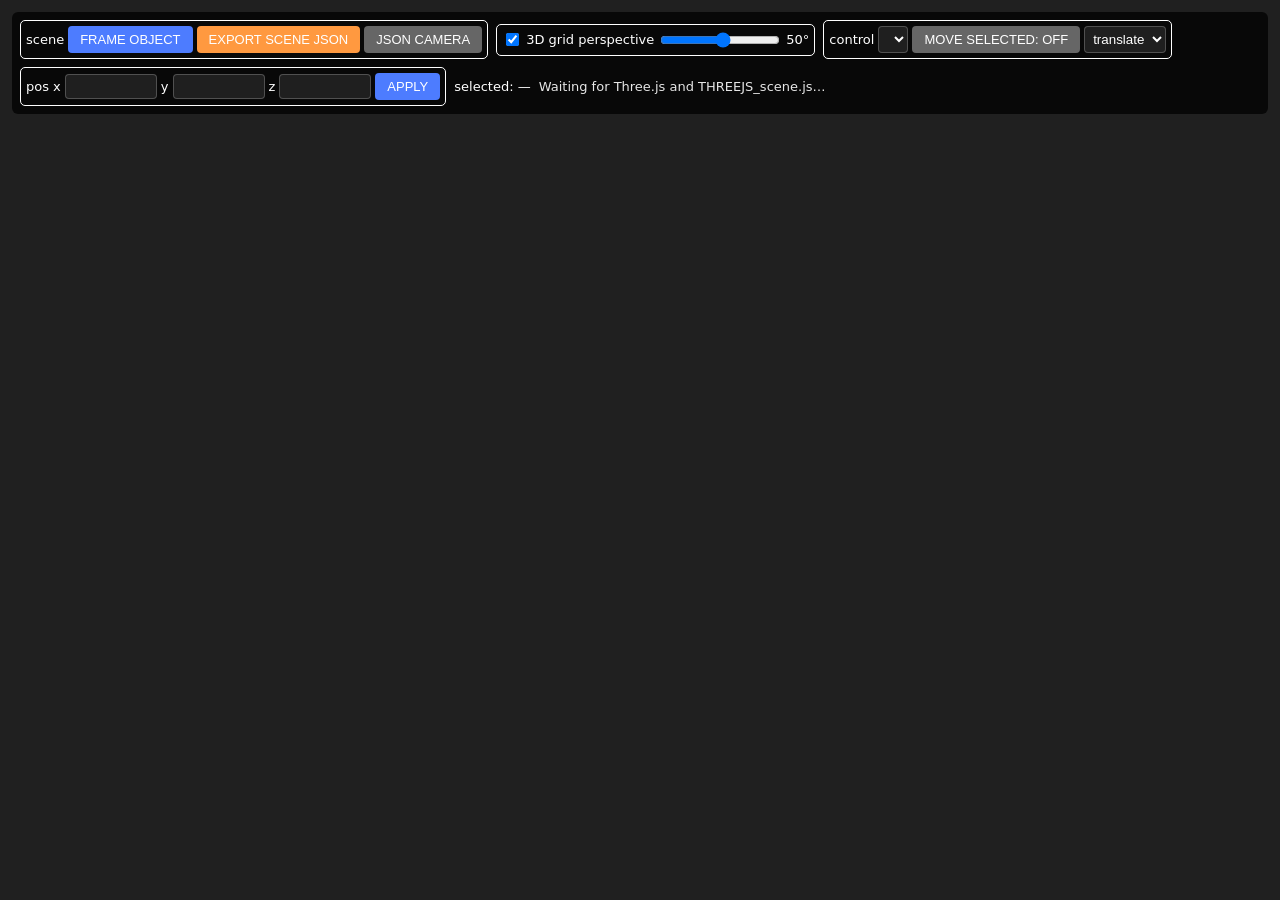
<file: tools/house_mapping_starter_kit/house_scene_viewer.html>
<!DOCTYPE html>
<html lang="en">
<head>
  <meta charset="UTF-8" />
  <meta name="viewport" content="width=device-width, initial-scale=1.0" />
  <title>Parametric House Scene Viewer - Three.js r184</title>
  <style>
    html, body {
      width: 100%;
      height: 100%;
      margin: 0;
      overflow: hidden;
      font-family: system-ui, -apple-system, BlinkMacSystemFont, "Segoe UI", sans-serif;
      background: #202020;
    }

    canvas { display: block; }

    #toolbar {
      position: fixed;
      top: 12px;
      left: 12px;
      right: 12px;
      z-index: 10;
      display: flex;
      gap: 8px;
      align-items: center;
      flex-wrap: wrap;
      padding: 8px;
      border-radius: 6px;
      background: rgba(0, 0, 0, 0.74);
      color: #fff;
      font-size: 13px;
      user-select: none;
    }

    #toolbar input[type="range"] { width: 120px; }
    #toolbar input[type="number"] { width: 82px; }
    #toolbar select, #toolbar input[type="number"], #toolbar input[type="text"] {
      border: 1px solid rgba(255,255,255,0.22);
      border-radius: 4px;
      padding: 4px;
      background: #1f1f1f;
      color: #fff;
    }

    button {
      padding: 6px 12px;
      border: none;
      border-radius: 4px;
      font-size: 13px;
      cursor: pointer;
      background: #ff9940;
      color: #fff;
    }

    button:hover { opacity: 0.85; }
    button.secondary { background: #4d7cff; }
    button.neutral { background: #666; }
    button.active { background: #18a558; }

    label {
      display: inline-flex;
      gap: 4px;
      align-items: center;
    }

    .lblbox {
      border: 1px solid white;
      padding: 5px;
      border-radius: 5px;
    }

    #status {
      opacity: 0.9;
      white-space: nowrap;
    }

    #output {
      position: fixed;
      left: 12px;
      bottom: 12px;
      z-index: 10;
      box-sizing: border-box;
      max-width: min(860px, calc(100vw - 24px));
      max-height: 42vh;
      margin: 0;
      padding: 10px;
      overflow: auto;
      border-radius: 6px;
      background: rgba(0, 0, 0, 0.78);
      color: #d7ffd7;
      font: 12px/1.35 ui-monospace, SFMono-Regular, Menlo, Consolas, monospace;
      white-space: pre-wrap;
      display: none;
    }
  </style>
</head>
<body>
  <div id="toolbar">
    <label class="lblbox" title="Generated scene and JSON export.">
      scene
      <button id="frameButton" class="secondary" type="button">FRAME OBJECT</button>
      <button id="exportButton" type="button">EXPORT SCENE JSON</button>
      <button id="jsonCameraButton" class="neutral" type="button">JSON CAMERA</button>
    </label>

    <label class="lblbox" title="Camera perspective and helper overlays.">
      <input type="checkbox" id="helpersToggle" checked /> 3D grid
      perspective
      <input id="fovSlider" type="range" min="5" max="90" step="1" value="50" />
      <span id="fovValue">50°</span>
    </label>

    <label class="lblbox" title="Choose an object, one light, or the full light rig; enable transform to move it with the mouse.">
      control
      <select id="controlTargetSelect"></select>
      <button id="moveLightButton" class="neutral" type="button" aria-pressed="false">MOVE SELECTED: OFF</button>
      <select id="transformModeSelect" title="Transform mode">
        <option value="translate">translate</option>
        <option value="rotate">rotate</option>
        <option value="scale">scale</option>
      </select>
    </label>

    <label class="lblbox" title="Cartesian position of the selected controllable object.">
      pos
      x <input id="posX" type="number" step="0.01" />
      y <input id="posY" type="number" step="0.01" />
      z <input id="posZ" type="number" step="0.01" />
      <button id="applyPosButton" class="secondary" type="button">APPLY</button>
    </label>

    <span id="coords" title="Selected object's position">selected: —</span>
    <span id="status">Waiting for Three.js and THREEJS_scene.js…</span>
  </div>

  <pre id="output"></pre>

  <!--
    Three.js r184 dependency bridge, without import maps.
    This keeps the viewer as a normal stand-alone HTML file while exposing
    window.THREE, window.OrbitControls and window.TransformControls.
  -->
  <script type="module">
    import * as THREE from "https://esm.sh/three@0.184.0";
    import { OrbitControls } from "https://esm.sh/three@0.184.0/addons/controls/OrbitControls.js";
    import { TransformControls } from "https://esm.sh/three@0.184.0/addons/controls/TransformControls.js";

    window.THREE = THREE;
    window.OrbitControls = OrbitControls;
    window.TransformControls = TransformControls;
    window.dispatchEvent(new Event("THREEJS_R184_READY"));
  </script>

  <!-- This script must define window.buildThreeJSScene(ctx). -->
  <script type="text/javascript" src="THREEJS_scene.js"></script>

  <script type="text/javascript">
  (function bootWhenThreeJSR184IsReady() {
    let booted = false;

    function bootViewer() {
      if (booted) return;
      booted = true;

      const THREE = window.THREE;
      const OrbitControls = window.OrbitControls;
      const TransformControls = window.TransformControls;

      const status = document.getElementById("status");
      if (!THREE || !OrbitControls || !TransformControls) {
        status.textContent = "Three.js r184 dependencies are not available.";
        return;
      }
      if (typeof window.buildThreeJSScene !== "function") {
        status.textContent = "THREEJS_scene.js did not expose window.buildThreeJSScene(ctx).";
        return;
      }

      const scene = new THREE.Scene();
      scene.name = "ParametricHouseScene";
      scene.background = new THREE.Color(0x202020);

      const camera = new THREE.PerspectiveCamera(50, window.innerWidth / window.innerHeight, 0.01, 1000);
      camera.name = "ViewerCamera";
      camera.position.set(8, 5.5, 8);

      const renderer = new THREE.WebGLRenderer({ antialias: true });
      renderer.setPixelRatio(window.devicePixelRatio);
      renderer.setSize(window.innerWidth, window.innerHeight);
      renderer.shadowMap.enabled = true;
      document.body.appendChild(renderer.domElement);

      const orbit = new OrbitControls(camera, renderer.domElement);
      orbit.enableDamping = true;
      orbit.dampingFactor = 0.08;
      orbit.target.set(2.5, 1.5, 2.2);

      const generatedRoot = new THREE.Group();
      generatedRoot.name = "GeneratedHouseRoot";
      scene.add(generatedRoot);

      const grid = new THREE.GridHelper(20, 20, 0x777777, 0x404040);
      grid.name = "GridHelper";
      scene.add(grid);

      const axes = new THREE.AxesHelper(2.0);
      axes.name = "AxesHelper_X_East_Y_Up_Z_South";
      scene.add(axes);

      const lightRig = new THREE.Group();
      lightRig.name = "LightRig_AllLights";
      scene.add(lightRig);

      const ambient = new THREE.AmbientLight(0xffffff, 0.62);
      ambient.name = "AmbientLight";
      scene.add(ambient);

      const pointNorth = new THREE.PointLight(0xffffff, 1.1, 70);
      pointNorth.name = "PointLight_NorthWest";
      pointNorth.position.set(-4, 6, -4);
      pointNorth.castShadow = true;
      lightRig.add(pointNorth);

      const pointSouth = new THREE.PointLight(0xffffff, 0.75, 70);
      pointSouth.name = "PointLight_SouthEast";
      pointSouth.position.set(7, 5, 7);
      lightRig.add(pointSouth);

      const directional = new THREE.DirectionalLight(0xffffff, 0.85);
      directional.name = "DirectionalLight_Day";
      directional.position.set(4, 8, -2);
      lightRig.add(directional);

      const buildResult = window.buildThreeJSScene({ THREE, scene, root: generatedRoot, units: "m" }) || {};
      if (buildResult.cameraTarget) orbit.target.copy(buildResult.cameraTarget);

      const transform = new TransformControls(camera, renderer.domElement);
      const transformHelper = typeof transform.getHelper === "function" ? transform.getHelper() : transform;
      transformHelper.name = "TransformControlsHelper";
      scene.add(transformHelper);
      transform.setMode("translate");
      transform.addEventListener("dragging-changed", (event) => {
        orbit.enabled = !event.value;
      });
      transform.addEventListener("objectChange", updateSelectedPositionUI);

      const controlTargetSelect = document.getElementById("controlTargetSelect");
      const moveLightButton = document.getElementById("moveLightButton");
      const transformModeSelect = document.getElementById("transformModeSelect");
      const coords = document.getElementById("coords");
      const posX = document.getElementById("posX");
      const posY = document.getElementById("posY");
      const posZ = document.getElementById("posZ");

      const controllables = new Map();
      controllables.set("camera", camera);
      controllables.set("lightRig", lightRig);
      controllables.set("pointNorth", pointNorth);
      controllables.set("pointSouth", pointSouth);
      controllables.set("directional", directional);
      addMeshControllables(generatedRoot, controllables);
      refreshControlTargetSelect(controllables);

      let transformEnabled = false;

      function addMeshControllables(root, map) {
        root.traverse((obj) => {
          if (obj === root) return;
          if (obj.isMesh || obj.isGroup) {
            const key = obj.uuid;
            map.set(key, obj);
          }
        });
      }

      function refreshControlTargetSelect(map) {
        controlTargetSelect.innerHTML = "";
        for (const [key, obj] of map.entries()) {
          const option = document.createElement("option");
          option.value = key;
          option.textContent = obj.name || obj.type || key;
          controlTargetSelect.appendChild(option);
        }
        controlTargetSelect.value = "lightRig";
        updateSelectedPositionUI();
      }

      function getSelectedObject() {
        return controllables.get(controlTargetSelect.value) || lightRig;
      }

      function setTransformAttachment() {
        const obj = getSelectedObject();
        if (transformEnabled && obj !== camera) {
          transform.attach(obj);
        } else {
          transform.detach();
        }
        updateSelectedPositionUI();
      }

      function updateSelectedPositionUI() {
        const obj = getSelectedObject();
        const p = obj.position;
        posX.value = p.x.toFixed(3);
        posY.value = p.y.toFixed(3);
        posZ.value = p.z.toFixed(3);
        coords.textContent = `${obj.name || obj.type}: x=${p.x.toFixed(3)}, y=${p.y.toFixed(3)}, z=${p.z.toFixed(3)}`;
      }

      moveLightButton.addEventListener("click", () => {
        transformEnabled = !transformEnabled;
        moveLightButton.setAttribute("aria-pressed", transformEnabled ? "true" : "false");
        moveLightButton.textContent = transformEnabled ? "MOVE SELECTED: ON" : "MOVE SELECTED: OFF";
        moveLightButton.classList.toggle("active", transformEnabled);
        moveLightButton.classList.toggle("neutral", !transformEnabled);
        setTransformAttachment();
      });

      controlTargetSelect.addEventListener("change", setTransformAttachment);
      transformModeSelect.addEventListener("change", () => transform.setMode(transformModeSelect.value));

      document.getElementById("applyPosButton").addEventListener("click", () => {
        const obj = getSelectedObject();
        obj.position.set(parseFloat(posX.value) || 0, parseFloat(posY.value) || 0, parseFloat(posZ.value) || 0);
        updateSelectedPositionUI();
      });

      document.getElementById("helpersToggle").addEventListener("change", (event) => {
        grid.visible = event.target.checked;
        axes.visible = event.target.checked;
      });

      const fovSlider = document.getElementById("fovSlider");
      const fovValue = document.getElementById("fovValue");
      fovSlider.addEventListener("input", () => {
        camera.fov = Number(fovSlider.value);
        camera.updateProjectionMatrix();
        fovValue.textContent = `${camera.fov}°`;
      });

      document.getElementById("frameButton").addEventListener("click", () => frameObject(getSelectedObject() === camera ? generatedRoot : getSelectedObject()));
      document.getElementById("jsonCameraButton").addEventListener("click", () => showOutput(JSON.stringify(camera.toJSON(), null, 2)));
      document.getElementById("exportButton").addEventListener("click", () => {
        const json = scene.toJSON();
        json.metadata = json.metadata || {};
        json.metadata.generator = "house_scene_viewer.html + THREEJS_scene.js";
        json.userData = json.userData || {};
        json.userData.coordinateSystem = {
          x: "east-west, positive east",
          y: "down-up, positive up",
          z: "north-south, positive south because the back of the house faces south"
        };
        downloadJSON(json, "threejs_house_scene_export.json");
        showOutput(JSON.stringify({ exported: "threejs_house_scene_export.json", objects: scene.children.length }, null, 2));
      });

      function frameObject(object) {
        const box = new THREE.Box3().setFromObject(object);
        if (!Number.isFinite(box.min.x) || box.isEmpty()) return;
        const center = new THREE.Vector3();
        const size = new THREE.Vector3();
        box.getCenter(center);
        box.getSize(size);
        const maxDim = Math.max(size.x, size.y, size.z, 1);
        const fov = camera.fov * Math.PI / 180;
        let distance = Math.abs(maxDim / (2 * Math.tan(fov / 2))) * 1.8;
        const direction = new THREE.Vector3(1, 0.75, 1).normalize();
        camera.position.copy(center).add(direction.multiplyScalar(distance));
        orbit.target.copy(center);
        camera.near = Math.max(0.01, distance / 1000);
        camera.far = Math.max(1000, distance * 100);
        camera.updateProjectionMatrix();
        orbit.update();
      }

      function showOutput(text) {
        const output = document.getElementById("output");
        output.style.display = "block";
        output.textContent = text;
      }

      function downloadJSON(data, filename) {
        const blob = new Blob([JSON.stringify(data, null, 2)], { type: "application/json" });
        const url = URL.createObjectURL(blob);
        const a = document.createElement("a");
        a.href = url;
        a.download = filename;
        document.body.appendChild(a);
        a.click();
        a.remove();
        URL.revokeObjectURL(url);
      }

      window.addEventListener("resize", () => {
        camera.aspect = window.innerWidth / window.innerHeight;
        camera.updateProjectionMatrix();
        renderer.setSize(window.innerWidth, window.innerHeight);
      });

      function animate() {
        requestAnimationFrame(animate);
        orbit.update();
        renderer.render(scene, camera);
      }

      frameObject(generatedRoot);
      status.textContent = "Scene generated from THREEJS_scene.js. Orbit with mouse; enable MOVE SELECTED to transform lights or meshes.";
      animate();
    }

    if (window.THREE && window.OrbitControls && window.TransformControls) {
      bootViewer();
    } else {
      window.addEventListener("THREEJS_R184_READY", bootViewer, { once: true });
    }
  })();
  </script>
</body>
</html>
</file>
<file: res/COM_TERM.css>
/*
 * COM_TERM.css
 *
 * Terminal rules extracted from the VanillaTerm section of AsciiCAD.css,
 * scoped for RetroAppleJS.  Page-global AsciiCAD styles are intentionally
 * excluded.
 */

.VanillaTerm { background-color: #222222; color: white; font-family: "Inconsolata", "Courier New", Courier, monospace; text-underline-offset: 0.2em; font-weight: bold; font-size:80%; overflow: hidden; padding: 0.1em 0.1em; }
.VanillaTerm .container { width: 100%; height: 100%; overflow-y: auto; }
.VanillaTerm .container ::selection { background-color: #f3e5ab; text-shadow: none !important; }
.VanillaTerm .container { scrollbar-color: #808080 #222; }
.VanillaTerm output { clear: both; line-height: 1.25em; width: 100%; }
.VanillaTerm output pre { margin: 0; padding: 0; }
.VanillaTerm output span { display: block; font-weight: normal; color: #dddddd; }
.VanillaTerm .prompt,
.VanillaTerm a { color: #f3e5ab; font-weight: bold; }
.VanillaTerm .prompt { line-height: 1.25em; margin-right: 0.5em; }
.VanillaTerm .command { display: flex; }
.VanillaTerm .command.input .prompt { color: grey; font-weight: normal; }
.VanillaTerm .command.idle .input { display: none; }
.VanillaTerm .command.hidden .prompt { display: none; }
.VanillaTerm .command.hidden .input { max-width: 1px; }
.VanillaTerm .command .input { background-color: transparent; border: none; color: inherit; font: inherit; flex: 1; margin: 0; outline: none; padding: 0; }

/*
 * Serial Pro terminal presentation modes.
 *
 * Dark is the normal terminal view. Light deliberately reuses the shared
 * COM_MAIN.css .dotmatrix_bck paper skin so printer/text-stream output can be
 * read as continuous paper rather than as a CRT-like terminal.
 */
.serialpro_terminal_host.serialpro_terminal_light.VanillaTerm {
  background-color:#f4f4f4;
  color:#111111;
}

.serialpro_terminal_host.serialpro_terminal_light.VanillaTerm .container {
  scrollbar-color:#9a9a9a transparent;
}

.serialpro_terminal_host.serialpro_terminal_light.VanillaTerm output span {
  color:#111111;
}

.serialpro_terminal_host.serialpro_terminal_light.VanillaTerm output span.serial-rx {
  color:#111111;
}

.serialpro_terminal_host.serialpro_terminal_light.VanillaTerm output span.serial-tx,
.serialpro_terminal_host.serialpro_terminal_light.VanillaTerm .prompt,
.serialpro_terminal_host.serialpro_terminal_light.VanillaTerm a {
  color:#6b4e16;
}

.serialpro_terminal_host.serialpro_terminal_light.VanillaTerm output span.serial-meta {
  color:#606060;
}

.serialpro_terminal_host.serialpro_terminal_light.VanillaTerm .command .input {
  color:#111111;
}

.serialpro_terminal_host.serialpro_terminal_light.VanillaTerm .container ::selection {
  background-color:#6b4e16;
  color:#ffffff;
}


.VanillaTerm .command .spinner:before { display: inline-block; content: "\280B"; animation: VanillaTerm_spin 1s linear infinite; vertical-align: middle; margin-right: 10px; }
@keyframes VanillaTerm_spin { 0% { content: "\280B" } 10% { content: "\2819" } 20% { content: "\2839" } 30% { content: "\2838" } 40% { content: "\283C" }
50% { content: "\2834" } 60% { content: "\2826" } 70% { content: "\2827" } 80% { content: "\2807" } 90% { content: "\280F" } }

.VanillaTerm output span.serial-stream {
  display:inline;
  white-space:pre-wrap;
  overflow-wrap:anywhere;
}

.VanillaTerm output span.serial-rx { color:#dddddd; }
.VanillaTerm output span.serial-tx { color:#f3e5ab; }
.VanillaTerm output span.serial-meta { color:#9aa3aa; font-style:italic; }

.serialpro_terminal_popup .com_popup_body {
  background:#222222;
  padding:0;
  overflow:hidden;
}

.serialpro_terminal_host {
  width:100%;
  height:100%;
  min-height:0;
}
</file>
<file: res/HomeEditorScript.css>
/* Script and drawing tools are two views of HomeEditor's LEFT sidebar. */
.home-script-panel[hidden] { display: none !important; }
.home-script-panel {
    position: fixed;
    box-sizing: border-box;
    top: 0;
    left: 0;
    right: auto;
    width: clamp(300px, 32vw, 440px);
    height: 100vh;
    height: 100dvh;
    display: flex;
    flex-direction: column;
    background: #222;
    color: #eee;
    z-index: 40;
    border-right: 1px solid #667789;
    box-shadow: 2px 0 8px #0003;
    overflow: hidden;
}
.home-script-header {
    display: flex;
    flex: 0 0 auto;
    align-items: center;
    justify-content: space-between;
    gap: 12px;
    padding: 9px 12px;
    background: #344250;
    color: #fff;
    font: 600 14px system-ui, sans-serif;
}
.home-script-header button {
    border: 1px solid #92a0ae;
    background: #42596b;
    color: #fff;
    border-radius: 4px;
    padding: 5px 10px;
    cursor: pointer;
}
.home-script-header button:hover,
.home-script-header button:focus-visible { background: #5b7488; }
#homeScriptTerminal {
    flex: 1 1 auto;
    min-height: 0;
    min-width: 0;
    padding: 8px;
    font-size: 13px;
}
#homeScriptTerminal .container {
    height: 100%;
    overflow-y: auto;
    overflow-x: auto;
}
#homeScriptTerminal .serial-stream { white-space: pre-wrap; overflow-wrap: anywhere; }
#homeScriptTerminal .command { position: sticky; bottom: 0; background: #222; }
#homeScriptTerminal .command .input { min-width: 0; }
@media (max-width: 620px) {
    .home-script-panel { width: min(86vw, 360px); }
}
@media print { .home-script-panel { display: none !important; } }
</file>
<file: res/style.css>
/*
 * Local Bootstrap 5-compatible styles used by homeEditor.
 * Scope: reboot, buttons, forms, layout utilities, report grid, and modals.
 * Based on the Bootstrap 5.2 interface (MIT license, https://getbootstrap.com/).
 * Maintained here, without importing the Bootstrap stylesheet or JavaScript.
 */

/* Browser normalization and shared typography. */
*,
*::before,
*::after {
    box-sizing: border-box;
}

:root {
    font-family: system-ui, -apple-system, "Segoe UI", Roboto, "Helvetica Neue", Arial, sans-serif;
    line-height: 1.5;
    -webkit-text-size-adjust: 100%;
    -webkit-tap-highlight-color: transparent;
}

body {
    margin: 0;
    font-size: 1rem;
    font-weight: 400;
    line-height: 1.5;
    color: #212529;
    background-color: #fff;
}

hr {
    margin: 1rem 0;
    color: inherit;
    border: 0;
    border-top: 1px solid;
    opacity: .25;
}

h1, h2, h3, h4, h5, h6 {
    margin-top: 0;
    margin-bottom: .5rem;
    font-weight: 500;
    line-height: 1.2;
}

h4 { font-size: calc(1.275rem + .3vw); }

@media (min-width: 1200px) {
    h4 { font-size: 1.5rem; }
}

p {
    margin-top: 0;
    margin-bottom: 1rem;
}

ol, ul {
    padding-left: 2rem;
    margin-top: 0;
    margin-bottom: 1rem;
}

small { font-size: .875em; }
b, strong { font-weight: bolder; }
label { display: inline-block; }
button, input, select, textarea { margin: 0; font: inherit; }
button, select { text-transform: none; }
button, [type="button"], [type="reset"], [type="submit"] { -webkit-appearance: button; }
button:not(:disabled), [type="button"]:not(:disabled), [type="reset"]:not(:disabled), [type="submit"]:not(:disabled) {
    cursor: pointer;
}
img, svg { vertical-align: middle; }

/* Buttons. The editor also extends .btn later in this file. */
.btn {
    --btn-color: #212529;
    --btn-bg: transparent;
    --btn-border-color: transparent;
    --btn-hover-color: #212529;
    --btn-hover-bg: #e9ecef;
    --btn-hover-border-color: #dee2e6;
    --btn-focus-shadow: 33, 37, 41;
    display: inline-block;
    padding: .375rem .75rem;
    font-size: 1rem;
    font-weight: 400;
    line-height: 1.5;
    color: var(--btn-color);
    text-align: center;
    text-decoration: none;
    vertical-align: middle;
    user-select: none;
    background-color: var(--btn-bg);
    border: 1px solid var(--btn-border-color);
    border-radius: .375rem;
    transition: color .15s ease-in-out, background-color .15s ease-in-out, border-color .15s ease-in-out, box-shadow .15s ease-in-out;
}

.btn:hover {
    color: var(--btn-hover-color);
    background-color: var(--btn-hover-bg);
    border-color: var(--btn-hover-border-color);
}

.btn:focus-visible {
    outline: 0;
    box-shadow: 0 0 0 .25rem rgba(var(--btn-focus-shadow), .5);
}

.btn:disabled, .btn.disabled, fieldset:disabled .btn {
    pointer-events: none;
    opacity: .65;
}

.btn-primary {
    --btn-color: #fff;
    --btn-bg: #0d6efd;
    --btn-border-color: #0d6efd;
    --btn-hover-color: #fff;
    --btn-hover-bg: #0b5ed7;
    --btn-hover-border-color: #0a58ca;
    --btn-focus-shadow: 49, 132, 253;
}

.btn-success {
    --btn-color: #fff;
    --btn-bg: #198754;
    --btn-border-color: #198754;
    --btn-hover-color: #fff;
    --btn-hover-bg: #157347;
    --btn-hover-border-color: #146c43;
    --btn-focus-shadow: 60, 153, 110;
}

.btn-danger {
    --btn-color: #fff;
    --btn-bg: #dc3545;
    --btn-border-color: #dc3545;
    --btn-hover-color: #fff;
    --btn-hover-bg: #bb2d3b;
    --btn-hover-border-color: #b02a37;
    --btn-focus-shadow: 225, 83, 97;
}

.btn-warning {
    --btn-color: #000;
    --btn-bg: #ffc107;
    --btn-border-color: #ffc107;
    --btn-hover-color: #000;
    --btn-hover-bg: #ffca2c;
    --btn-hover-border-color: #ffc720;
    --btn-focus-shadow: 217, 164, 6;
}

.btn-info {
    --btn-color: #000;
    --btn-bg: #0dcaf0;
    --btn-border-color: #0dcaf0;
    --btn-hover-color: #000;
    --btn-hover-bg: #31d2f2;
    --btn-hover-border-color: #25cff2;
    --btn-focus-shadow: 11, 172, 204;
}

.btn-light, .btn-default {
    --btn-color: #000;
    --btn-bg: #f8f9fa;
    --btn-border-color: #f8f9fa;
    --btn-hover-color: #000;
    --btn-hover-bg: #d3d4d5;
    --btn-hover-border-color: #c6c7c8;
    --btn-focus-shadow: 211, 212, 213;
}

.shadow { box-shadow: 0 .5rem 1rem rgba(0, 0, 0, .15) !important; }
.list-unstyled { padding-left: 0; list-style: none; }
.img-fluid { max-width: 100%; height: auto; }

/* Standard controls and the surface input. */
.form-control, .form-select {
    display: block;
    width: 100%;
    padding: .375rem .75rem;
    font-size: 1rem;
    font-weight: 400;
    line-height: 1.5;
    color: #212529;
    background-color: #fff;
    border: 1px solid #ced4da;
    border-radius: .375rem;
    transition: border-color .15s ease-in-out, box-shadow .15s ease-in-out;
}

.form-control:focus, .form-select:focus {
    color: #212529;
    background-color: #fff;
    border-color: #86b7fe;
    outline: 0;
    box-shadow: 0 0 0 .25rem rgba(13, 110, 253, .25);
}

.form-control::placeholder { color: #6c757d; opacity: 1; }
.form-select {
    padding-right: 2.25rem;
    appearance: none;
    background-image: url("data:image/svg+xml,%3csvg xmlns='http://www.w3.org/2000/svg' viewBox='0 0 16 16'%3e%3cpath fill='none' stroke='%23343a40' stroke-linecap='round' stroke-linejoin='round' stroke-width='2' d='m2 5 6 6 6-6'/%3e%3c/svg%3e");
    background-repeat: no-repeat;
    background-position: right .75rem center;
    background-size: 16px 12px;
}

.input-group { position: relative; display: flex; flex-wrap: wrap; align-items: stretch; width: 100%; }
.input-group > .form-control { position: relative; flex: 1 1 auto; width: 1%; min-width: 0; }
.input-group > .form-control:focus { z-index: 3; }
.input-group > .form-control:not(:last-child) { border-top-right-radius: 0; border-bottom-right-radius: 0; }
/* Compatibility for the legacy Bootstrap 3-style label still used in the project. */
.input-group-addon {
    display: flex;
    align-items: center;
    padding: .375rem .75rem;
    color: #212529;
    background-color: #e9ecef;
    border: 1px solid #ced4da;
    border-left: 0;
    border-radius: 0 .375rem .375rem 0;
}

/* Utilities used in the welcome dialog, toolbar and report. */
.d-flex { display: flex !important; }
.flex-column { flex-direction: column !important; }
.justify-content-center { justify-content: center !important; }
.w-100 { width: 100% !important; }
.m-2 { margin: .5rem !important; }
.mt-2 { margin-top: .5rem !important; }
.gap-4 { gap: 1.5rem !important; }
.pull-right { float: right; } /* Legacy Bootstrap 3 class used by toolbar controls. */

.row {
    --gutter-x: 1.5rem;
    --gutter-y: 0;
    display: flex;
    flex-wrap: wrap;
    margin-top: calc(-1 * var(--gutter-y));
    margin-right: calc(-.5 * var(--gutter-x));
    margin-left: calc(-.5 * var(--gutter-x));
}

.row > * {
    flex-shrink: 0;
    width: 100%;
    max-width: 100%;
    padding-right: calc(.5 * var(--gutter-x));
    padding-left: calc(.5 * var(--gutter-x));
    margin-top: var(--gutter-y);
}

@media (min-width: 768px) {
    .flex-md-row { flex-direction: row !important; }
    .col-md-2 { flex: 0 0 auto; width: 16.666667%; }
    .col-md-4 { flex: 0 0 auto; width: 33.333333%; }
    .col-md-6 { flex: 0 0 auto; width: 50%; }
    .col-md-8 { flex: 0 0 auto; width: 66.666667%; }
}

/* The two dialogs previously relied on Bootstrap's modal CSS. */
.modal {
    position: fixed;
    top: 0;
    left: 0;
    z-index: 1055;
    display: none;
    width: 100%;
    height: 100%;
    overflow-x: hidden;
    overflow-y: auto;
    outline: 0;
}

.modal.fade { opacity: 0; transition: opacity .15s linear; }
.modal.fade.show { opacity: 1; }
.modal-open { overflow: hidden !important; }
.modal-backdrop {
    position: fixed;
    inset: 0;
    z-index: 1050;
    background-color: #000;
    opacity: .5;
}

.modal-dialog {
    position: relative;
    width: auto;
    margin: .5rem;
    pointer-events: none;
}

.modal-content {
    position: relative;
    display: flex;
    flex-direction: column;
    width: 100%;
    color: #212529;
    pointer-events: auto;
    background-color: #fff;
    background-clip: padding-box;
    border: 1px solid rgba(0, 0, 0, .175);
    border-radius: .375rem;
    outline: 0;
}

.modal-header {
    display: flex;
    flex-shrink: 0;
    align-items: center;
    justify-content: space-between;
    padding: 1rem;
    border-bottom: 1px solid #dee2e6;
    border-top-left-radius: .375rem;
    border-top-right-radius: .375rem;
}

.modal-title { margin-bottom: 0; line-height: 1.5; }
.modal-body { position: relative; flex: 1 1 auto; padding: 1rem; }
.modal-footer {
    display: flex;
    flex-shrink: 0;
    flex-wrap: wrap;
    align-items: center;
    justify-content: flex-end;
    padding: .75rem;
    border-top: 1px solid #dee2e6;
}
.modal-footer > * { margin: .25rem; }
.btn-close {
    box-sizing: content-box;
    padding: .25em;
    color: #000;
    background: transparent;
    border: 0;
    border-radius: .375rem;
    opacity: .5;
    font-size: 1.25rem;
    line-height: 1;
}
.btn-close:hover { opacity: .75; }
.btn-close:focus-visible { outline: 2px solid #86b7fe; }

@media (min-width: 576px) {
    .modal-dialog { max-width: 500px; margin: 1.75rem auto; }
    .modal-dialog-centered { display: flex; align-items: center; min-height: calc(100% - 3.5rem); }
    .modal-lg { max-width: 500px; }
}
@media (min-width: 992px) { .modal-lg { max-width: 800px; } }
@media (max-width: 575.98px) {
    .modal-dialog-centered { display: flex; align-items: center; min-height: calc(100% - 1rem); }
}

@media (prefers-reduced-motion: reduce) {
    .btn, .form-control, .form-select { transition: none; }
}

/* End of locally maintained Bootstrap-compatible subset. */

/*
 * Font Awesome 5.15.3 — locally served icon fonts.
 * Paths are relative to res/style.css, not to index.html.
 * Only icons currently used by the editor are mapped below.
 */
@font-face {
    font-family: "Font Awesome 5 Free";
    font-style: normal;
    font-weight: 900;
    font-display: block;
    src: url("webfonts/fa-solid-900.woff2") format("woff2"),
         url("webfonts/fa-solid-900.woff") format("woff");
}

.fa,
.fas {
    display: inline-block;
    font-style: normal;
    font-variant: normal;
    line-height: 1;
    text-rendering: auto;
    -webkit-font-smoothing: antialiased;
    -moz-osx-font-smoothing: grayscale;
}

.fa,
.fas {
    font-family: "Font Awesome 5 Free";
    font-weight: 900;
}

.fa-2x { font-size: 2em; }

/* Smaller navigation and cutting glyphs, without shrinking button hit areas. */
.fa-arrow-up,
.fa-arrow-down,
.fa-arrow-left,
.fa-arrow-right,
.fa-backward
{
    transform: scale(0.8);
    transform-origin: center;
}
.fa-chevron-circle-left
{
    transform: scale(2);
    transform-origin: center;
}
.fa-chevron-circle-right
{
    transform: scale(2);
    transform-origin: center;
}
.fa-scissors
{
    transform: scale(0.8);
    transform-origin: center;
}
.fa-mouse-pointer 
{ 
    transform: scale(0.8);
    transform-origin: center;
}
.fa-trash
{ 
    transform: scale(0.8);
    transform-origin: center;
}

.fa-cutlery
{ 
    transform: scale(0.8);
    transform-origin: center;
}

.fa-crop
{
    transform: scale(0.8);
    transform-origin: center;    
}

.fa-arrow-down::before { content: "\f063"; }
.fa-arrow-left::before { content: "\f060"; }
.fa-arrow-right::before { content: "\f061"; }
.fa-arrow-up::before { content: "\f062"; }
.fa-backward::before { content: "\f04a"; }
.fa-ban::before { content: "\f05e"; }
.fa-bullseye::before { content: "\f140"; }
.fa-calculator::before { content: "\f1ec"; }
.fa-check::before { content: "\f00c"; }
.fa-chevron-circle-left::before { content: "\f137"; }
.fa-chevron-circle-right::before { content: "\f138"; }
.fa-compass::before { content: "\f14e"; }
.fa-compress::before { content: "\f066"; }
.fa-crop::before { content: "\f125"; }
.fa-cutlery::before { content: "\f2e7"; } /* Legacy alias for utensils. */
.fa-exclamation-triangle::before { content: "\f071"; }
.fa-expand::before { content: "\f065"; }
.fa-info::before { content: "\f129"; }
.fa-minus::before { content: "\f068"; }
.fa-mouse-pointer::before { content: "\f245"; }
.fa-plus::before { content: "\f067"; }
.fa-scissors::before { content: "\f0c4"; } /* Legacy alias for cut. */
.fa-th::before { content: "\f00a"; }
.fa-trash::before { content: "\f1f8"; }

/* Legacy map icon uses the locally bundled solid map glyph. */
.fa-map-o::before { content: "\f279"; }

*:fullscreen, *:-webkit-full-screen, *:-moz-full-screen {
    background-color: rgba(255,255,255,0);
    }
    
    h2 {
      font-size:1.4em;
    }
    
    .color {
      width:30px;
      height:30px;
      border:0.5px solid #eee;
      border-radius:3px;
      transition:  0.15s;
      margin-right:5px;
      float:left;
    }
    .color:hover {
      border: 0.5px solid #aaa;
      transform: scale(1.3);
    }
    
    .boxMouseOver {transition:0.2s;border:3px solid #fff;}
    .boxMouseOver:hover {
      border:3px solid #08d;
      border-radius:3px;
      cursor: pointer;
    }
    
    .leftBox {
      background:#fff;
      box-shadow:2px 0px 3px #ccc;
      top:0px;
      width:200px;
      height:100vh;
      padding:13px;
      position:absolute;
      z-index:2;
      display:none;
      font-size:0.9em;
    }
    
    #panel {
      display: block;
      left:-200px;
      transition-duration: 0.3s;
      transition-timing-function: ease-in;
      transition-delay: 250ms;
    }
    
    #areaValue {
      position:absolute;
      top:0;
      left:210px;
      padding:5px;
      color:#333;
      font-size:1.5em
    }
    header{display:none;font-size:11px}
    
    @media print {
        .leftBox {
            display: none;
        }
        header {display:block}
        #boxScale {display:none;}
        #boxbind {display:none;}
        #boxScale {display:none;}
        #moveBox {display:none;}
        #zoomBox {display:none;}
        #boxinfo {display:none;}
        #lin {height:19cm;width:27cm}
        #boxgrid {height:19cm;width:27cm}
        #areaValue {left:0px;top:10px}
            *,
        *:before,
        *:after,
        *:first-letter,
        p:first-line,
        div:first-line,
        blockquote:first-line,
        li:first-line {
            background: transparent !important;
            color: #000 !important;
            box-shadow: none !important;
            text-shadow: none !important;
        }
    }
    body {font-family: 'Roboto', sans-serif;overflow:hidden}
    input[type=range] {
      -webkit-appearance: none;
      margin: 18px 0;
      width: 100%;
    }
    input[type=range]:focus {
      outline: none;
    }
    input[type=range]::-webkit-slider-runnable-track {
      width: 100%;
      height: 8.4px;
      cursor: pointer;
      animate: 0.2s;
      background: #3071a9;
      border-radius: 1.3px;
      border: 0.2px solid #010101;
    }
    input[type=range]::-webkit-slider-thumb {
      border: 1px solid #000000;
      height: 20px;
      width: 16px;
      border-radius: 3px;
      background: #ffffff;
      cursor: pointer;
      -webkit-appearance: none;
      margin-top: -14px;
    }
    input[type=range]:focus::-webkit-slider-runnable-track {
      background: #367ebd;
    }
    input[type=range]::-moz-range-track {
      width: 100%;
      height: 8.4px;
      cursor: pointer;
      animate: 0.2s;
      background: #3071a9;
      border-radius: 1.3px;
      border: 0.2px solid #010101;
    }
    input[type=range]::-moz-range-thumb {
      border: 1px solid #000000;
      height: 20px;
      width: 16px;
      border-radius: 3px;
      background: #ffffff;
      cursor: pointer;
    }
    input[type=range]::-moz-focus-outer {
        border: 0;
        }
    input[type=range]::-ms-track {
      width: 100%;
      height: 8.4px;
      cursor: pointer;
      animate: 0.2s;
      background: transparent;
      border-color: transparent;
      border-width: 16px 0;
      color: transparent;
    }
    input[type=range]::-ms-fill-lower {
      background: #2a6495;
      border: 0.2px solid #010101;
      border-radius: 2.6px;
      box-shadow: 1px 1px 1px #000000, 0px 0px 1px #0d0d0d;
    }
    input[type=range]::-ms-fill-upper {
      background: #3071a9;
      border: 0.2px solid #010101;
      border-radius: 2.6px;
      box-shadow: 1px 1px 1px #000000, 0px 0px 1px #0d0d0d;
    }
    input[type=range]::-ms-thumb {
      box-shadow: 1px 1px 1px #000000, 0px 0px 1px #0d0d0d;
      border: 1px solid #000000;
      height: 20px;
      width: 16px;
      border-radius: 3px;
      background: #ffffff;
      cursor: pointer;
    }
    input[type=range]:focus::-ms-fill-lower {
      background: #3071a9;
    }
    input[type=range]:focus::-ms-fill-upper {
      background: #367ebd;
    }
    
    .modalBox {
      position:absolute;
      display:none;
      top:0;
      left:0;
      width:100vw;
      height:100vh;
      z-index:1000
    }
    .modalBox::after {
      content: "";
      background-image: linear-gradient(#fff,#777);
      opacity: 0.5;
      top: 0;
      left: 0;
      width:100vw;
      height:100vh;
      position: absolute;
      z-index: -1;
    }
    .modalBoxContent {
      position: relative;
      margin: auto;
      padding:20px;
      width:300px;
      border-radius:5px;
      background:#fff;
      font-size:1.5em;
      box-shadow: 0 4px 8px 0 rgba(0,0,0,0.2),0 6px 20px 0 rgba(0,0,0,0.19);
      animation-name: animatetop;
      animation-duration: 0.3s
    }
    /* Add Animation */
    @keyframes animatetop {
        from {top: -300px; opacity: 0}
        to {top: 0; opacity: 1}
    }
    @keyframes animatedown {
        from {top: 0px; opacity: 1}
        to {top: -300px; opacity: 0}
    }
    
    .area {
      display:block;
      color:'#34e0be';
      fontSize:'12.5px';
      fontWeight:'normal';
    }
    
    .funkyradio div {
    clear: both;
    overflow: hidden;
    }
    
    .funkyradio label {
    width: 100%;
    border-radius: 3px;
    border: 1px solid #D1D3D4;
    font-weight: normal;
    }
    
    .funkyradio input[type="radio"]:empty,
    .funkyradio input[type="checkbox"]:empty {
    display: none;
    }
    
    .funkyradio input[type="radio"]:empty ~ label,
    .funkyradio input[type="checkbox"]:empty ~ label {
    position: relative;
    line-height: 2.5em;
    text-indent: 3.25em;
    cursor: pointer;
    -webkit-user-select: none;
     -moz-user-select: none;
      -ms-user-select: none;
          user-select: none;
    }
    
    .funkyradio input[type="radio"]:empty ~ label:before,
    .funkyradio input[type="checkbox"]:empty ~ label:before {
    position: absolute;
    display: block;
    top: 0;
    bottom: 0;
    left: 0;
    content: '';
    width: 2.5em;
    background: #D1D3D4;
    border-radius: 3px 0 0 3px;
    }
    
    .funkyradio input[type="radio"]:hover:not(:checked) ~ label,
    .funkyradio input[type="checkbox"]:hover:not(:checked) ~ label {
    color: #888;
    }
    
    .funkyradio input[type="radio"]:hover:not(:checked) ~ label:before,
    .funkyradio input[type="checkbox"]:hover:not(:checked) ~ label:before {
    content: '\2714';
    text-indent: .9em;
    color: #C2C2C2;
    }
    
    .funkyradio input[type="radio"]:checked ~ label,
    .funkyradio input[type="checkbox"]:checked ~ label {
    color: #777;
    }
    
    .funkyradio input[type="radio"]:checked ~ label:before,
    .funkyradio input[type="checkbox"]:checked ~ label:before {
    content: '\2714';
    text-indent: .9em;
    color: #333;
    background-color: #ccc;
    }
    
    .funkyradio input[type="radio"]:focus ~ label:before,
    .funkyradio input[type="checkbox"]:focus ~ label:before {
    box-shadow: 0 0 0 3px #999;
    }
    
    .funkyradio-default input[type="radio"]:checked ~ label:before,
    .funkyradio-default input[type="checkbox"]:checked ~ label:before {
    color: #333;
    background-color: #ccc;
    }
    
    .funkyradio-primary input[type="radio"]:checked ~ label:before,
    .funkyradio-primary input[type="checkbox"]:checked ~ label:before {
    color: #fff;
    background-color: #337ab7;
    }
    
    .funkyradio-success input[type="radio"]:checked ~ label:before,
    .funkyradio-success input[type="checkbox"]:checked ~ label:before {
    color: #fff;
    background-color: #5cb85c;
    }
    
    .funkyradio-danger input[type="radio"]:checked ~ label:before,
    .funkyradio-danger input[type="checkbox"]:checked ~ label:before {
    color: #fff;
    background-color: #d9534f;
    }
    
    .funkyradio-warning input[type="radio"]:checked ~ label:before,
    .funkyradio-warning input[type="checkbox"]:checked ~ label:before {
    color: #fff;
    background-color: #f0ad4e;
    }
    
    .funkyradio-info input[type="radio"]:checked ~ label:before,
    .funkyradio-info input[type="checkbox"]:checked ~ label:before {
    color: #fff;
    background-color: #5bc0de;
    }
    .roomColor {transition:all .1s ease-in-out;float:left;width:36px;height:36px;border-radius:5px 5px 18px 5px;margin:3px}
    .roomColor:hover {transform: scale(1.1);cursor:pointer;border:1px solid #333;}
    .btn {margin-bottom:6px;transition:all 0.3s}
    .fully {width:100%}
    .halfy {width:47%}
    .btn:hover {background:#08d;}
      .ovv {transition:all 0.1s;}
    .circle_css {fill:#5cba79;fill-opacity:0.9;transition:all 0.4s}
    .circle_css_2 {stroke:#5cba79;stroke-width:0;fill:#5cba79;fill-opacity:0.9;animation: myAnim 0.6s linear infinite;}
    @keyframes myAnim{
     0% {  stroke-width:0}
     50% {  stroke-width:8}
     100% {  stroke-width:0}
      }
      @keyframes myAnim2{
       0% {  stroke-width:4}
       50% {  stroke-width:7}
       100% {  stroke-width:4}
        }
    .circle_css_3 {stroke:#5cba79;stroke-width:5;fill:#d7f00b;fill-opacity:1;transition:all 0.4s}
    .circleGum  {fill-opacity:0.2;fill:#e1f410;stroke-width:4;stroke:#5cba79;transition:all 0.5s;animation: myAnim2 0.6s linear infinite;}
    .line_css {stroke:transparent;stroke-width:15;transition:all 0.2s}
    /*.line_css:hover {stroke:#08d;stroke-width:15;stroke-opacity:0.5;cursor:pointer;}*/
    .trash_css {stroke:transparent;stroke-width:5;transition:all 0.2s}
    .trash_css:hover {stroke:#f00;stroke-width:5;stroke-opacity:0.5;cursor:pointer;}
    html {height:100%;margin:0;padding:0}
    .tool_color {float:left;width:30px;height:30px;margin:2.2px}
    html {padding:0;margin:0;height:100%}
    
    #ex1Slider .slider-selection {
    background: #bec7cd;
    }
</file>
